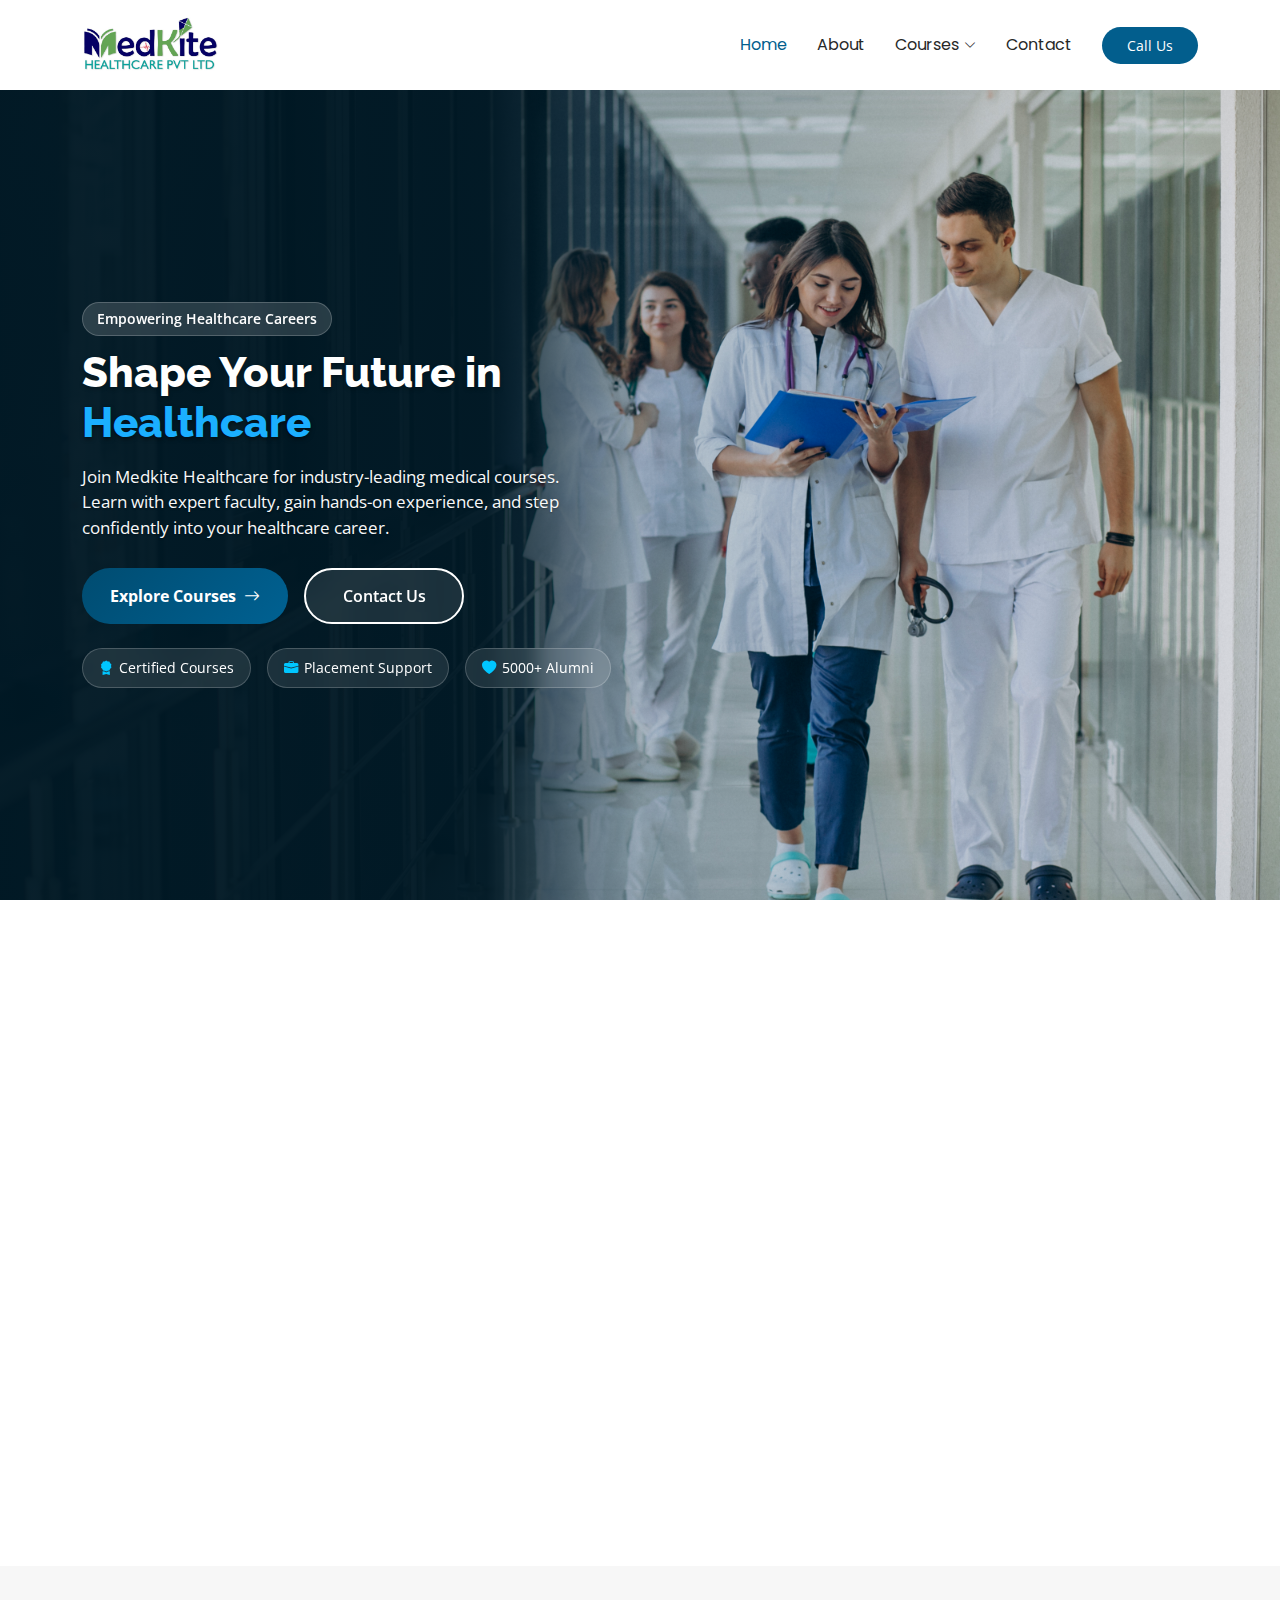
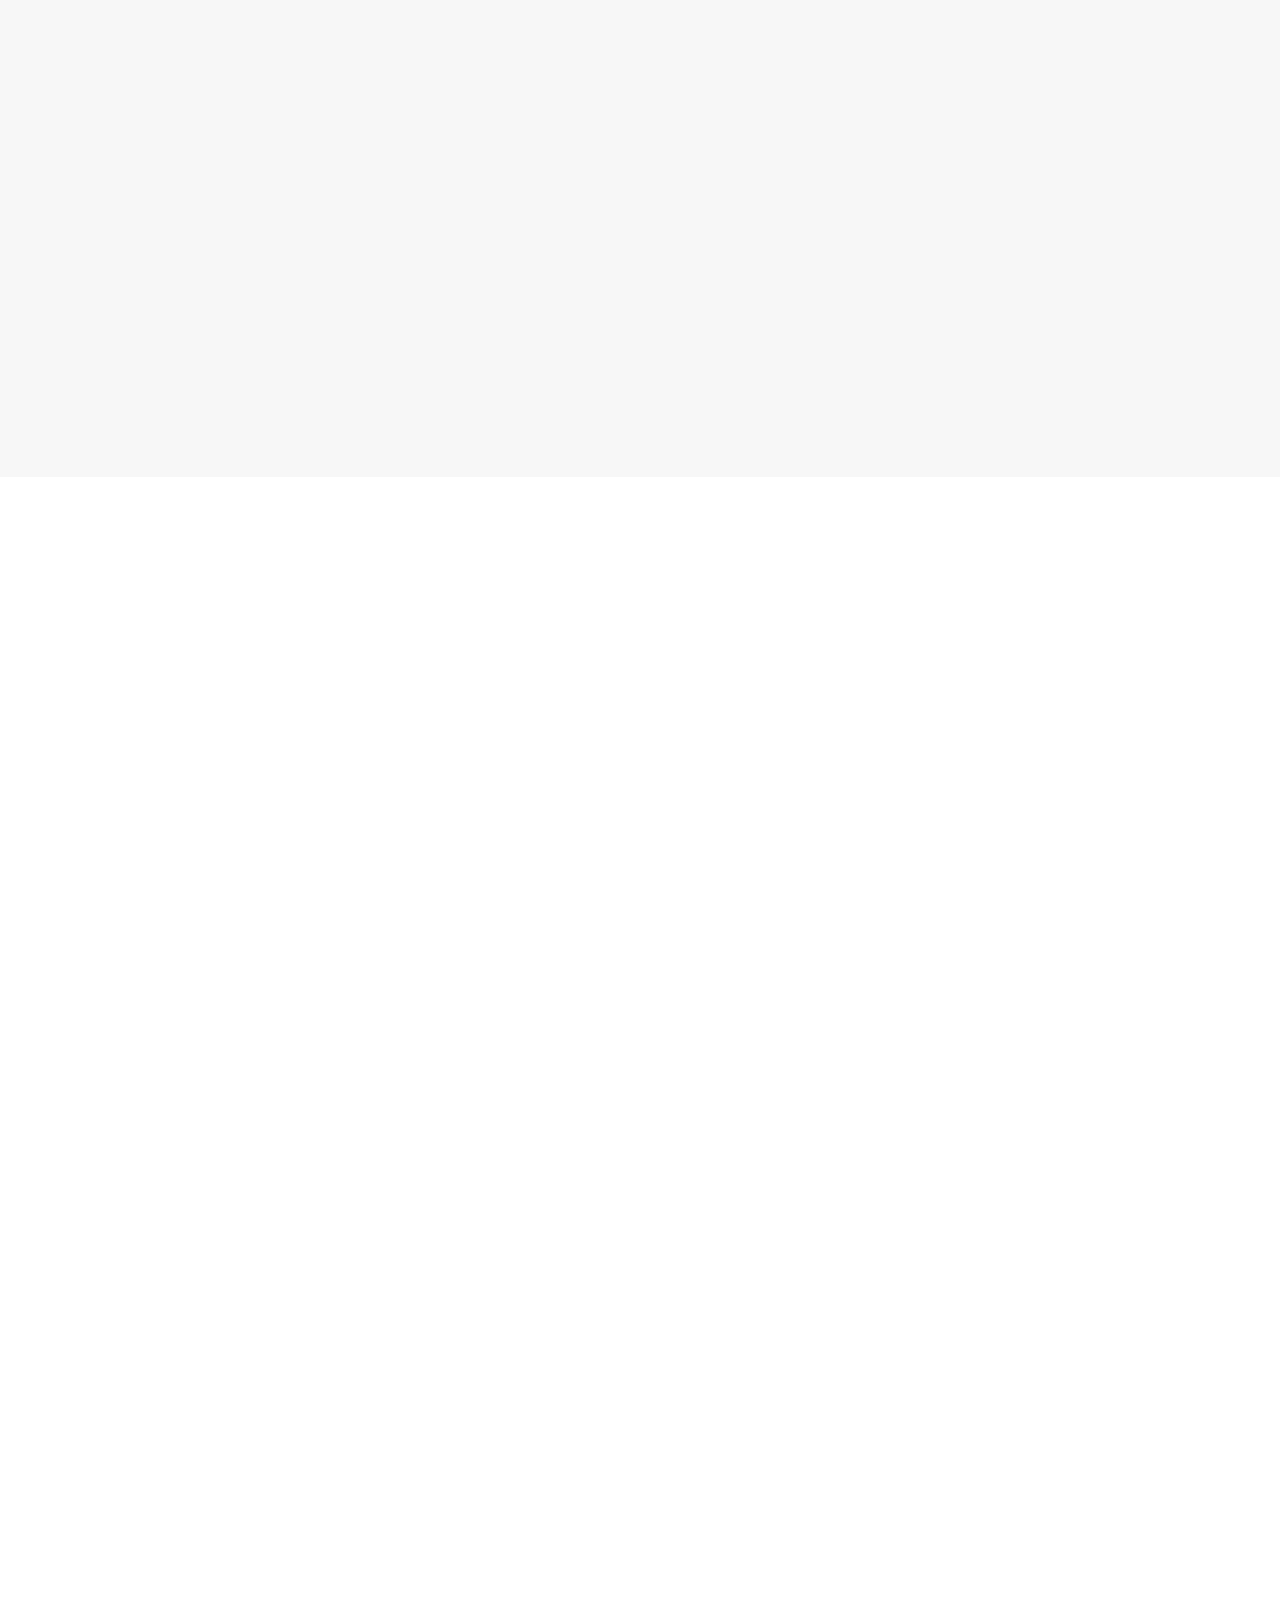
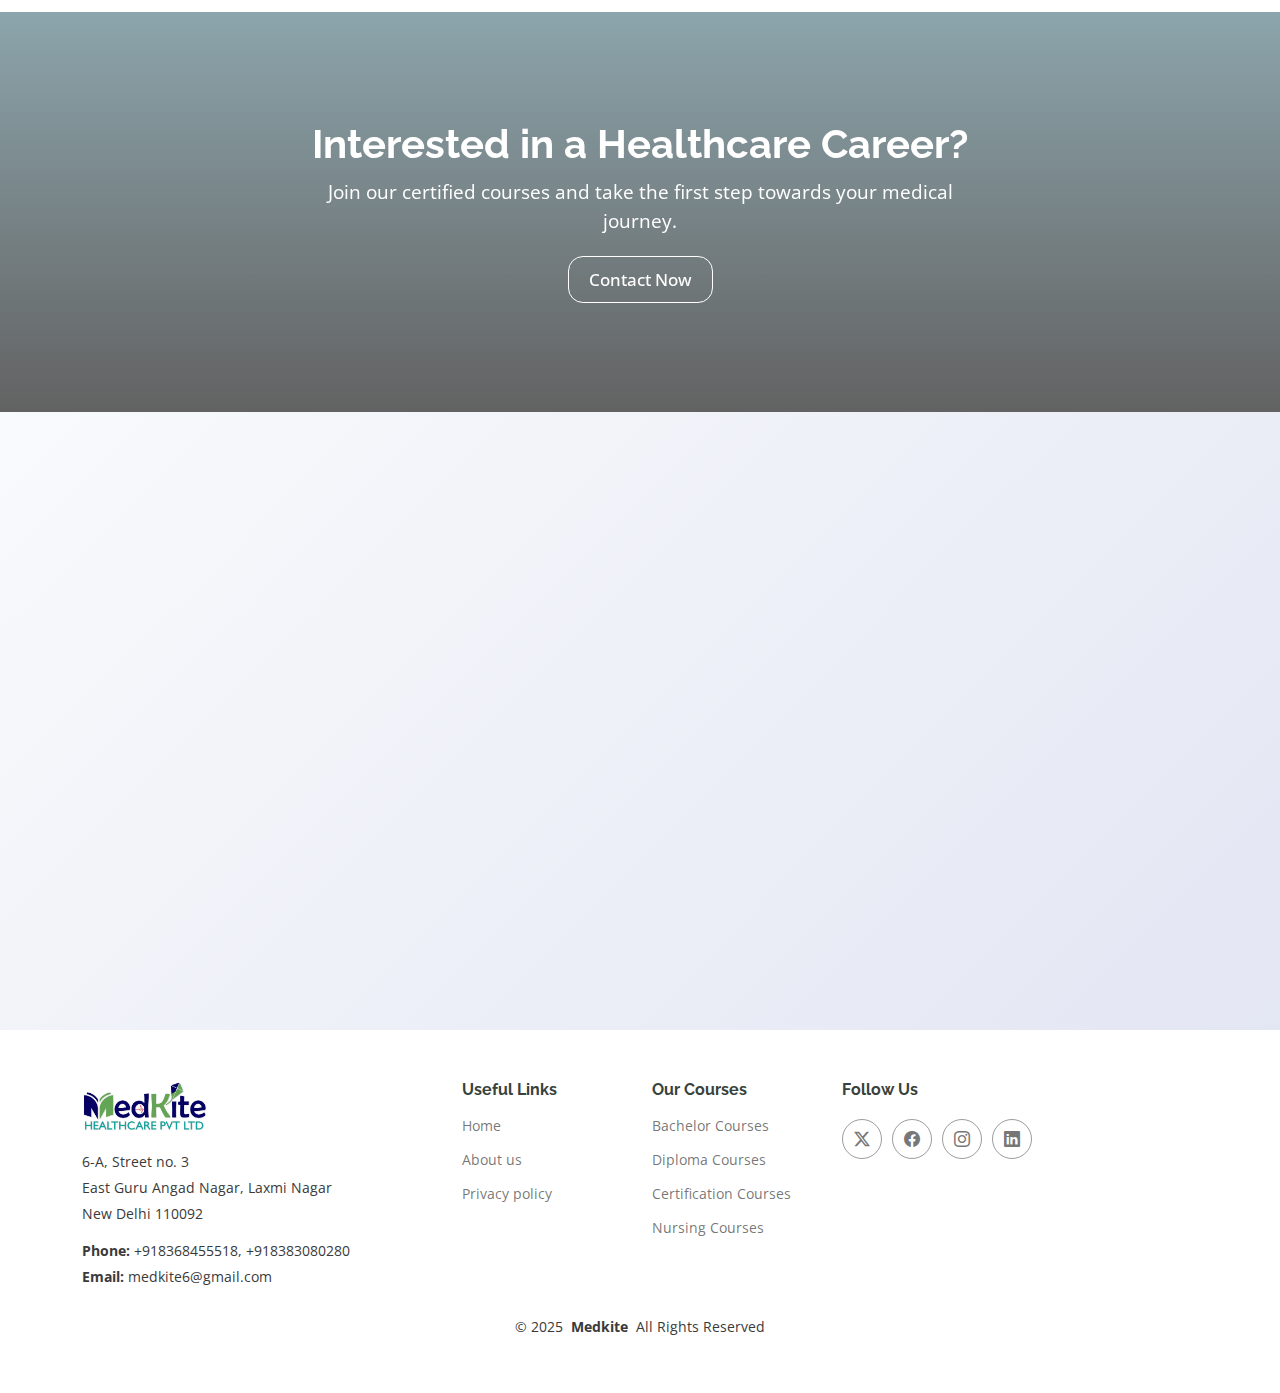
<file: index.html>
<!DOCTYPE html>
<html lang="en">

<head>
  <meta charset="utf-8">
  <meta content="width=device-width, initial-scale=1.0" name="viewport">
  <title>Home - Medkite Healthcare</title>
  <meta name="description" content="">
  <meta name="keywords" content="">

  <!-- mkfavicons -->
  <link href="assets/img/mkfavicon.png" rel="icon">
  <link href="assets/img/mkfavicon.png" rel="mkfavicon">

  <!-- Fonts -->
  <link href="https://fonts.googleapis.com" rel="preconnect">
  <link href="https://fonts.gstatic.com" rel="preconnect" crossorigin>
  <link
    href="https://fonts.googleapis.com/css2?family=Open+Sans:ital,wght@0,300;0,400;0,500;0,600;0,700;0,800;1,300;1,400;1,500;1,600;1,700;1,800&family=Poppins:ital,wght@0,100;0,200;0,300;0,400;0,500;0,600;0,700;0,800;0,900;1,100;1,200;1,300;1,400;1,500;1,600;1,700;1,800;1,900&family=Raleway:ital,wght@0,100;0,200;0,300;0,400;0,500;0,600;0,700;0,800;0,900;1,100;1,200;1,300;1,400;1,500;1,600;1,700;1,800;1,900&display=swap"
    rel="stylesheet">

  <!-- Vendor CSS Files -->
  <link href="assets/vendor/bootstrap/css/bootstrap.min.css" rel="stylesheet">
  <link href="assets/vendor/bootstrap-icons/bootstrap-icons.css" rel="stylesheet">
  <link href="assets/vendor/aos/aos.css" rel="stylesheet">
  <link href="assets/vendor/glightbox/css/glightbox.min.css" rel="stylesheet">
  <link href="assets/vendor/swiper/swiper-bundle.min.css" rel="stylesheet">

  <!-- Main CSS File -->
  <link href="assets/css/main.css" rel="stylesheet">

</head>

<body class="index-page">

  <header id="header" class="header d-flex align-items-center sticky-top">
    <div class="container-fluid container-xl position-relative d-flex align-items-center">

      <a href="index.html" class="logo d-flex align-items-center me-auto">
        <!-- Uncomment the line below if you also wish to use an image logo -->
        <img src="assets/img/medkite-logo.jpg" alt="">
        <!-- <h1 class="sitename">Mentor</h1> -->
      </a>

      <nav id="navmenu" class="navmenu">
        <ul>
          <li><a href="index.html" class="active">Home<br></a></li>
          <li><a href="about.html">About</a></li>
          <li class="dropdown"><a href="#"><span>Courses</span> <i class="bi bi-chevron-down toggle-dropdown"></i></a>
            <ul>
              <li><a href="courses.html?category=Bachelor%20Courses">Bachelor Courses</a></li>
              <li><a href="courses.html?category=Diploma%20Courses">Diploma Courses</a></li>
              <li><a href="courses.html?category=Certification%20Courses">Certification Courses</a></li>
              <li><a href="courses.html?category=Nursing%20Courses">Nursing Courses</a></li>
            </ul>
          </li>
          <!-- <li><a href="courses.html">Courses</a></li> -->
          <!-- <li><a href="trainers.html">Trainers</a></li> -->
          <!-- <li><a href="events.html">Events</a></li> -->
          <!-- <li><a href="pricing.html">Pricing</a></li> -->

          <li><a href="contact.html">Contact</a></li>
        </ul>
        <i class="mobile-nav-toggle d-xl-none bi bi-list"></i>
      </nav>

      <a class="btn-getstarted" href="tel:+918368455518">Call Us</a>

    </div>
  </header>

  <main class="main">

    <!-- Hero Section -->
    <section id="hero" class="d-flex align-items-center">
      <div class="container">
        <div class="row gy-5 align-items-center">
          <!-- Left Content - Keep as is -->
          <div class="col-lg-6 order-2 order-lg-1 hero-text">
            <span class="tagline" data-aos="fade-up" data-aos-duration="600">Empowering Healthcare Careers</span>
            <h1 data-aos="fade-up" data-aos-duration="700">Shape Your Future in <span
                class="highlight">Healthcare</span></h1>
            <p data-aos="fade-up" data-aos-duration="800">
              Join Medkite Healthcare for industry-leading medical courses. Learn with expert faculty,
              gain hands-on experience, and step confidently into your healthcare career.
            </p>

            <div class="hero-buttons" data-aos="fade-up" data-aos-duration="900">
              <a href="#course-explore" class="btn-explore">
                Explore Courses <i class="bi bi-arrow-right ms-2"></i>
              </a>
              <a href="contact.html" class="btn-contact">
                Contact Us
              </a>
            </div>

            <!-- Trust Badges -->
            <div class="trust-badges mt-4" data-aos="fade-up" data-aos-duration="1000">
              <div><i class="bi bi-award-fill"></i> Certified Courses</div>
              <div><i class="bi bi-briefcase-fill"></i> Placement Support</div>
              <div><i class="bi bi-heart-fill"></i> 5000+ Alumni</div>
            </div>
          </div>

          <!-- Remove right content - background image will be sufficient -->
        </div>
      </div>
    </section>

    <!-- /Hero Section -->

    <!-- About Section -->
    <section id="about" class="about section">

      <div class="container">

        <div class="row gy-4">

          <div class="col-lg-6 order-1 order-lg-2" data-aos="fade-up" data-aos-delay="100">
            <img src="assets/img/home-hero.jpg" class="img-fluid" alt="">
          </div>

          <div class="col-lg-6 order-2 order-lg-1 content" data-aos="fade-up" data-aos-delay="200">
            <h3>Welcome to MedKite Healthcare Pvt Ltd</h3>
            <p>
              At MedKite Healthcare, we are dedicated to shaping the next generation of healthcare professionals through
              comprehensive and career-oriented vocational training programs. Specializing in Paramedics and Allied
              Healthcare, we offer certification and diploma courses that are recognized by esteemed universities. Our
              goal is to provide students with the knowledge, skills, and practical experience needed to excel in the
              ever-evolving healthcare industry.
            </p>
            <p>
              We believe in empowering our students to become lifelong learners, equipped to meet future challenges with
              confidence and competence. With our experienced faculty, industry-relevant curriculum, and commitment to
              excellence, MedKite Healthcare is your trusted partner in building a successful career in healthcare. Join
              us and take the first step towards a promising and fulfilling future.
            </p>
            <!-- <ul>
              <li><i class="bi bi-check-circle"></i> <span>Ullamco laboris nisi ut aliquip ex ea commodo consequat.</span></li>
              <li><i class="bi bi-check-circle"></i> <span>Duis aute irure dolor in reprehenderit in voluptate velit.</span></li>
              <li><i class="bi bi-check-circle"></i> <span>Ullamco laboris nisi ut aliquip ex ea commodo consequat. Duis aute irure dolor in reprehenderit in voluptate trideta storacalaperda mastiro dolore eu fugiat nulla pariatur.</span></li>
            </ul> -->
            <!-- <a href="#" class="read-more"><span>Read More</span><i class="bi bi-arrow-right"></i></a> -->
            <!-- From Uiverse.io by gharsh11032000 -->
            <button class="read-more" onclick="window.location.href='about.html'">
              <svg viewBox="0 0 24 24" class="arr-2" xmlns="http://www.w3.org/2000/svg">
                <path
                  d="M16.1716 10.9999L10.8076 5.63589L12.2218 4.22168L20 11.9999L12.2218 19.778L10.8076 18.3638L16.1716 12.9999H4V10.9999H16.1716Z">
                </path>
              </svg>
              <span class="text">Read More</span>
              <span class="circle"></span>
              <svg viewBox="0 0 24 24" class="arr-1" xmlns="http://www.w3.org/2000/svg">
                <path
                  d="M16.1716 10.9999L10.8076 5.63589L12.2218 4.22168L20 11.9999L12.2218 19.778L10.8076 18.3638L16.1716 12.9999H4V10.9999H16.1716Z">
                </path>
              </svg>
            </button>

          </div>

        </div>

      </div>

    </section><!-- /About Section -->

    <!-- Why Us Section -->
    <section id="why-us" class="section why-us">
      <div class="container">
        <div class="row gy-4 align-items-stretch">

          <!-- Right Column: Features with Heading and 4 Horizontal Cards -->
          <div class="w-100">

            <!-- Grid Title -->
            <div class="text-center section-title mb-5" data-aos="fade-up" data-aos-delay="50">
              <h2>WHY Choose Us</h2>
            </div>

            <!-- Icon Boxes Row -->
            <div class="row justify-content-center">
              <div class="col-md-3 mb-3" data-aos="fade-up" data-aos-delay="100">
                <div class="custom-icon-box text-center">
                  <div class="icon-circle mb-3">
                    <i class="bi bi-person-check fs-3"></i>
                  </div>
                  <h4>Skilled Mentors</h4>
                  <p>Learn from certified healthcare professionals with real-world clinical experience.</p>
                </div>
              </div>

              <div class="col-md-3 mb-3" data-aos="fade-up" data-aos-delay="200">
                <div class="custom-icon-box text-center">
                  <div class="icon-circle mb-3">
                    <i class="bi bi-activity fs-3"></i>
                  </div>
                  <h4>Practical Training</h4>
                  <p>Hands-on training in hospitals and labs to strengthen your real-world medical skills.</p>
                </div>
              </div>

              <div class="col-md-3 mb-3" data-aos="fade-up" data-aos-delay="300">
                <div class="custom-icon-box text-center">
                  <div class="icon-circle mb-3">
                    <i class="bi bi-award fs-3"></i>
                  </div>
                  <h4>Certified Courses</h4>
                  <p>Courses affiliated with reputable institutions and recognized by the healthcare industry.</p>
                </div>
              </div>

              <div class="col-md-3 mb-3" data-aos="fade-up" data-aos-delay="400">
                <div class="custom-icon-box text-center">
                  <div class="icon-circle mb-3">
                    <i class="bi bi-compass fs-3"></i>
                  </div>
                  <h4>Career Support</h4>
                  <p>Job placement assistance and career guidance to help you succeed in the healthcare field.</p>
                </div>
              </div>
            </div>

          </div>

        </div>
      </div>
    </section>


    <!-- /Why Us Section -->

    <!-- Courses Section -->
    <section id="courses" class="courses section py-5">
      <div class="container">
        <!-- Section Title -->
        <div class="section-title text-center mb-5" data-aos="fade-up" id="course-explore">
          <h2>Explore our career-focused healthcare programs</h2>
        </div>

        <!-- Course Cards Row -->
        <div class="row justify-content-center">
          <div class="col-md-6 col-lg-4 mb-4 healthcare-programs" data-aos="fade-up" data-aos-delay="100">
            <a href="course-details.html?course=mlt" class="text-decoration-none">
              <!-- Replace with actual course page URL -->
              <div class="course-card bg-white rounded shadow h-100 overflow-hidden">

                <!-- Image Section -->
                <div class="card-image-top" style="background-image: url('./assets/img/courses/emerg-med.jpeg');"></div>

                <!-- Content Section -->
                <div class="p-4 text-center">
                  <h4 class="mb-3 text-dark">Emergency Medical Technician-Basic</h4>
                  <p class="text-muted">If you're looking for a job-oriented course after 12th, the Emergency Medical
                    Technician (EMT) program is one of the best options to start a rewarding career in healthcare.

                  </p>
                </div>

              </div>
            </a>
          </div>
          <!-- 2nd card-------------------- -->
          <div class="col-md-6 col-lg-4 mb-4" data-aos="fade-up" data-aos-delay="100">
            <a href="course-details.html?course=drit" class="text-decoration-none">
              <!-- Replace with actual course page URL -->
              <div class="course-card bg-white rounded shadow h-100 overflow-hidden">

                <!-- Image Section -->
                <div class="card-image-top" style="background-image: url('./assets/img/courses/diploma-xray.jpg');">
                </div>

                <!-- Content Section -->
                <div class="p-4 text-center">
                  <h4 class="mb-3 text-dark">Diploma in X-ray and Imaging Technology-1/2 Years</h4>
                  <p class="text-muted">Searching for the Top Radiology Technician Courses in Delhi? Don’t Miss This
                    Opportunity!</p>
                </div>

              </div>
            </a>
          </div>

          <!-- ----3rdcard-------- -->
          <div class="col-md-6 col-lg-4 mb-4" data-aos="fade-up" data-aos-delay="100">
            <a href="course-details.html?course=pt" class="text-decoration-none"> <!-- Replace with actual course page URL -->
              <div class="course-card bg-white rounded shadow h-100 overflow-hidden">

                <!-- Image Section -->
                <div class="card-image-top" style="background-image: url('./assets/img/courses/phelobotany.jpeg');">
                </div>

                <!-- Content Section -->
                <div class="p-4 text-center">
                  <h4 class="mb-3 text-dark">Phelobotany Technician</h4>
                  <p class="text-muted">Phlebotomy Technicians play a vital role in clinical laboratories, making them
                    essential to the healthcare system and a great career choice for those looking to enter the medical
                    field.</p>
                </div>

              </div>
            </a>
          </div>

          <div class="col-md-6 col-lg-4 mb-4" data-aos="fade-up" data-aos-delay="100">
            <a href="course-details.html?course=dml" class="text-decoration-none"> <!-- Replace with actual course page URL -->
              <div class="course-card bg-white rounded shadow h-100 overflow-hidden">

                <!-- Image Section -->
                <div class="card-image-top" style="background-image: url('./assets/img/courses/diploma-ML.jpg');"></div>

                <!-- Content Section -->
                <div class="p-4 text-center">
                  <h4 class="mb-3 text-dark">Diploma in Medical Lab Technology (DMLT)-1/2 Years</h4>
                  <p class="text-muted">The Diploma in DMLT program in Delhi focuses on diagnostic techniques and
                    treatment procedures using advanced laboratory equipment.</p>
                </div>

              </div>
            </a>
          </div>

          <div class="col-md-6 col-lg-4 mb-4" data-aos="fade-up" data-aos-delay="100">
            <a href="course-details.html?course=mlt" class="text-decoration-none"> <!-- Replace with actual course page URL -->
              <div class="course-card bg-white rounded shadow h-100 overflow-hidden">

                <!-- Image Section -->
                <div class="card-image-top" style="background-image: url('./assets/img/courses/MLT.jpg');"></div>

                <!-- Content Section -->
                <div class="p-4 text-center">
                  <h4 class="mb-3 text-dark">B.Sc/B.Voc - MLT</h4>
                  <p class="text-muted">Start Your Journey with the Best Medical Lab Technician Institute in Delhi!</p>
                </div>

              </div>
            </a>
          </div>

          <div class="col-md-6 col-lg-4 mb-4" data-aos="fade-up" data-aos-delay="100">
            <a href="course-details.html?course=rit" class="text-decoration-none"> <!-- Replace with actual course page URL -->
              <div class="course-card bg-white rounded shadow h-100 overflow-hidden">

                <!-- Image Section -->
                <div class="card-image-top" style="background-image: url('./assets/img/courses/RIT.jpg');"></div>

                <!-- Content Section -->
                <div class="p-4 text-center">
                  <h4 class="mb-3 text-dark">B.Sc/B.Voc - RIT</h4>
                  <p class="text-muted">Interested in Radiology and Imaging Technology? Explore top-rated courses in
                    Delhi and take the first step toward a promising healthcare career!</p>
                </div>

              </div>
            </a>
          </div>


        </div>

      </div>
    </section>



    <!-- Trainers Index Section -->
    <!-- <section id="trainers-index" class="section trainers-index">

      <div class="container">

        <div class="row">

          <div class="col-lg-4 col-md-6 d-flex" data-aos="fade-up" data-aos-delay="100">
            <div class="member">
              <img src="assets/img/trainers/trainer-1.jpg" class="img-fluid" alt="">
              <div class="member-content">
                <h4>Walter White</h4>
                <span>Web Development</span>
                <p>
                  Magni qui quod omnis unde et eos fuga et exercitationem. Odio veritatis perspiciatis quaerat qui aut
                  aut aut
                </p>
                <div class="social">
                  <a href=""><i class="bi bi-twitter-x"></i></a>
                  <a href=""><i class="bi bi-facebook"></i></a>
                  <a href=""><i class="bi bi-instagram"></i></a>
                  <a href=""><i class="bi bi-linkedin"></i></a>
                </div>
              </div>
            </div>
          </div>

          <div class="col-lg-4 col-md-6 d-flex" data-aos="fade-up" data-aos-delay="200">
            <div class="member">
              <img src="assets/img/trainers/trainer-2.jpg" class="img-fluid" alt="">
              <div class="member-content">
                <h4>Sarah Jhinson</h4>
                <span>Marketing</span>
                <p>
                  Repellat fugiat adipisci nemo illum nesciunt voluptas repellendus. In architecto rerum rerum
                  temporibus
                </p>
                <div class="social">
                  <a href=""><i class="bi bi-twitter-x"></i></a>
                  <a href=""><i class="bi bi-facebook"></i></a>
                  <a href=""><i class="bi bi-instagram"></i></a>
                  <a href=""><i class="bi bi-linkedin"></i></a>
                </div>
              </div>
            </div>
          </div>

          <div class="col-lg-4 col-md-6 d-flex" data-aos="fade-up" data-aos-delay="300">
            <div class="member">
              <img src="assets/img/trainers/trainer-3.jpg" class="img-fluid" alt="">
              <div class="member-content">
                <h4>William Anderson</h4>
                <span>Content</span>
                <p>
                  Voluptas necessitatibus occaecati quia. Earum totam consequuntur qui porro et laborum toro des clara
                </p>
                <div class="social">
                  <a href=""><i class="bi bi-twitter-x"></i></a>
                  <a href=""><i class="bi bi-facebook"></i></a>
                  <a href=""><i class="bi bi-instagram"></i></a>
                  <a href=""><i class="bi bi-linkedin"></i></a>
                </div>
              </div>
            </div>
          </div>

        </div>

      </div>

    </section> -->
    <!-- /Trainers Index Section -->

    <!-- call to action Section -->
    <section id="call-to-action" class="cta-section">
      <div class="cta-content text-center text-white">
        <h2 class="cta-heading">Interested in a Healthcare Career?</h2>
        <p class="cta-subheading">Join our certified courses and take the first step towards your medical journey.</p>
        <div class="btn-wrapper">
          <button onclick="window.location.href='tel:+918368455518'">
            Contact Now
          </button>
        </div>
      </div>
    </section>

    <!-- partner section -->
    <section id="our-partner" class="partner-section py-5">
      <div class="container">
        <div class="section-title text-center mb-5" data-aos="fade-up">
          <h2>our partners</h2>
        </div>

        <div class="row justify-content-center">
          <div class="col-lg-6 mb-3">
            <div class="partner-card" data-aos="fade-up" data-aos-delay="100">
              <div class="">

                <div class="partner-image">
                  <img src="/assets/img/sv5.png" alt="SV5 Healthcare" class="img-fluid">
                  <div class="partner-shape"></div>
                </div>


                <div class="partner-content">

                  <h3>SV5 Healthcare</h3>
                  <p>Accredited institution supporting our healthcare programs with certifications and academic
                    excellence. Together, we're building the future of healthcare education.</p>
                  <div class="partner-features">
                    <div class="feature">
                      <i class="bi bi-check-circle-fill"></i>
                      <span>Certified Programs</span>
                    </div>
                    <div class="feature">
                      <i class="bi bi-trophy-fill"></i>
                      <span>Industry Recognition</span>
                    </div>
                    <div class="feature">
                      <i class="bi bi-stars"></i>
                      <span>Quality Assurance</span>
                    </div>
                  </div>
                  <a href="#" class="learn-more">Learn More <i class="bi bi-arrow-right"></i></a>
                </div>

              </div>
            </div>
          </div>
          <div class="col-lg-6">
            <div class="partner-card" data-aos="fade-up" data-aos-delay="100">
              <div class="">

                <div class="partner-image">
                  <img src="/assets/img/cdd.jpg" alt="cdd" class="img-fluid">
                  <div class="partner-shape"></div>
                </div>


                <div class="partner-content">

                  <h3>Central Delhi Diagnostics</h3>
                  <p>A premier diagnostic service provider renowned for its top-notch pathology lab services. Committed to high-quality diagnostics, it ensures on-time reporting with a strong emphasis on patient privacy.</p>
                  <div class="partner-features">
                    <div class="feature">
                      <i class="bi bi-alarm-fill"></i>
                      <span>Timely Report</span>
                    </div>
                    <div class="feature">
                      <i class="bi bi-globe2"></i>
                      <span>World-Class</span>
                    </div>
                    <div class="feature">
                      <i class="bi bi-bullseye"></i>
                      <span>Accurate</span>
                    </div>
                  </div>
                
                  <a href="#" class="learn-more">Learn More <i class="bi bi-arrow-right"></i></a>
                </div>

              </div>
            </div>
          </div>
        </div>
      </div>
    </section>


  </main>

  <footer id="footer" class="footer position-relative">

    <div class="container footer-top">
      <div class="row gy-4">
        <div class="col-lg-4 col-md-6 footer-about">
          <a href="index.html" class="logo d-flex align-items-center">
            <img src="assets/img/medkite-logo.jpg" alt="MedKite Healthcare" class="footer-logo" />
            <span class="visually-hidden">MedKite Healthcare</span>
          </a>
          <div class="footer-contact pt-3">
            <p>6-A, Street no. 3</p>
            <p>East Guru Angad Nagar, Laxmi Nagar</p>
            <p>New Delhi 110092</p>
            <p class="mt-3"><strong>Phone:</strong> <span>+918368455518, +918383080280</span></p>
            <p><strong>Email:</strong> <span>medkite6@gmail.com</span></p>
          </div>
          <!-- <div class="social-links d-flex mt-4">
            <a href=""><i class="bi bi-twitter-x"></i></a>
            <a href=""><i class="bi bi-facebook"></i></a>
            <a href=""><i class="bi bi-instagram"></i></a>
            <a href=""><i class="bi bi-linkedin"></i></a>
          </div> -->
        </div>

        <div class="col-lg-2 col-md-3 footer-links">
          <h4>Useful Links</h4>
          <ul>
            <li><a href="index.html">Home</a></li>
            <li><a href="about.html">About us</a></li>
            <!-- <li><a href="#">Courses</a></li> -->
            <!-- <li><a href="#">Terms of service</a></li> -->
            <li><a href="privacy-policy.html">Privacy policy</a></li>
          </ul>
        </div>

        <div class="col-lg-2 col-md-3 footer-links">
          <h4>Our Courses</h4>
          <ul>
            <li><a href="courses.html?category=Bachelor%20Courses">Bachelor Courses</a></li>
            <li><a href="courses.html?category=Diploma%20Courses">Diploma Courses</a></li>
            <li><a href="courses.html?category=Certification%20Courses">Certification Courses</a></li>
            <li><a href="courses.html?category=Nursing%20Courses">Nursing Courses</a></li>
            <!-- <li><a href="#">Bachelor Courses</a></li> -->
          </ul>
        </div>

        <div class="col-lg-4 col-md-12 mt-4">
          <h4>Follow Us</h4>
          <div class="social-links d-flex">
            <a href=""><i class="bi bi-twitter-x"></i></a>
            <a href=""><i class="bi bi-facebook"></i></a>
            <a href=""><i class="bi bi-instagram"></i></a>
            <a href=""><i class="bi bi-linkedin"></i></a>
          </div>
        </div>

      </div>
    </div>

    <div class="container copyright text-center mt-4">
      <p>© <span>2025</span> <strong class="px-1 sitename">Medkite</strong> <span>All Rights Reserved</span></p>
      <div class="credits">


      </div>
    </div>

  </footer>

  <!-- Scroll Top -->
  <a href="#" id="scroll-top" class="scroll-top d-flex align-items-center justify-content-center"><i
      class="bi bi-arrow-up-short"></i></a>

  <!-- Preloader -->
  <div id="preloader"></div>

  <!-- Vendor JS Files -->
  <script src="assets/vendor/bootstrap/js/bootstrap.bundle.min.js"></script>
  <script src="assets/vendor/php-email-form/validate.js"></script>
  <script src="assets/vendor/aos/aos.js"></script>
  <script src="assets/vendor/glightbox/js/glightbox.min.js"></script>
  <script src="assets/vendor/purecounter/purecounter_vanilla.js"></script>
  <script src="assets/vendor/swiper/swiper-bundle.min.js"></script>

  <!-- Main JS File -->
  <script src="assets/js/main.js"></script>

</body>

</html>
</file>
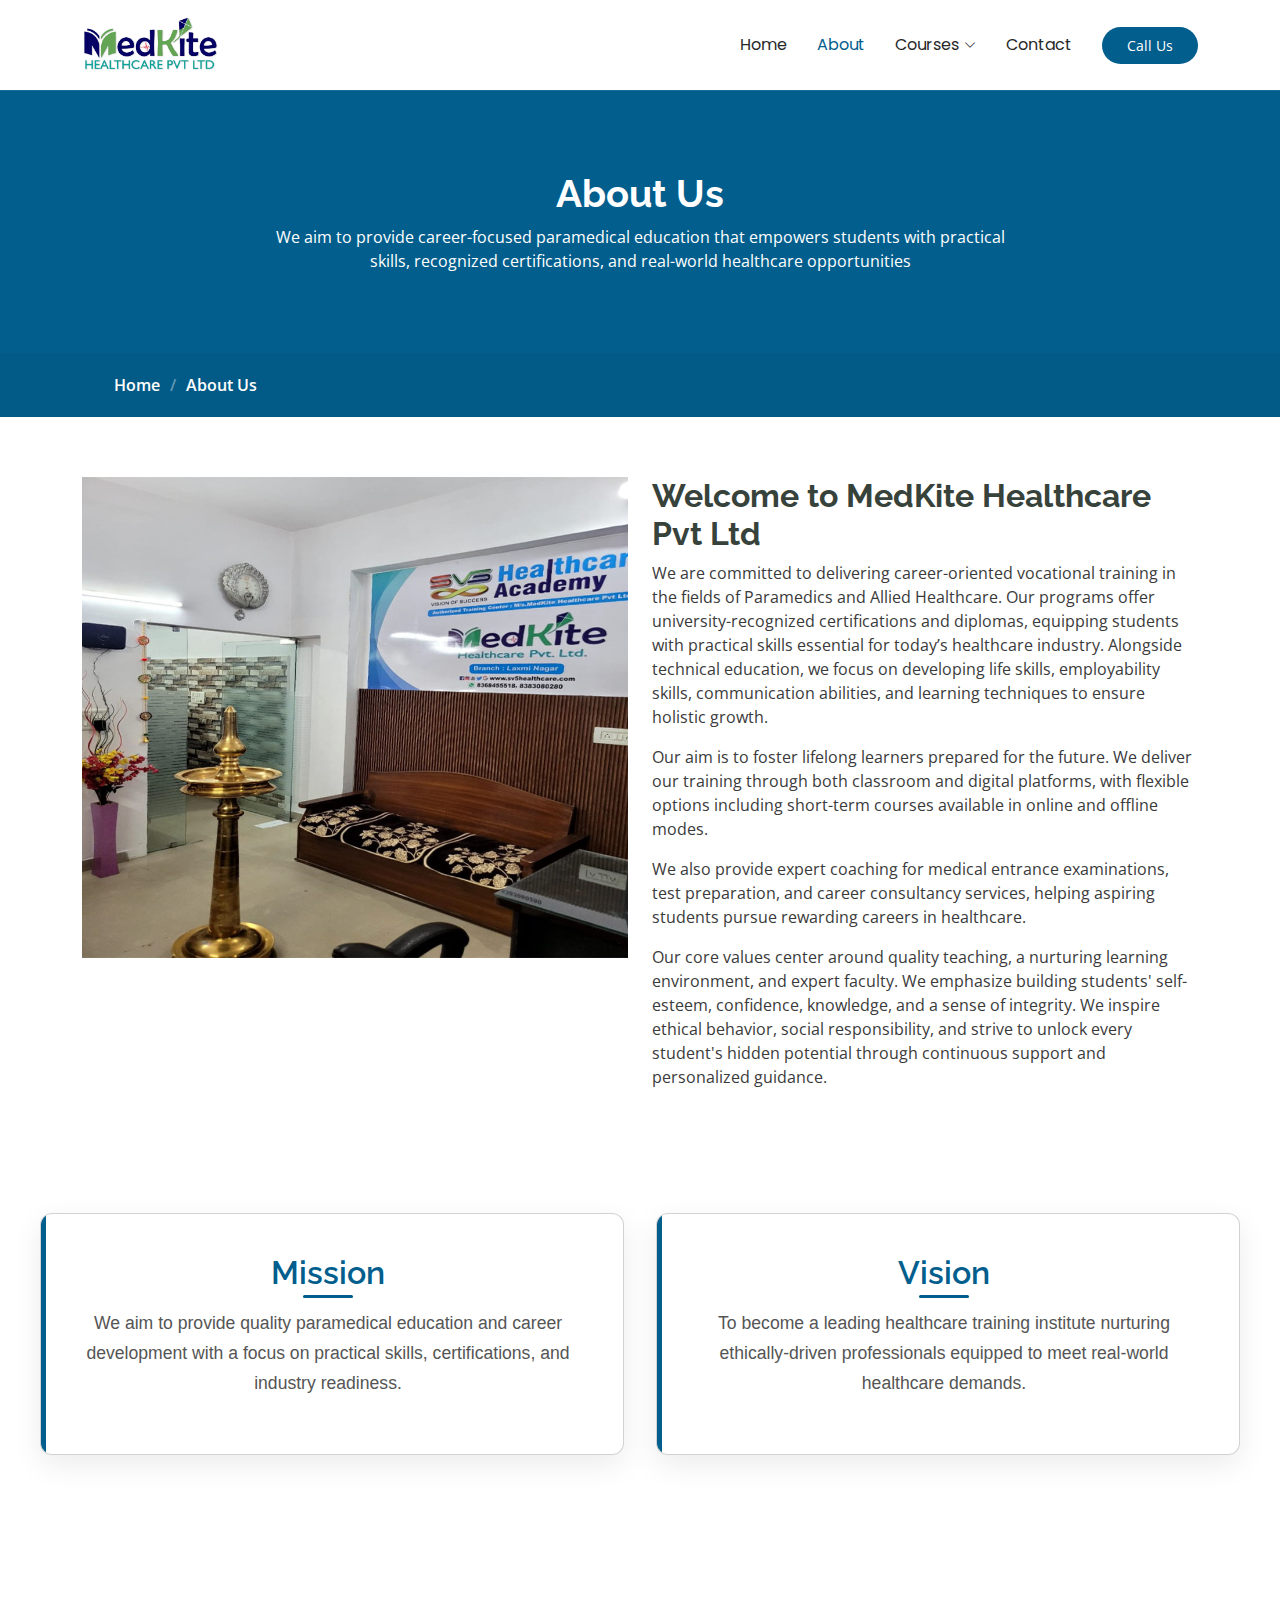
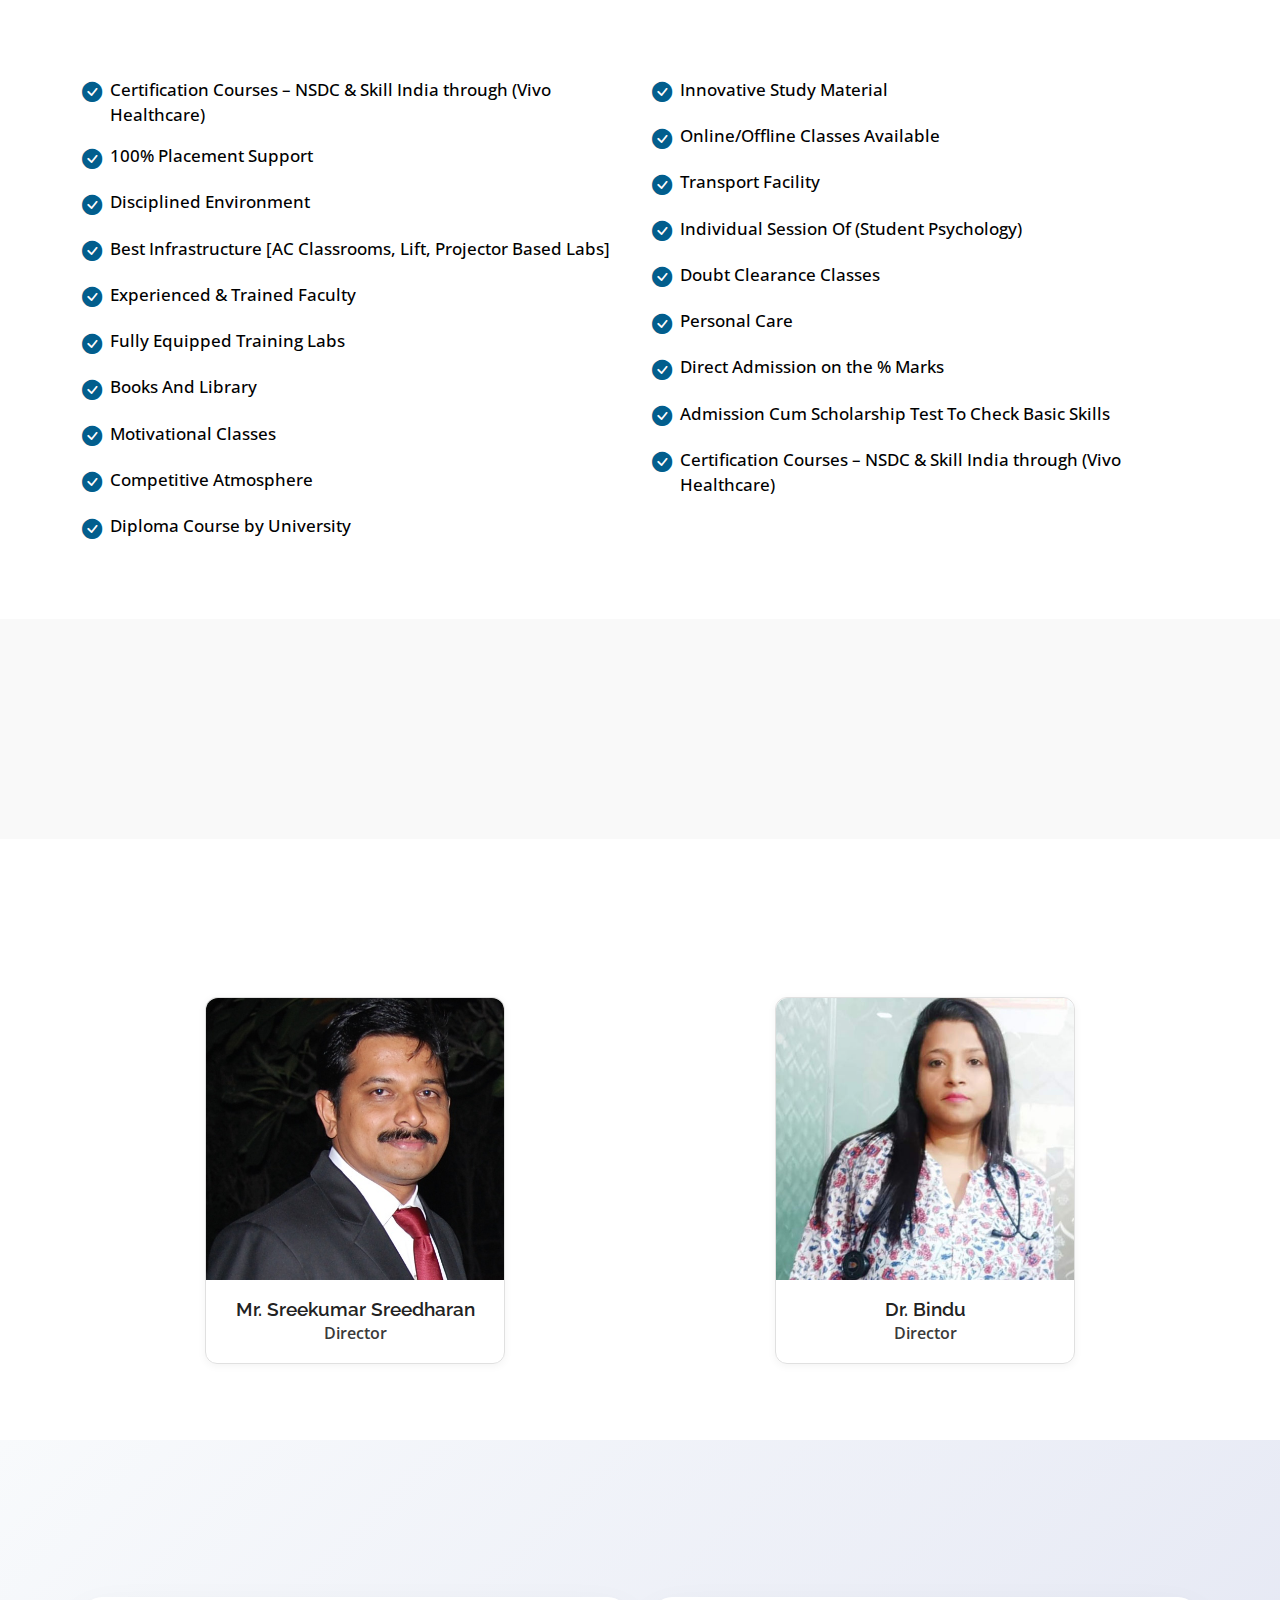
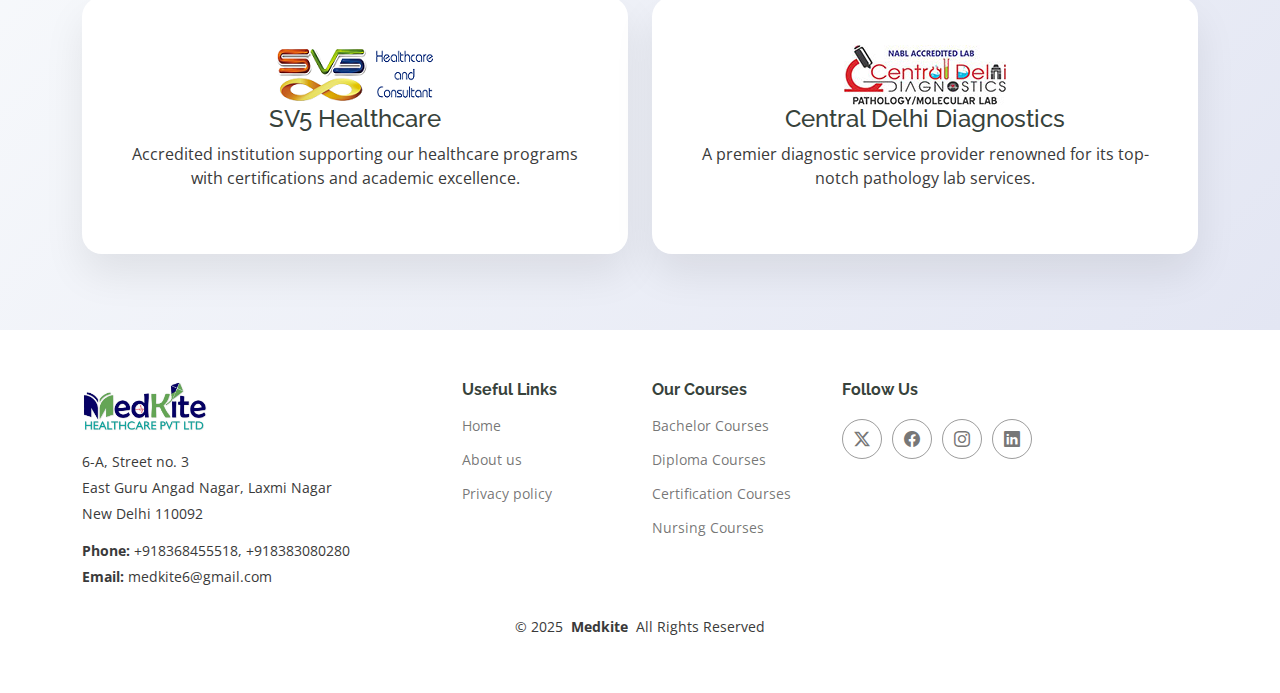
<file: about.html>
<!DOCTYPE html>
<html lang="en">

<head>
  <meta charset="utf-8">
  <meta content="width=device-width, initial-scale=1.0" name="viewport">
  <title>About - Medkite Healthcare</title>
  <meta name="description" content="">
  <meta name="keywords" content="">

  <!-- mkfavicons -->
  <link href="assets/img/mkfavicon.png" rel="icon">
  <link href="assets/img/mkfavicon.png" rel="mkfavicon">

  <!-- Fonts -->
  <link href="https://fonts.googleapis.com" rel="preconnect">
  <link href="https://fonts.gstatic.com" rel="preconnect" crossorigin>
  <link href="https://fonts.googleapis.com/css2?family=Open+Sans:ital,wght@0,300;0,400;0,500;0,600;0,700;0,800;1,300;1,400;1,500;1,600;1,700;1,800&family=Poppins:ital,wght@0,100;0,200;0,300;0,400;0,500;0,600;0,700;0,800;0,900;1,100;1,200;1,300;1,400;1,500;1,600;1,700;1,800;1,900&family=Raleway:ital,wght@0,100;0,200;0,300;0,400;0,500;0,600;0,700;0,800;0,900;1,100;1,200;1,300;1,400;1,500;1,600;1,700;1,800;1,900&display=swap" rel="stylesheet">

  <!-- Vendor CSS Files -->
  <link href="assets/vendor/bootstrap/css/bootstrap.min.css" rel="stylesheet">
  <link href="assets/vendor/bootstrap-icons/bootstrap-icons.css" rel="stylesheet">
  <link href="assets/vendor/aos/aos.css" rel="stylesheet">
  <link href="assets/vendor/glightbox/css/glightbox.min.css" rel="stylesheet">
  <link href="assets/vendor/swiper/swiper-bundle.min.css" rel="stylesheet">

  <!-- Main CSS File -->
  <link href="assets/css/main.css" rel="stylesheet">


</head>

<body class="about-page">

  <header id="header" class="header d-flex align-items-center sticky-top">
    <div class="container-fluid container-xl position-relative d-flex align-items-center">

      <a href="index.html" class="logo d-flex align-items-center me-auto">
        <!-- Uncomment the line below if you also wish to use an image logo -->
        <img src="assets/img/medkite-logo.jpg" alt="medikite-logo">
        <!-- <h1 class="sitename">Mentor</h1> -->
      </a>

      <nav id="navmenu" class="navmenu">
        <ul>
          <li><a href="index.html">Home<br></a></li>
          <li><a href="about.html" class="active">About</a></li>
          <li class="dropdown"><a href="#"><span>Courses</span> <i class="bi bi-chevron-down toggle-dropdown"></i></a>
            <ul>
              <li><a href="courses.html?category=Bachelor%20Courses">Bachelor Courses</a></li>
              <li><a href="courses.html?category=Diploma%20Courses">Diploma Courses</a></li>
              <li><a href="courses.html?category=Certification%20Courses">Certification Courses</a></li>
              <li><a href="courses.html?category=Nursing%20Courses">Nursing Courses</a></li>
            </ul>
          </li>
          <!-- <li><a href="courses.html">Courses</a></li> -->
          <!-- <li><a href="trainers.html">Trainers</a></li> -->
          <!-- <li><a href="events.html">Events</a></li> -->
          <!-- <li><a href="pricing.html">Pricing</a></li> -->

          <li><a href="contact.html">Contact</a></li>
        </ul>
        <i class="mobile-nav-toggle d-xl-none bi bi-list"></i>
      </nav>

      <a class="btn-getstarted" href="tel:+918368455518">Call Us</a>

    </div>
  </header>

  <main class="main">

    <!-- Page Title -->
    <div class="page-title about-bg" data-aos="fade">
      <div class="heading">
        <div class="container">
          <div class="row d-flex justify-content-center text-center">
            <div class="col-lg-8" pt-5 pb-3>
              <h1>About Us<br></h1>
              <p class="mb-0">We aim to provide career-focused paramedical education that empowers students with practical skills, recognized certifications, and real-world healthcare opportunities</p>
            </div>
          </div>
        </div>
      </div>
      <nav class="breadcrumbs">
        <div class="container">
          <ol>
            <li><a href="index.html">Home</a></li>
            <li class="current">About Us<br></li>
          </ol>
        </div>
      </nav>
    </div><!-- End Page Title -->

    <!-- About Us Section -->
    <section id="about-us" class="section about-us">

      <div class="container">

        <div class="row gy-4">

          <div class="col-lg-6 order-1 order-lg-1" data-aos="fade-up" data-aos-delay="100">
            <img src="assets/img/about-medkite.jpg" class="img-fluid" alt="">
          </div>

          <div class="col-lg-6 order-2 order-lg-2 content" data-aos="fade-up" data-aos-delay="200">
            <h3>Welcome to MedKite Healthcare Pvt Ltd</h3>
            <p>
              We are committed to delivering career-oriented vocational training in the fields of Paramedics and Allied Healthcare. Our programs offer university-recognized certifications and diplomas, equipping students with practical skills essential for today’s healthcare industry. Alongside technical education, we focus on developing life skills, employability skills, communication abilities, and learning techniques to ensure holistic growth.
            </p>
            <p>
              Our aim is to foster lifelong learners prepared for the future. We deliver our training through both classroom and digital platforms, with flexible options including short-term courses available in online and offline modes.
            </p>

            <p>
              We also provide expert coaching for medical entrance examinations, test preparation, and career consultancy services, helping aspiring students pursue rewarding careers in healthcare.
            </p>

            <p>
              Our core values center around quality teaching, a nurturing learning environment, and expert faculty. We emphasize building students' self-esteem, confidence, knowledge, and a sense of integrity. We inspire ethical behavior, social responsibility, and strive to unlock every student's hidden potential through continuous support and personalized guidance.


            </p>

          </div>

        </div>

      </div>

    </section><!-- /About Us Section -->

<!-- /mission vision Section -->
    <section id="mission-vision" class="mv-section">
      <div class="mv-container">
        <div class="card">
          <h2>Mission</h2>
          <p class="mv-text">
            We aim to provide quality paramedical education and career development with a focus on practical skills, certifications, and industry readiness.
          </p>
        </div>
        <div class="card">
          <h2>Vision</h2>
          <p class="mv-text">
            To become a leading healthcare training institute nurturing ethically-driven professionals equipped to meet real-world healthcare demands.
          </p>
        </div>
      </div>
    </section>
<!-- /we offer Section -->
<section class="our-services">
  <div class="section-title text-center mb-5" data-aos="fade-up">
    <h2>What We Offer</h2>
  </div>
  <div class="container">
    <div class="row justify-content-center">
      <div class="col-md-10 col-lg-12">
        <div class="row">
          <div class="col-md-6">
            <ul class="service-list">
              <li><i class="bi bi-check-circle-fill me-2"></i>Certification Courses – NSDC & Skill India through (Vivo Healthcare)</li>
              <li><i class="bi bi-check-circle-fill me-2"></i>100% Placement Support</li>
              <li><i class="bi bi-check-circle-fill me-2"></i>Disciplined Environment</li>
              <li><i class="bi bi-check-circle-fill me-2"></i>Best Infrastructure [AC Classrooms, Lift, Projector Based Labs]</li>
              <li><i class="bi bi-check-circle-fill me-2"></i>Experienced & Trained Faculty</li>
              <li><i class="bi bi-check-circle-fill me-2"></i>Fully Equipped Training Labs</li>
              <li><i class="bi bi-check-circle-fill me-2"></i>Books And Library</li>
              <li><i class="bi bi-check-circle-fill me-2"></i>Motivational Classes</li>
              <li><i class="bi bi-check-circle-fill me-2"></i>Competitive Atmosphere</li>
              <li><i class="bi bi-check-circle-fill me-2"></i>Diploma Course by University</li>
            </ul>
          </div>
          <div class="col-md-6">
            <ul class="service-list">
              <li><i class="bi bi-check-circle-fill me-2"></i>Innovative Study Material</li>
              <li><i class="bi bi-check-circle-fill me-2"></i>Online/Offline Classes Available</li>
              <li><i class="bi bi-check-circle-fill me-2"></i>Transport Facility</li>
              <li><i class="bi bi-check-circle-fill me-2"></i>Individual Session Of (Student Psychology)</li>
              <li><i class="bi bi-check-circle-fill me-2"></i>Doubt Clearance Classes</li>
              <li><i class="bi bi-check-circle-fill me-2"></i>Personal Care</li>
              <li><i class="bi bi-check-circle-fill me-2"></i>Direct Admission on the % Marks</li>
              <li><i class="bi bi-check-circle-fill me-2"></i>Admission Cum Scholarship Test To Check Basic Skills</li>
              <li><i class="bi bi-check-circle-fill me-2"></i>Certification Courses – NSDC & Skill India through (Vivo Healthcare)</li>
            </ul>
          </div>
        </div>
      </div>
    </div>
  </div>
</section>

    

    <!-- Counts Section -->
    <section id="counts" class="section counts light-background">
      <div class="container" data-aos="fade-up" data-aos-delay="100">
        <div class="row gy-4">
          <div class="col-lg-3 col-md-6 col-sm-6">
            <div class="stats-item text-center w-100 h-100">
              <div class="icon mb-2">
                <i class="bi bi-people-fill"></i>
              </div>
              <div class="counter-wrapper">
                <span data-purecounter-start="0" data-purecounter-end="2000" data-purecounter-duration="1" class="purecounter"></span><span class="plus-sign">+</span>
              </div>
              <p>Students Enrolled</p>
            </div>
          </div>
    
          <div class="col-lg-3 col-md-6 col-sm-6">
            <div class="stats-item text-center w-100 h-100">
              <div class="icon mb-2">
                <i class="bi bi-journal-bookmark-fill"></i>
              </div>
              <div class="counter-wrapper">
                <span data-purecounter-start="0" data-purecounter-end="15" data-purecounter-duration="1" class="purecounter"></span><span class="plus-sign">+</span>
              </div>
              <p>Courses</p>
            </div>
          </div>
    
          <div class="col-lg-3 col-md-6 col-sm-6">
            <div class="stats-item text-center w-100 h-100">
              <div class="icon mb-2">
                <i class="bi bi-award-fill"></i>
              </div>
              <div class="counter-wrapper">
                <span data-purecounter-start="0" data-purecounter-end="1000" data-purecounter-duration="1" class="purecounter"></span><span class="plus-sign">+</span>
              </div>
              <p>Students Certified</p>
            </div>
          </div>
    
          <div class="col-lg-3 col-md-6 col-sm-6">
            <div class="stats-item text-center w-100 h-100">
              <div class="icon mb-2">
                <i class="bi bi-person-badge-fill"></i>
              </div>
              <div class="counter-wrapper">
                <span data-purecounter-start="0" data-purecounter-end="15" data-purecounter-duration="1" class="purecounter"></span><span class="plus-sign">+</span>
              </div>
              <p>Skilled Teachers</p>
            </div>
          </div>
        </div>
      </div>
    </section>
    <!-- /Counts Section -->

    <!-- director Section -->
    <section id="director-section" class="director-section">
      <div class="container text-center">
        <div class="section-title text-center mb-5" data-aos="fade-up">
          <h2>Meet Our Directors</h2>
        </div>
        <div class="row">
          <div class="col-lg-6 mb-3">
            <div class="director-card">
          <div class="photo-section">
            <img src="/assets/img/sree.jpeg" alt="Director Name" class="card-img-top director-img">
            <div class="card-body">
              <h4 class="director-name">Mr. Sreekumar Sreedharan</h4>
              <p>Director</p>
            </div>
          </div>
        </div>
          </div>
          <div class="col-lg-6 mb-3">
            <div class="director-card">
          <div class="photo-section">
            <img src="/assets/img/bindu.jpg" alt="Director Name" class="card-img-top director-img">
            <div class="card-body">
              <h4 class="director-name">Dr. Bindu</h4>
              <p>Director</p>
            </div>
          </div>
        </div>
          </div>
        </div>
        
      </div>
    </section>
    
    <!-- /director Section -->

    <!-- partner section -->
    <section id="our-partner" class="partner-section">
      <div class="container text-center">
        <div class="section-title text-center mb-5" data-aos="fade-up">
          <h2>Our Partner</h2>
        </div>
        <div class="d-flex justify-content-center gap-4">
          <div class="row">
            <div class="col-lg-6 mb-3">
              <div class="partner-card mx-auto">
          <img src="/assets/img/sv5.png" alt="Partner Logo" class="partner-logo">
          <a href="https://sv5healthcare.com/" target="_blank" rel="noopener noreferrer"><h4 class="partner-name">SV5 Healthcare</h4></a>
          <p class="partner-description">
            Accredited institution supporting our healthcare programs with certifications and academic excellence.
          </p>
        </div>
            </div>
            <div class="col-lg-6 mb-3">
              <div class="partner-card mx-auto">
          <a href="https://cddiagnostics.in/" target="_blank" rel="noopener noreferrer"><img src="/assets/img/cdd.jpg" alt="Partner Logo" class="partner-logo">
          <h4 class="partner-name">Central Delhi Diagnostics</h4></a>
          <p class="partner-description">
            A premier diagnostic service provider renowned for its top-notch pathology lab services.
          </p>
        </div>
            </div>
          </div>
          

        
        </div>
      </div>
    </section>


  </main>

  <footer id="footer" class="footer position-relative">

    <div class="container footer-top">
      <div class="row gy-4">
        <div class="col-lg-4 col-md-6 footer-about">
          <a href="index.html" class="logo d-flex align-items-center">
            <img src="assets/img/medkite-logo.jpg" alt="MedKite Healthcare" class="footer-logo" />
            <span class="visually-hidden">MedKite Healthcare</span>
          </a>
          <div class="footer-contact pt-3">
            <p>6-A, Street no. 3</p>
            <p>East Guru Angad Nagar, Laxmi Nagar</p>
            <p>New Delhi 110092</p>
            <p class="mt-3"><strong>Phone:</strong> <span>+918368455518, +918383080280</span></p>
            <p><strong>Email:</strong> <span>medkite6@gmail.com</span></p>
          </div>
          <!-- <div class="social-links d-flex mt-4">
            <a href=""><i class="bi bi-twitter-x"></i></a>
            <a href=""><i class="bi bi-facebook"></i></a>
            <a href=""><i class="bi bi-instagram"></i></a>
            <a href=""><i class="bi bi-linkedin"></i></a>
          </div> -->
        </div>

        <div class="col-lg-2 col-md-3 footer-links">
          <h4>Useful Links</h4>
          <ul>
            <li><a href="index.html">Home</a></li>
            <li><a href="about.html">About us</a></li>
            <!-- <li><a href="#">Courses</a></li> -->
            <!-- <li><a href="#">Terms of service</a></li> -->
            <li><a href="privacy-policy.html">Privacy policy</a></li>
          </ul>
        </div>

        <div class="col-lg-2 col-md-3 footer-links">
          <h4>Our Courses</h4>
          <ul>
            <li><a href="courses.html?category=Bachelor%20Courses">Bachelor Courses</a></li>
            <li><a href="courses.html?category=Diploma%20Courses">Diploma Courses</a></li>
            <li><a href="courses.html?category=Certification%20Courses">Certification Courses</a></li>
            <li><a href="courses.html?category=Nursing%20Courses">Nursing Courses</a></li>
            <!-- <li><a href="#">Bachelor Courses</a></li> -->
          </ul>
        </div>

        <div class="col-lg-4 col-md-12 mt-4">
          <h4>Follow Us</h4>
          <div class="social-links d-flex">
            <a href=""><i class="bi bi-twitter-x"></i></a>
            <a href=""><i class="bi bi-facebook"></i></a>
            <a href=""><i class="bi bi-instagram"></i></a>
            <a href=""><i class="bi bi-linkedin"></i></a>
          </div>
        </div>

      </div>
    </div>

    <div class="container copyright text-center mt-4">
      <p>© <span>2025</span> <strong class="px-1 sitename">Medkite</strong> <span>All Rights Reserved</span></p>
      <div class="credits">


      </div>
    </div>

  </footer>

  <!-- Scroll Top -->
  <a href="#" id="scroll-top" class="scroll-top d-flex align-items-center justify-content-center"><i class="bi bi-arrow-up-short"></i></a>

  <!-- Preloader -->
  <div id="preloader"></div>

  <!-- Vendor JS Files -->
  <script src="assets/vendor/bootstrap/js/bootstrap.bundle.min.js"></script>
  <script src="assets/vendor/php-email-form/validate.js"></script>
  <script src="assets/vendor/aos/aos.js"></script>
  <script src="assets/vendor/glightbox/js/glightbox.min.js"></script>
  <script src="assets/vendor/purecounter/purecounter_vanilla.js"></script>
  <script src="assets/vendor/swiper/swiper-bundle.min.js"></script>

  <!-- Main JS File -->
  <script src="assets/js/main.js"></script>

</body>

</html>
</file>
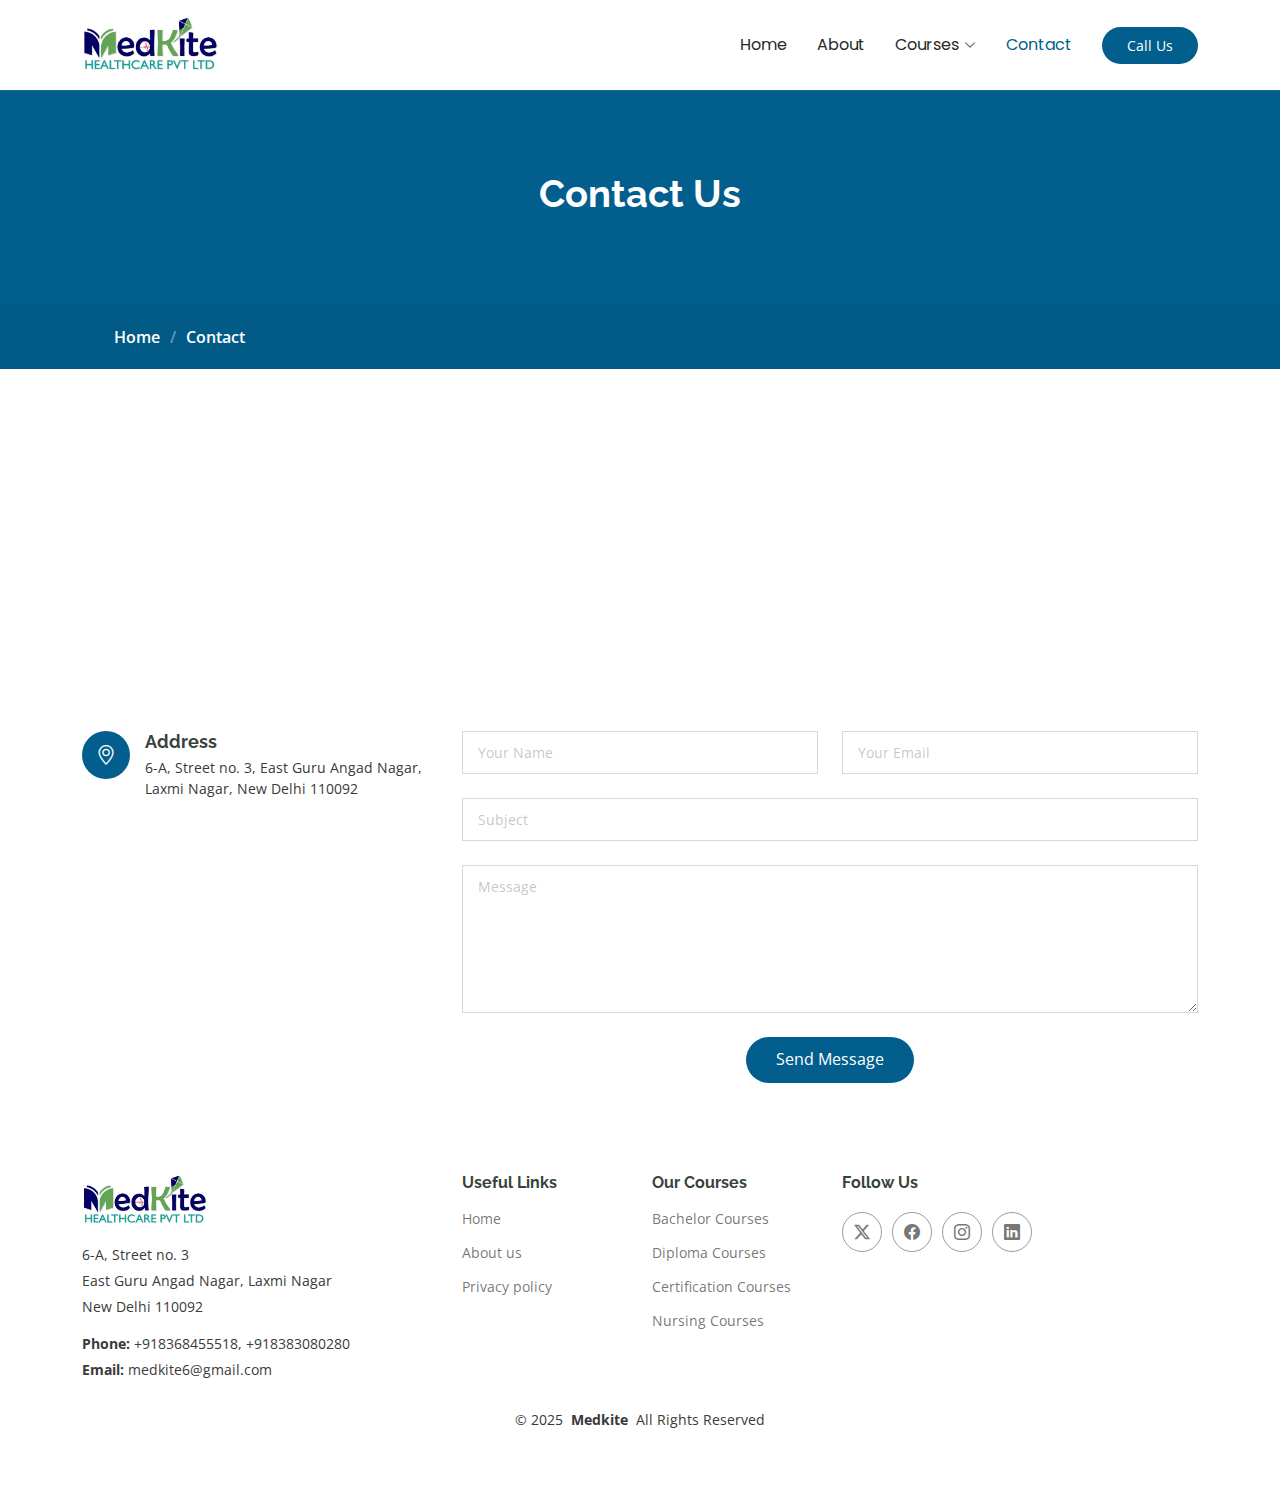
<file: contact.html>
<!DOCTYPE html>
<html lang="en">

<head>
  <meta charset="utf-8">
  <meta content="width=device-width, initial-scale=1.0" name="viewport">
  <title>Contact - Medkite Healthcare</title>
  <meta name="description" content="">
  <meta name="keywords" content="">

  <!-- mkfavicons -->
  <link href="assets/img/mkfavicon.png" rel="icon">
  <link href="assets/img/mkfavicon.png" rel="mkfavicon">

  <!-- Fonts -->
  <link href="https://fonts.googleapis.com" rel="preconnect">
  <link href="https://fonts.gstatic.com" rel="preconnect" crossorigin>
  <link
    href="https://fonts.googleapis.com/css2?family=Open+Sans:ital,wght@0,300;0,400;0,500;0,600;0,700;0,800;1,300;1,400;1,500;1,600;1,700;1,800&family=Poppins:ital,wght@0,100;0,200;0,300;0,400;0,500;0,600;0,700;0,800;0,900;1,100;1,200;1,300;1,400;1,500;1,600;1,700;1,800;1,900&family=Raleway:ital,wght@0,100;0,200;0,300;0,400;0,500;0,600;0,700;0,800;0,900;1,100;1,200;1,300;1,400;1,500;1,600;1,700;1,800;1,900&display=swap"
    rel="stylesheet">

  <!-- Vendor CSS Files -->
  <link href="assets/vendor/bootstrap/css/bootstrap.min.css" rel="stylesheet">
  <link href="assets/vendor/bootstrap-icons/bootstrap-icons.css" rel="stylesheet">
  <link href="assets/vendor/aos/aos.css" rel="stylesheet">
  <link href="assets/vendor/glightbox/css/glightbox.min.css" rel="stylesheet">
  <link href="assets/vendor/swiper/swiper-bundle.min.css" rel="stylesheet">

  <!-- Main CSS File -->
  <link href="assets/css/main.css" rel="stylesheet">


</head>

<body class="contact-page">

  <header id="header" class="header d-flex align-items-center sticky-top">
    <div class="container-fluid container-xl position-relative d-flex align-items-center">

      <a href="index.html" class="logo d-flex align-items-center me-auto">
        <!-- Uncomment the line below if you also wish to use an image logo -->
        <img src="assets/img/medkite-logo.jpg" alt="medikite-logo">
        <!-- <h1 class="sitename">Mentor</h1> -->
      </a>

      <nav id="navmenu" class="navmenu">
        <ul>
          <li><a href="index.html">Home<br></a></li>
          <li><a href="about.html">About</a></li>
          <li class="dropdown"><a href="#"><span>Courses</span> <i class="bi bi-chevron-down toggle-dropdown"></i></a>
            <ul>
              <li><a href="courses.html?category=Bachelor%20Courses">Bachelor Courses</a></li>
              <li><a href="courses.html?category=Diploma%20Courses">Diploma Courses</a></li>
              <li><a href="courses.html?category=Certification%20Courses">Certification Courses</a></li>
              <li><a href="courses.html?category=Nursing%20Courses">Nursing Courses</a></li>
            </ul>
          </li>
          <!-- <li><a href="courses.html">Courses</a></li> -->
          <!-- <li><a href="trainers.html">Trainers</a></li> -->
          <!-- <li><a href="events.html">Events</a></li> -->
          <!-- <li><a href="pricing.html">Pricing</a></li> -->

          <li><a href="contact.html" class="active">Contact</a></li>
        </ul>
        <i class="mobile-nav-toggle d-xl-none bi bi-list"></i>
      </nav>

      <a class="btn-getstarted" href="tel:+918368455518">Call Us</a>

    </div>
  </header>

  <main class="main">

    <!-- Page Title -->
    <div class="page-title" data-aos="fade">
      <div class="heading">
        <div class="container">
          <div class="row d-flex justify-content-center text-center">
            <div class="col-lg-8">
              <h1>Contact Us</h1>
              <!-- <p class="mb-0">Odio et unde deleniti. Deserunt numquam exercitationem. Officiis quo odio sint voluptas consequatur ut a odio voluptatem. Sit dolorum debitis veritatis natus dolores. Quasi ratione sint. Sit quaerat ipsum dolorem.</p> -->
            </div>
          </div>
        </div>
      </div>
      <nav class="breadcrumbs">
        <div class="container">
          <ol>
            <li><a href="index.html">Home</a></li>
            <li class="current">Contact</li>
          </ol>
        </div>
      </nav>
    </div><!-- End Page Title -->

    <!-- Contact Section -->
    <section id="contact" class="contact section">

      <div class="mb-5" data-aos="fade-up" data-aos-delay="200">
        <iframe style="border:0; width: 100%; height: 300px;"
          src="https://www.google.com/maps/embed?pb=!1m18!1m12!1m3!1d3501.569384287078!2d77.28171857495711!3d28.64266538362146!2m3!1f0!2f0!3f0!3m2!1i1024!2i768!4f13.1!3m3!1m2!1s0x390cfca66577da55%3A0x879f71a49f5a38a5!2sStreet%20Number%203%2C%20East%20Laxmi%20Market%2C%20East%20Guru%20Angad%20Nagar%2C%20Swasthya%20Vihar%2C%20Delhi%2C%20110092!5e0!3m2!1sen!2sin!4v1762278180507!5m2!1sen!2sin"
          frameborder="0" allowfullscreen="" loading="lazy" referrerpolicy="no-referrer-when-downgrade"></iframe>
      </div><!-- End Google Maps -->

      <div class="container" data-aos="fade-up" data-aos-delay="100">

        <div class="row gy-4">

          <div class="col-lg-4">
            <div class="info-item d-flex" data-aos="fade-up" data-aos-delay="300">
              <i class="bi bi-geo-alt flex-shrink-0"></i>
              <div>
                <h3>Address</h3>
                <p>6-A, Street no. 3, East Guru Angad Nagar, Laxmi Nagar, New Delhi 110092</p>
              </div>
            </div><!-- End Info Item -->

            <div class="info-item d-flex" data-aos="fade-up" data-aos-delay="400">
              <i class="bi bi-telephone flex-shrink-0"></i>
              <div>
                <h3>Call Us</h3>
                <p>8383080280, 8368455518</p>
              </div>
            </div><!-- End Info Item -->

            <div class="info-item d-flex" data-aos="fade-up" data-aos-delay="500">
              <i class="bi bi-envelope flex-shrink-0"></i>
              <div>
                <h3>Email Us</h3>
                <p>medkite6@gmail.com</p>
              </div>
            </div><!-- End Info Item -->

          </div>

          <div class="col-lg-8">
            <form action="forms/send_mail.php" method="post" class="php-email-form" data-aos="fade-up"
              data-aos-delay="200">
              <div class="row gy-4">

                <div class="col-md-6">
                  <input type="text" name="name" class="form-control" placeholder="Your Name" required="">
                </div>

                <div class="col-md-6 ">
                  <input type="email" class="form-control" name="email" placeholder="Your Email" required="">
                </div>

                <div class="col-md-12">
                  <input type="text" class="form-control" name="subject" placeholder="Subject" required="">
                </div>

                <div class="col-md-12">
                  <textarea class="form-control" name="message" rows="6" placeholder="Message" required=""></textarea>
                </div>

                <!-- ✅ Privacy Policy Checkbox -->
                <!-- <div class="col-md-12 text-start">
                  <div class="form-check">
                    <input class="form-check-input" type="checkbox" id="agree" required onchange="toggleSubmit()">
                    <label class="form-check-label" for="agree">
                      I agree to the <a href="privacy-policy.html" target="_blank">Privacy Policy</a>.
                    </label>
                  </div>
                </div> -->

                <div class="col-md-12 text-center">
                  <div class="loading">Loading</div>
                  <div class="error-message"></div>
                  <div class="sent-message">Your message has been sent. Thank you!</div>

                  <!-- ✅ Disabled by default -->
                  <button type="submit" >Send Message</button>
                </div>

              </div>
            </form>
          </div><!-- End Contact Form -->

        </div>

      </div>

    </section><!-- /Contact Section -->

  </main>

  <footer id="footer" class="footer position-relative">

    <div class="container footer-top">
      <div class="row gy-4">
        <div class="col-lg-4 col-md-6 footer-about">
          <a href="index.html" class="logo d-flex align-items-center">
            <img src="assets/img/medkite-logo.jpg" alt="MedKite Healthcare" class="footer-logo" />
            <span class="visually-hidden">MedKite Healthcare</span>
          </a>
          <div class="footer-contact pt-3">
            <p>6-A, Street no. 3</p>
            <p>East Guru Angad Nagar, Laxmi Nagar</p>
            <p>New Delhi 110092</p>
            <p class="mt-3"><strong>Phone:</strong> <span>+918368455518, +918383080280</span></p>
            <p><strong>Email:</strong> <span>medkite6@gmail.com</span></p>
          </div>
          <!-- <div class="social-links d-flex mt-4">
            <a href=""><i class="bi bi-twitter-x"></i></a>
            <a href=""><i class="bi bi-facebook"></i></a>
            <a href=""><i class="bi bi-instagram"></i></a>
            <a href=""><i class="bi bi-linkedin"></i></a>
          </div> -->
        </div>

        <div class="col-lg-2 col-md-3 footer-links">
          <h4>Useful Links</h4>
          <ul>
            <li><a href="index.html">Home</a></li>
            <li><a href="about.html">About us</a></li>
            <!-- <li><a href="#">Courses</a></li> -->
            <!-- <li><a href="#">Terms of service</a></li> -->
            <li><a href="privacy-policy.html">Privacy policy</a></li>
          </ul>
        </div>

        <div class="col-lg-2 col-md-3 footer-links">
          <h4>Our Courses</h4>
          <ul>
            <li><a href="courses.html?category=Bachelor%20Courses">Bachelor Courses</a></li>
            <li><a href="courses.html?category=Diploma%20Courses">Diploma Courses</a></li>
            <li><a href="courses.html?category=Certification%20Courses">Certification Courses</a></li>
            <li><a href="courses.html?category=Nursing%20Courses">Nursing Courses</a></li>
            <!-- <li><a href="#">Bachelor Courses</a></li> -->
          </ul>
        </div>

        <div class="col-lg-4 col-md-12 mt-4">
          <h4>Follow Us</h4>
          <div class="social-links d-flex">
            <a href=""><i class="bi bi-twitter-x"></i></a>
            <a href=""><i class="bi bi-facebook"></i></a>
            <a href=""><i class="bi bi-instagram"></i></a>
            <a href=""><i class="bi bi-linkedin"></i></a>
          </div>
        </div>

      </div>
    </div>

    <div class="container copyright text-center mt-4">
      <p>© <span>2025</span> <strong class="px-1 sitename">Medkite</strong> <span>All Rights Reserved</span></p>
      <div class="credits">


      </div>
    </div>

  </footer>

  <!-- Scroll Top -->
  <a href="#" id="scroll-top" class="scroll-top d-flex align-items-center justify-content-center"><i
      class="bi bi-arrow-up-short"></i></a>

  <!-- Preloader -->
  <div id="preloader"></div>

  <!-- Vendor JS Files -->
  <script src="assets/vendor/bootstrap/js/bootstrap.bundle.min.js"></script>
  <script src="assets/vendor/php-email-form/validate.js"></script>
  <script src="assets/vendor/aos/aos.js"></script>
  <script src="assets/vendor/glightbox/js/glightbox.min.js"></script>
  <script src="assets/vendor/purecounter/purecounter_vanilla.js"></script>
  <script src="assets/vendor/swiper/swiper-bundle.min.js"></script>

  <!-- Main JS File -->
  <script src="assets/js/main.js"></script>

</body>

</html>
</file>
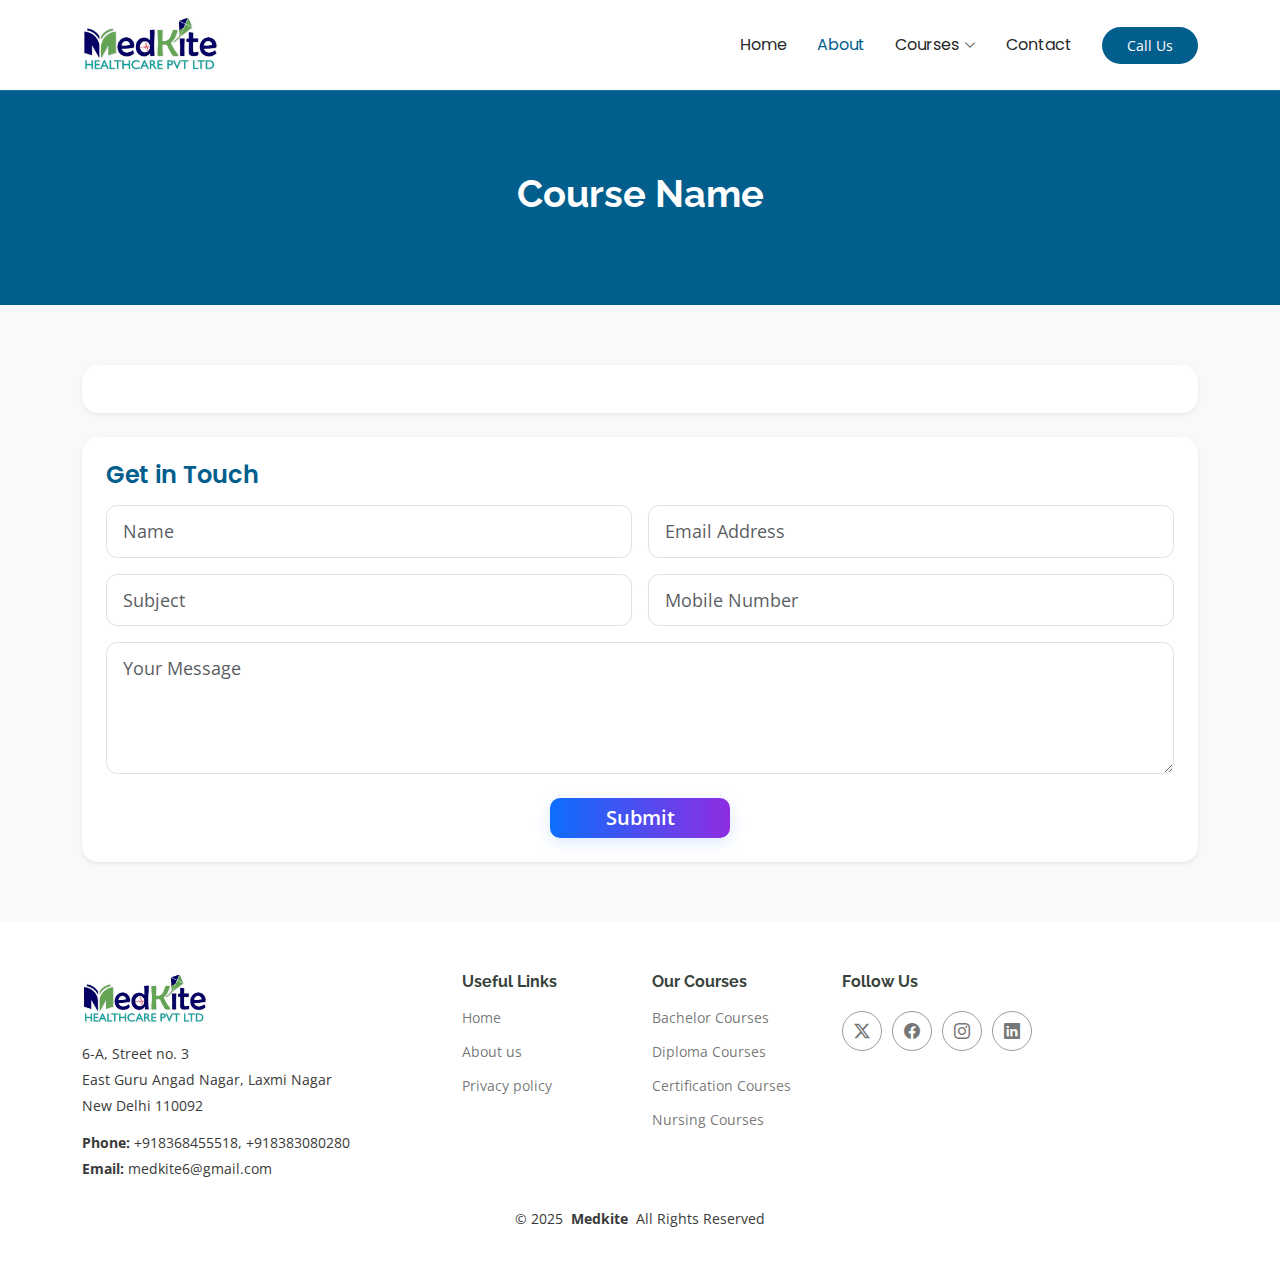
<file: course-details.html>
<!DOCTYPE html>
<html lang="en">

<head>
  <meta charset="utf-8">
  <meta content="width=device-width, initial-scale=1.0" name="viewport">
  <title>Course Details - Medkite Healthcare</title>
  <meta name="description" content="">
  <meta name="keywords" content="">

  <!-- mkfavicons -->
  <link href="assets/img/mkfavicon.png" rel="icon">
  <link href="assets/img/mkfavicon.png" rel="mkfavicon">

  <!-- Fonts -->
  <link href="https://fonts.googleapis.com" rel="preconnect">
  <link href="https://fonts.gstatic.com" rel="preconnect" crossorigin>
  <link href="https://fonts.googleapis.com/css2?family=Open+Sans:ital,wght@0,300;0,400;0,500;0,600;0,700;0,800;1,300;1,400;1,500;1,600;1,700;1,800&family=Poppins:ital,wght@0,100;0,200;0,300;0,400;0,500;0,600;0,700;0,800;0,900;1,100;1,200;1,300;1,400;1,500;1,600;1,700;1,800;1,900&family=Raleway:ital,wght@0,100;0,200;0,300;0,400;0,500;0,600;0,700;0,800;0,900;1,100;1,200;1,300;1,400;1,500;1,600;1,700;1,800;1,900&display=swap" rel="stylesheet">

  <!-- Vendor CSS Files -->
  <link href="assets/vendor/bootstrap/css/bootstrap.min.css" rel="stylesheet">
  <link href="assets/vendor/bootstrap-icons/bootstrap-icons.css" rel="stylesheet">
  <link href="assets/vendor/aos/aos.css" rel="stylesheet">
  <link href="assets/vendor/glightbox/css/glightbox.min.css" rel="stylesheet">
  <link href="assets/vendor/swiper/swiper-bundle.min.css" rel="stylesheet">

  <!-- Main CSS File -->
  <link href="assets/css/main.css" rel="stylesheet">


</head>

<body class="course-details-page">

  <header id="header" class="header d-flex align-items-center sticky-top">
    <div class="container-fluid container-xl position-relative d-flex align-items-center">

      <a href="index.html" class="logo d-flex align-items-center me-auto">
        <!-- Uncomment the line below if you also wish to use an image logo -->
        <img src="assets/img/medkite-logo.jpg" alt="medkite-logo">
        <!-- <h1 class="sitename">Mentor</h1> -->
      </a>

      <nav id="navmenu" class="navmenu">
        <ul>
          <li><a href="index.html">Home<br></a></li>
          <li><a href="about.html" class="active">About</a></li>
          <li class="dropdown"><a href="#"><span>Courses</span> <i class="bi bi-chevron-down toggle-dropdown"></i></a>
            <ul>
              <li><a href="courses.html?category=Bachelor%20Courses">Bachelor Courses</a></li>
              <li><a href="courses.html?category=Diploma%20Courses">Diploma Courses</a></li>
              <li><a href="courses.html?category=Certification%20Courses">Certification Courses</a></li>
              <li><a href="courses.html?category=Nursing%20Courses">Nursing Courses</a></li>
            </ul>
          </li>
          <!-- <li><a href="courses.html">Courses</a></li> -->
          <!-- <li><a href="trainers.html">Trainers</a></li> -->
          <!-- <li><a href="events.html">Events</a></li> -->
          <!-- <li><a href="pricing.html">Pricing</a></li> -->

          <li><a href="contact.html">Contact</a></li>
        </ul>
        <i class="mobile-nav-toggle d-xl-none bi bi-list"></i>
      </nav>

      <a class="btn-getstarted" href="tel:+918368455518">Call Us</a>

    </div>
  </header>

  <main class="main">

    <!-- Page Title -->
    <div class="page-title" data-aos="fade">
      <div class="heading">
        <div class="container">
          <div class="row d-flex justify-content-center text-center">
            <div class="col-lg-8">
              <h1>Course Name</h1>
              <!-- <p class="mb-0">Odio et unde deleniti. Deserunt numquam exercitationem. Officiis quo odio sint voluptas consequatur ut a odio voluptatem. Sit dolorum debitis veritatis natus dolores. Quasi ratione sint. Sit quaerat ipsum dolorem.</p> -->
            </div>
          </div>
        </div>
      </div>
      <!-- <nav class="breadcrumbs">
        <div class="container">
          <ol>
            <li><a href="index.html">Home</a></li>
            <li class="current">Course Details</li>
          </ol>
        </div>
      </nav> -->
    </div><!-- End Page Title -->

    <!-- Courses Course Details Section -->
    <section id="courses-course-details" class="courses-course-details section bg-light">
      <div class="container">
        <div class="row justify-content-center">
          <div class="col-lg-12">
            <div class="course-details-single p-4 rounded-4 shadow-sm bg-white" data-aos="fade-up">

            </div>
          </div>
        </div>
        <div class="row justify-content-center mt-4">
          <div class="col-lg-12">
            <div class="course-details-single p-4 rounded-4 shadow-sm bg-white" data-aos="fade-up">
              <h4 class="mb-3" data-aos="fade-up">Get in Touch</h4>
              <form class="course-contact-form">
                <div class="row g-3">
                  <div class="col-md-6">
                    <input type="text" class="form-control form-control-lg" placeholder="Name" required data-aos="fade-up">
                  </div>
                  <div class="col-md-6">
                    <input type="email" class="form-control form-control-lg" placeholder="Email Address" required data-aos="fade-up">
                  </div>
                  <div class="col-md-6">
                    <input type="text" class="form-control form-control-lg" placeholder="Subject" required data-aos="fade-up">
                  </div>
                  <div class="col-md-6">
                    <input type="tel" class="form-control form-control-lg" placeholder="Mobile Number" required data-aos="fade-up">
                  </div>
                  <div class="col-12">
                    <textarea class="form-control form-control-lg" rows="4" placeholder="Your Message" required data-aos="fade-up"></textarea>
                  </div>
                  <div class="col-12 text-center">
                    <button type="submit" class="cssbuttons-io mt-2">
                    
                        Submit
                      </span>
                    </button>
                  </div>
                </div>
              </form>
            </div>
          </div>
        </div>
      </div>
    </section><!-- /Courses Course Details Section -->



  </main>

  <footer id="footer" class="footer position-relative">

    <div class="container footer-top">
      <div class="row gy-4">
        <div class="col-lg-4 col-md-6 footer-about">
          <a href="index.html" class="logo d-flex align-items-center">
            <img src="assets/img/medkite-logo.jpg" alt="MedKite Healthcare" class="footer-logo" />
            <span class="visually-hidden">MedKite Healthcare</span>
          </a>
          <div class="footer-contact pt-3">
            <p>6-A, Street no. 3</p>
            <p>East Guru Angad Nagar, Laxmi Nagar</p>
            <p>New Delhi 110092</p>
            <p class="mt-3"><strong>Phone:</strong> <span>+918368455518, +918383080280</span></p>
            <p><strong>Email:</strong> <span>medkite6@gmail.com</span></p>
          </div>
          <!-- <div class="social-links d-flex mt-4">
            <a href=""><i class="bi bi-twitter-x"></i></a>
            <a href=""><i class="bi bi-facebook"></i></a>
            <a href=""><i class="bi bi-instagram"></i></a>
            <a href=""><i class="bi bi-linkedin"></i></a>
          </div> -->
        </div>

        <div class="col-lg-2 col-md-3 footer-links">
          <h4>Useful Links</h4>
          <ul>
            <li><a href="index.html">Home</a></li>
            <li><a href="about.html">About us</a></li>
            <!-- <li><a href="#">Courses</a></li> -->
            <!-- <li><a href="#">Terms of service</a></li> -->
            <li><a href="privacy-policy.html">Privacy policy</a></li>
          </ul>
        </div>

        <div class="col-lg-2 col-md-3 footer-links">
          <h4>Our Courses</h4>
          <ul>
            <li><a href="courses.html?category=Bachelor%20Courses">Bachelor Courses</a></li>
            <li><a href="courses.html?category=Diploma%20Courses">Diploma Courses</a></li>
            <li><a href="courses.html?category=Certification%20Courses">Certification Courses</a></li>
            <li><a href="courses.html?category=Nursing%20Courses">Nursing Courses</a></li>
            <!-- <li><a href="#">Bachelor Courses</a></li> -->
          </ul>
        </div>

        <div class="col-lg-4 col-md-12 mt-4">
          <h4>Follow Us</h4>
          <div class="social-links d-flex">
            <a href=""><i class="bi bi-twitter-x"></i></a>
            <a href=""><i class="bi bi-facebook"></i></a>
            <a href=""><i class="bi bi-instagram"></i></a>
            <a href=""><i class="bi bi-linkedin"></i></a>
          </div>
        </div>

      </div>
    </div>

    <div class="container copyright text-center mt-4">
      <p>© <span>2025</span> <strong class="px-1 sitename">Medkite</strong> <span>All Rights Reserved</span></p>
      <div class="credits">


      </div>
    </div>

  </footer>

  <!-- Scroll Top -->
  <a href="#" id="scroll-top" class="scroll-top d-flex align-items-center justify-content-center"><i class="bi bi-arrow-up-short"></i></a>

  <!-- Preloader -->
  <div id="preloader"></div>

  <!-- Vendor JS Files -->
  <script src="assets/vendor/bootstrap/js/bootstrap.bundle.min.js"></script>
  <script src="assets/vendor/php-email-form/validate.js"></script>
  <script src="assets/vendor/aos/aos.js"></script>
  <script src="assets/vendor/glightbox/js/glightbox.min.js"></script>
  <script src="assets/vendor/purecounter/purecounter_vanilla.js"></script>
  <script src="assets/vendor/swiper/swiper-bundle.min.js"></script>

  <!-- Main JS File -->
  <script src="assets/js/main.js"></script>

</body>

</html>
</file>
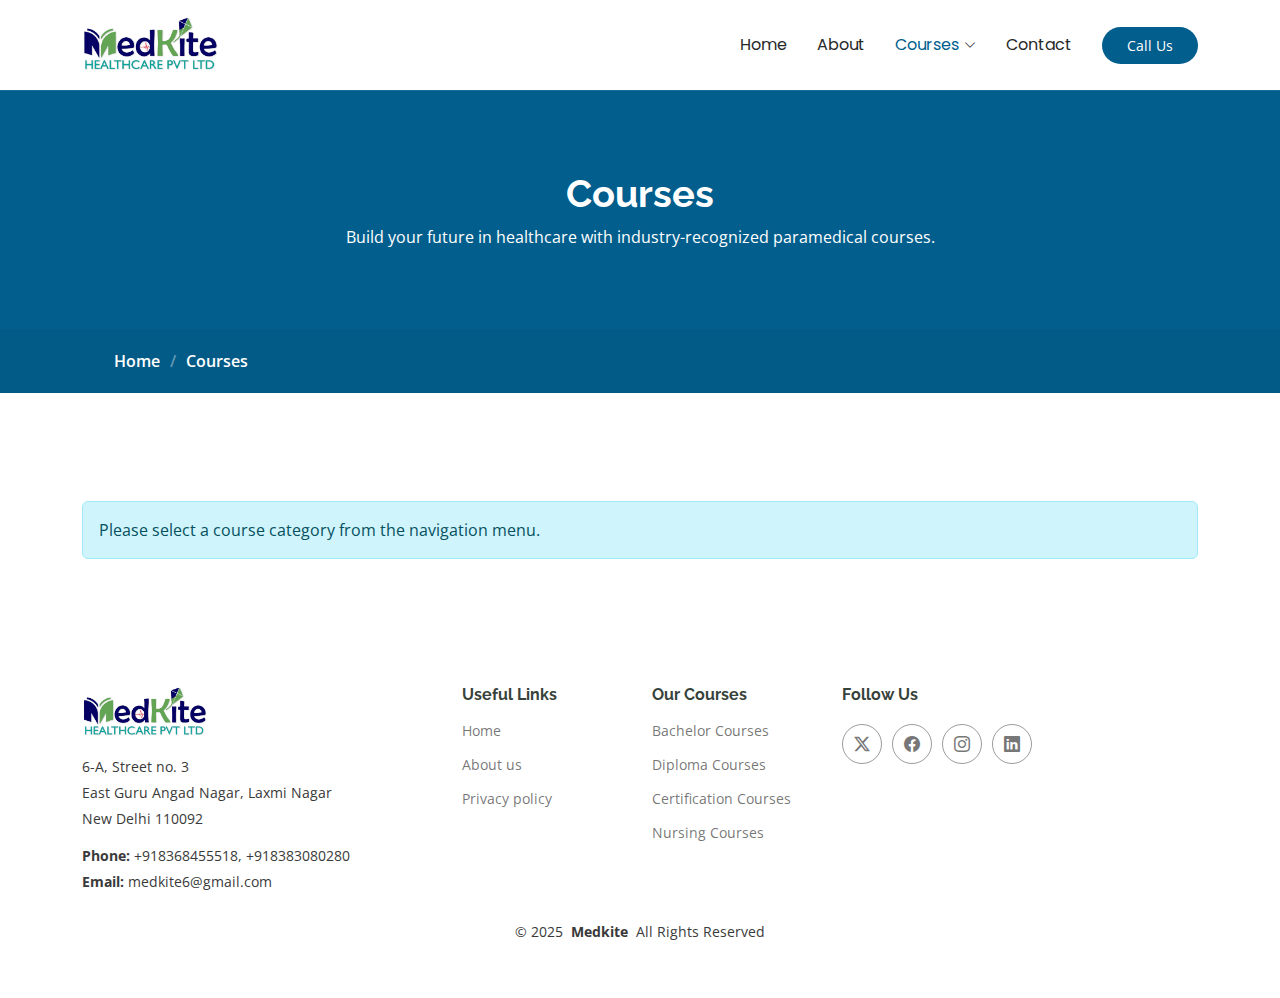
<file: courses.html>
<!DOCTYPE html>
<html lang="en">

<head>
  <meta charset="utf-8">
  <meta content="width=device-width, initial-scale=1.0" name="viewport">
  <title>Courses - Medkite Healthcare</title>
  <meta name="description" content="">
  <meta name="keywords" content="">

  <!-- mkfavicons -->
  <link href="assets/img/mkfavicon.png" rel="icon">
  <link href="assets/img/mkfavicon.png" rel="mkfavicon">

  <!-- Fonts -->
  <link href="https://fonts.googleapis.com" rel="preconnect">
  <link href="https://fonts.gstatic.com" rel="preconnect" crossorigin>
  <link
    href="https://fonts.googleapis.com/css2?family=Open+Sans:ital,wght@0,300;0,400;0,500;0,600;0,700;0,800;1,300;1,400;1,500;1,600;1,700;1,800&family=Poppins:ital,wght@0,100;0,200;0,300;0,400;0,500;0,600;0,700;0,800;0,900;1,100;1,200;1,300;1,400;1,500;1,600;1,700;1,800;1,900&family=Raleway:ital,wght@0,100;0,200;0,300;0,400;0,500;0,600;0,700;0,800;0,900;1,100;1,200;1,300;1,400;1,500;1,600;1,700;1,800;1,900&display=swap"
    rel="stylesheet">

  <!-- Vendor CSS Files -->
  <link href="assets/vendor/bootstrap/css/bootstrap.min.css" rel="stylesheet">
  <link href="assets/vendor/bootstrap-icons/bootstrap-icons.css" rel="stylesheet">
  <link href="assets/vendor/aos/aos.css" rel="stylesheet">
  <link href="assets/vendor/glightbox/css/glightbox.min.css" rel="stylesheet">
  <link href="assets/vendor/swiper/swiper-bundle.min.css" rel="stylesheet">

  <!-- Main CSS File -->
  <link href="assets/css/main.css" rel="stylesheet">


</head>

<body class="courses-page">

  <header id="header" class="header d-flex align-items-center sticky-top">
    <div class="container-fluid container-xl position-relative d-flex align-items-center">

      <a href="index.html" class="logo d-flex align-items-center me-auto">
        <!-- Uncomment the line below if you also wish to use an image logo -->
        <img src="assets/img/medkite-logo.jpg" alt="medikite-logo">
        <!-- <h1 class="sitename">Mentor</h1> -->
      </a>

      <nav id="navmenu" class="navmenu">
        <ul>
          <li><a href="index.html">Home<br></a></li>
          <li><a href="about.html">About</a></li>
          <li class="dropdown"><a href="#"><span class="active">Courses</span> <i class="bi bi-chevron-down toggle-dropdown"></i></a>
            <ul>
              <li><a href="courses.html?category=Bachelor%20Courses">Bachelor Courses</a></li>
              <li><a href="courses.html?category=Diploma%20Courses">Diploma Courses</a></li>
              <li><a href="courses.html?category=Certification%20Courses">Certification Courses</a></li>
              <li><a href="courses.html?category=Nursing%20Courses">Nursing Courses</a></li>
            </ul>
          </li>
          <!-- <li><a href="courses.html">Courses</a></li> -->
          <!-- <li><a href="trainers.html">Trainers</a></li> -->
          <!-- <li><a href="events.html">Events</a></li> -->
          <!-- <li><a href="pricing.html">Pricing</a></li> -->

          <li><a href="contact.html">Contact</a></li>
        </ul>
        <i class="mobile-nav-toggle d-xl-none bi bi-list"></i>
      </nav>

      <a class="btn-getstarted" href="tel:+918368455518">Call Us</a>

    </div>
  </header>

  <main class="main">

    <!-- Page Title -->
    <div class="page-title courses-page-section-bg">
      <div class="heading">
        <div class="container">
          <div class="row d-flex justify-content-center text-center" data-aos="fade">
            <div class="col-lg-8">
              <h1>Courses</h1>
              <p class="mb-0">Build your future in healthcare with industry-recognized paramedical courses.</p>
            </div>
          </div>
        </div>
      </div>
      <nav class="breadcrumbs">
        <div class="container">
          <ol>
            <li><a href="index.html">Home</a></li>
            <li class="current">Courses</li>
          </ol>
        </div>
      </nav>
    </div><!-- End Page Title -->

    <!-- Courses Section -->
    <section id="courses" class="section">
      <div class="container">
        <div id="course-categories"></div>
      </div>
    </section><!-- /Courses Section -->

  </main>

  <footer id="footer" class="footer position-relative">

    <div class="container footer-top">
      <div class="row gy-4">
        <div class="col-lg-4 col-md-6 footer-about">
          <a href="index.html" class="logo d-flex align-items-center">
            <img src="assets/img/medkite-logo.jpg" alt="MedKite Healthcare" class="footer-logo" />
            <span class="visually-hidden">MedKite Healthcare</span>
          </a>
          <div class="footer-contact pt-3">
            <p>6-A, Street no. 3</p>
            <p>East Guru Angad Nagar, Laxmi Nagar</p>
            <p>New Delhi 110092</p>
            <p class="mt-3"><strong>Phone:</strong> <span>+918368455518, +918383080280</span></p>
            <p><strong>Email:</strong> <span>medkite6@gmail.com</span></p>
          </div>
          <!-- <div class="social-links d-flex mt-4">
            <a href=""><i class="bi bi-twitter-x"></i></a>
            <a href=""><i class="bi bi-facebook"></i></a>
            <a href=""><i class="bi bi-instagram"></i></a>
            <a href=""><i class="bi bi-linkedin"></i></a>
          </div> -->
        </div>

        <div class="col-lg-2 col-md-3 footer-links">
          <h4>Useful Links</h4>
          <ul>
            <li><a href="index.html">Home</a></li>
            <li><a href="about.html">About us</a></li>
            <!-- <li><a href="#">Courses</a></li> -->
            <!-- <li><a href="#">Terms of service</a></li> -->
            <li><a href="privacy-policy.html">Privacy policy</a></li>
          </ul>
        </div>

        <div class="col-lg-2 col-md-3 footer-links">
          <h4>Our Courses</h4>
          <ul>
            <li><a href="courses.html?category=Bachelor%20Courses">Bachelor Courses</a></li>
            <li><a href="courses.html?category=Diploma%20Courses">Diploma Courses</a></li>
            <li><a href="courses.html?category=Certification%20Courses">Certification Courses</a></li>
            <li><a href="courses.html?category=Nursing%20Courses">Nursing Courses</a></li>
            <!-- <li><a href="#">Bachelor Courses</a></li> -->
          </ul>
        </div>

        <div class="col-lg-4 col-md-12 mt-4">
          <h4>Follow Us</h4>
          <div class="social-links d-flex">
            <a href=""><i class="bi bi-twitter-x"></i></a>
            <a href=""><i class="bi bi-facebook"></i></a>
            <a href=""><i class="bi bi-instagram"></i></a>
            <a href=""><i class="bi bi-linkedin"></i></a>
          </div>
        </div>

      </div>
    </div>

    <div class="container copyright text-center mt-4">
      <p>© <span>2025</span> <strong class="px-1 sitename">Medkite</strong> <span>All Rights Reserved</span></p>
      <div class="credits">


      </div>
    </div>

  </footer>

  <!-- Scroll Top -->
  <a href="#" id="scroll-top" class="scroll-top d-flex align-items-center justify-content-center"><i
      class="bi bi-arrow-up-short"></i></a>

  <!-- Preloader -->
  <div id="preloader"></div>

  <!-- Vendor JS Files -->
  <script src="assets/vendor/bootstrap/js/bootstrap.bundle.min.js"></script>
  <script src="assets/vendor/php-email-form/validate.js"></script>
  <script src="assets/vendor/aos/aos.js"></script>
  <script src="assets/vendor/glightbox/js/glightbox.min.js"></script>
  <script src="assets/vendor/purecounter/purecounter_vanilla.js"></script>
  <script src="assets/vendor/swiper/swiper-bundle.min.js"></script>

  <!-- Main JS File -->
  <script src="assets/js/main.js"></script>
</body>

</html>
</file>
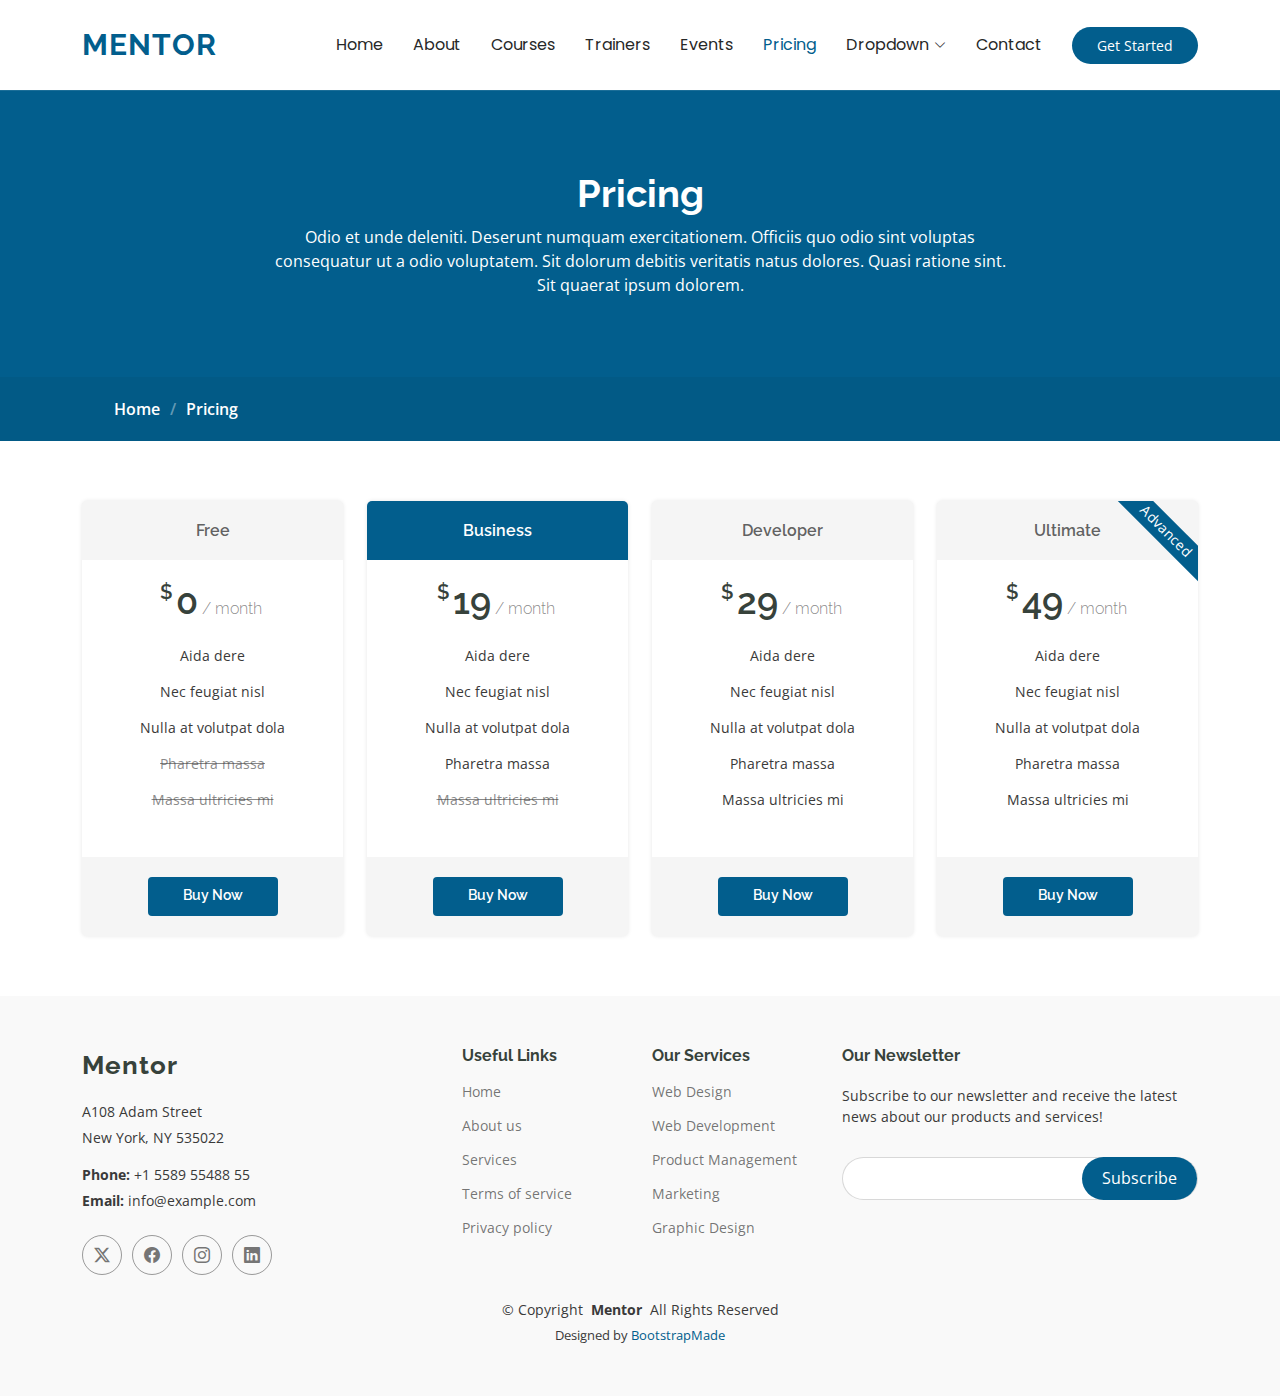
<file: pricing.html>
<!DOCTYPE html>
<html lang="en">

<head>
  <meta charset="utf-8">
  <meta content="width=device-width, initial-scale=1.0" name="viewport">
  <title>Pricing - Mentor Bootstrap Template</title>
  <meta name="description" content="">
  <meta name="keywords" content="">

  <!-- Favicons -->
  <link href="assets/img/favicon.png" rel="icon">
  <link href="assets/img/apple-touch-icon.png" rel="apple-touch-icon">

  <!-- Fonts -->
  <link href="https://fonts.googleapis.com" rel="preconnect">
  <link href="https://fonts.gstatic.com" rel="preconnect" crossorigin>
  <link href="https://fonts.googleapis.com/css2?family=Open+Sans:ital,wght@0,300;0,400;0,500;0,600;0,700;0,800;1,300;1,400;1,500;1,600;1,700;1,800&family=Poppins:ital,wght@0,100;0,200;0,300;0,400;0,500;0,600;0,700;0,800;0,900;1,100;1,200;1,300;1,400;1,500;1,600;1,700;1,800;1,900&family=Raleway:ital,wght@0,100;0,200;0,300;0,400;0,500;0,600;0,700;0,800;0,900;1,100;1,200;1,300;1,400;1,500;1,600;1,700;1,800;1,900&display=swap" rel="stylesheet">

  <!-- Vendor CSS Files -->
  <link href="assets/vendor/bootstrap/css/bootstrap.min.css" rel="stylesheet">
  <link href="assets/vendor/bootstrap-icons/bootstrap-icons.css" rel="stylesheet">
  <link href="assets/vendor/aos/aos.css" rel="stylesheet">
  <link href="assets/vendor/glightbox/css/glightbox.min.css" rel="stylesheet">
  <link href="assets/vendor/swiper/swiper-bundle.min.css" rel="stylesheet">

  <!-- Main CSS File -->
  <link href="assets/css/main.css" rel="stylesheet">

  <!-- =======================================================
  * Template Name: Mentor
  * Template URL: https://bootstrapmade.com/mentor-free-education-bootstrap-theme/
  * Updated: Aug 07 2024 with Bootstrap v5.3.3
  * Author: BootstrapMade.com
  * License: https://bootstrapmade.com/license/
  ======================================================== -->
</head>

<body class="pricing-page">

  <header id="header" class="header d-flex align-items-center sticky-top">
    <div class="container-fluid container-xl position-relative d-flex align-items-center">

      <a href="index.html" class="logo d-flex align-items-center me-auto">
        <!-- Uncomment the line below if you also wish to use an image logo -->
        <!-- <img src="assets/img/logo.png" alt=""> -->
        <h1 class="sitename">Mentor</h1>
      </a>

      <nav id="navmenu" class="navmenu">
        <ul>
          <li><a href="index.html">Home<br></a></li>
          <li><a href="about.html">About</a></li>
          <li><a href="courses.html">Courses</a></li>
          <li><a href="trainers.html">Trainers</a></li>
          <li><a href="events.html">Events</a></li>
          <li><a href="pricing.html" class="active">Pricing</a></li>
          <li class="dropdown"><a href="#"><span>Dropdown</span> <i class="bi bi-chevron-down toggle-dropdown"></i></a>
            <ul>
              <li><a href="#">Dropdown 1</a></li>
              <li class="dropdown"><a href="#"><span>Deep Dropdown</span> <i class="bi bi-chevron-down toggle-dropdown"></i></a>
                <ul>
                  <li><a href="#">Deep Dropdown 1</a></li>
                  <li><a href="#">Deep Dropdown 2</a></li>
                  <li><a href="#">Deep Dropdown 3</a></li>
                  <li><a href="#">Deep Dropdown 4</a></li>
                  <li><a href="#">Deep Dropdown 5</a></li>
                </ul>
              </li>
              <li><a href="#">Dropdown 2</a></li>
              <li><a href="#">Dropdown 3</a></li>
              <li><a href="#">Dropdown 4</a></li>
            </ul>
          </li>
          <li><a href="contact.html">Contact</a></li>
        </ul>
        <i class="mobile-nav-toggle d-xl-none bi bi-list"></i>
      </nav>

      <a class="btn-getstarted" href="courses.html">Get Started</a>

    </div>
  </header>

  <main class="main">

    <!-- Page Title -->
    <div class="page-title" data-aos="fade">
      <div class="heading">
        <div class="container">
          <div class="row d-flex justify-content-center text-center">
            <div class="col-lg-8">
              <h1>Pricing</h1>
              <p class="mb-0">Odio et unde deleniti. Deserunt numquam exercitationem. Officiis quo odio sint voluptas consequatur ut a odio voluptatem. Sit dolorum debitis veritatis natus dolores. Quasi ratione sint. Sit quaerat ipsum dolorem.</p>
            </div>
          </div>
        </div>
      </div>
      <nav class="breadcrumbs">
        <div class="container">
          <ol>
            <li><a href="index.html">Home</a></li>
            <li class="current">Pricing</li>
          </ol>
        </div>
      </nav>
    </div><!-- End Page Title -->

    <!-- Pricing Section -->
    <section id="pricing" class="pricing section">

      <div class="container">

        <div class="row gy-3">

          <div class="col-xl-3 col-lg-6" data-aos="fade-up" data-aos-delay="100">
            <div class="pricing-item">
              <h3>Free</h3>
              <h4><sup>$</sup>0<span> / month</span></h4>
              <ul>
                <li>Aida dere</li>
                <li>Nec feugiat nisl</li>
                <li>Nulla at volutpat dola</li>
                <li class="na">Pharetra massa</li>
                <li class="na">Massa ultricies mi</li>
              </ul>
              <div class="btn-wrap">
                <a href="#" class="btn-buy">Buy Now</a>
              </div>
            </div>
          </div><!-- End Pricing Item -->

          <div class="col-xl-3 col-lg-6" data-aos="fade-up" data-aos-delay="200">
            <div class="pricing-item featured">
              <h3>Business</h3>
              <h4><sup>$</sup>19<span> / month</span></h4>
              <ul>
                <li>Aida dere</li>
                <li>Nec feugiat nisl</li>
                <li>Nulla at volutpat dola</li>
                <li>Pharetra massa</li>
                <li class="na">Massa ultricies mi</li>
              </ul>
              <div class="btn-wrap">
                <a href="#" class="btn-buy">Buy Now</a>
              </div>
            </div>
          </div><!-- End Pricing Item -->

          <div class="col-xl-3 col-lg-6" data-aos="fade-up" data-aos-delay="400">
            <div class="pricing-item">
              <h3>Developer</h3>
              <h4><sup>$</sup>29<span> / month</span></h4>
              <ul>
                <li>Aida dere</li>
                <li>Nec feugiat nisl</li>
                <li>Nulla at volutpat dola</li>
                <li>Pharetra massa</li>
                <li>Massa ultricies mi</li>
              </ul>
              <div class="btn-wrap">
                <a href="#" class="btn-buy">Buy Now</a>
              </div>
            </div>
          </div><!-- End Pricing Item -->

          <div class="col-xl-3 col-lg-6" data-aos="fade-up" data-aos-delay="400">
            <div class="pricing-item">
              <span class="advanced">Advanced</span>
              <h3>Ultimate</h3>
              <h4><sup>$</sup>49<span> / month</span></h4>
              <ul>
                <li>Aida dere</li>
                <li>Nec feugiat nisl</li>
                <li>Nulla at volutpat dola</li>
                <li>Pharetra massa</li>
                <li>Massa ultricies mi</li>
              </ul>
              <div class="btn-wrap">
                <a href="#" class="btn-buy">Buy Now</a>
              </div>
            </div>
          </div><!-- End Pricing Item -->

        </div>

      </div>

    </section><!-- /Pricing Section -->

  </main>

  <footer id="footer" class="footer position-relative light-background">

    <div class="container footer-top">
      <div class="row gy-4">
        <div class="col-lg-4 col-md-6 footer-about">
          <a href="index.html" class="logo d-flex align-items-center">
            <span class="sitename">Mentor</span>
          </a>
          <div class="footer-contact pt-3">
            <p>A108 Adam Street</p>
            <p>New York, NY 535022</p>
            <p class="mt-3"><strong>Phone:</strong> <span>+1 5589 55488 55</span></p>
            <p><strong>Email:</strong> <span>info@example.com</span></p>
          </div>
          <div class="social-links d-flex mt-4">
            <a href=""><i class="bi bi-twitter-x"></i></a>
            <a href=""><i class="bi bi-facebook"></i></a>
            <a href=""><i class="bi bi-instagram"></i></a>
            <a href=""><i class="bi bi-linkedin"></i></a>
          </div>
        </div>

        <div class="col-lg-2 col-md-3 footer-links">
          <h4>Useful Links</h4>
          <ul>
            <li><a href="#">Home</a></li>
            <li><a href="#">About us</a></li>
            <li><a href="#">Services</a></li>
            <li><a href="#">Terms of service</a></li>
            <li><a href="#">Privacy policy</a></li>
          </ul>
        </div>

        <div class="col-lg-2 col-md-3 footer-links">
          <h4>Our Services</h4>
          <ul>
            <li><a href="#">Web Design</a></li>
            <li><a href="#">Web Development</a></li>
            <li><a href="#">Product Management</a></li>
            <li><a href="#">Marketing</a></li>
            <li><a href="#">Graphic Design</a></li>
          </ul>
        </div>

        <div class="col-lg-4 col-md-12 footer-newsletter">
          <h4>Our Newsletter</h4>
          <p>Subscribe to our newsletter and receive the latest news about our products and services!</p>
          <form action="forms/newsletter.php" method="post" class="php-email-form">
            <div class="newsletter-form"><input type="email" name="email"><input type="submit" value="Subscribe"></div>
            <div class="loading">Loading</div>
            <div class="error-message"></div>
            <div class="sent-message">Your subscription request has been sent. Thank you!</div>
          </form>
        </div>

      </div>
    </div>

    <div class="container copyright text-center mt-4">
      <p>© <span>Copyright</span> <strong class="px-1 sitename">Mentor</strong> <span>All Rights Reserved</span></p>
      <div class="credits">
        <!-- All the links in the footer should remain intact. -->
        <!-- You can delete the links only if you've purchased the pro version. -->
        <!-- Licensing information: https://bootstrapmade.com/license/ -->
        <!-- Purchase the pro version with working PHP/AJAX contact form: [buy-url] -->
        Designed by <a href="https://bootstrapmade.com/">BootstrapMade</a>
      </div>
    </div>

  </footer>

  <!-- Scroll Top -->
  <a href="#" id="scroll-top" class="scroll-top d-flex align-items-center justify-content-center"><i class="bi bi-arrow-up-short"></i></a>

  <!-- Preloader -->
  <div id="preloader"></div>

  <!-- Vendor JS Files -->
  <script src="assets/vendor/bootstrap/js/bootstrap.bundle.min.js"></script>
  <script src="assets/vendor/php-email-form/validate.js"></script>
  <script src="assets/vendor/aos/aos.js"></script>
  <script src="assets/vendor/glightbox/js/glightbox.min.js"></script>
  <script src="assets/vendor/purecounter/purecounter_vanilla.js"></script>
  <script src="assets/vendor/swiper/swiper-bundle.min.js"></script>

  <!-- Main JS File -->
  <script src="assets/js/main.js"></script>

</body>

</html>
</file>
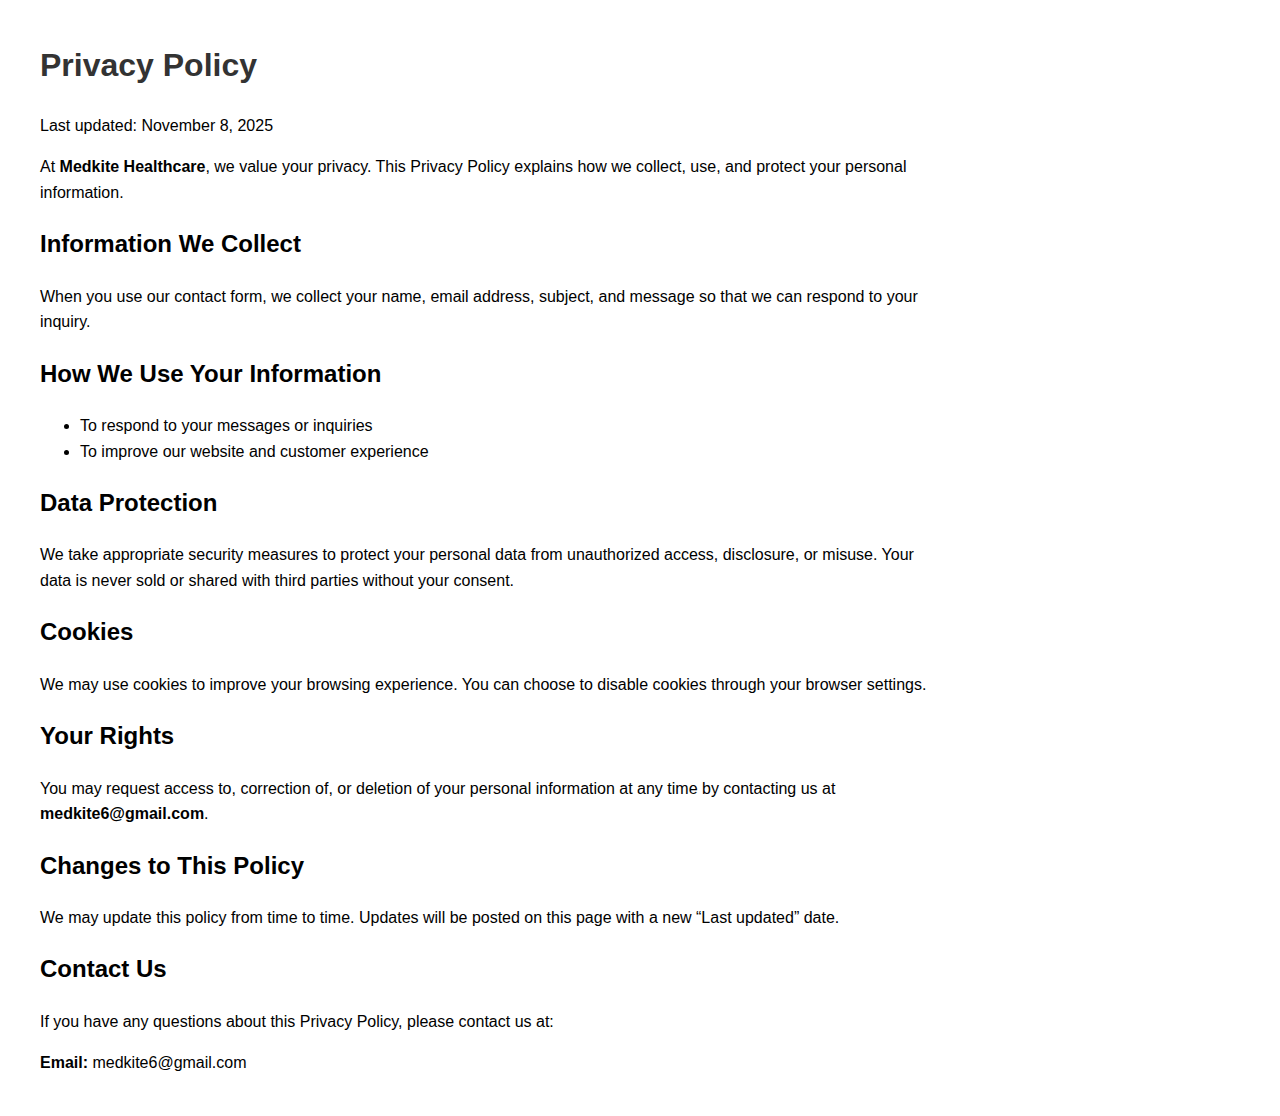
<file: privacy-policy.html>
<!DOCTYPE html>
<html lang="en">
<head>
  <meta charset="UTF-8">
  <meta name="viewport" content="width=device-width, initial-scale=1.0">
  <title>Privacy Policy | Your Website Name</title>
  <style>
    body {
      font-family: Arial, sans-serif;
      line-height: 1.6;
      margin: 40px;
      max-width: 900px;
    }
    h1 {
      color: #333;
    }
  </style>
</head>
<body>

  <h1>Privacy Policy</h1>
  <p>Last updated: November 8, 2025</p>

  <p>At <strong>Medkite Healthcare</strong>, we value your privacy. This Privacy Policy explains how we collect, use, and protect your personal information.</p>

  <h2>Information We Collect</h2>
  <p>When you use our contact form, we collect your name, email address, subject, and message so that we can respond to your inquiry.</p>

  <h2>How We Use Your Information</h2>
  <ul>
    <li>To respond to your messages or inquiries</li>
    <li>To improve our website and customer experience</li>
    
  </ul>

  <h2>Data Protection</h2>
  <p>We take appropriate security measures to protect your personal data from unauthorized access, disclosure, or misuse. Your data is never sold or shared with third parties without your consent.</p>

  <h2>Cookies</h2>
  <p>We may use cookies to improve your browsing experience. You can choose to disable cookies through your browser settings.</p>

  <h2>Your Rights</h2>
  <p>You may request access to, correction of, or deletion of your personal information at any time by contacting us at <strong>medkite6@gmail.com</strong>.</p>

  <h2>Changes to This Policy</h2>
  <p>We may update this policy from time to time. Updates will be posted on this page with a new “Last updated” date.</p>

  <h2>Contact Us</h2>
  <p>If you have any questions about this Privacy Policy, please contact us at:</p>
  <p><strong>Email:</strong> medkite6@gmail.com</p>

</body>
</html>
</file>
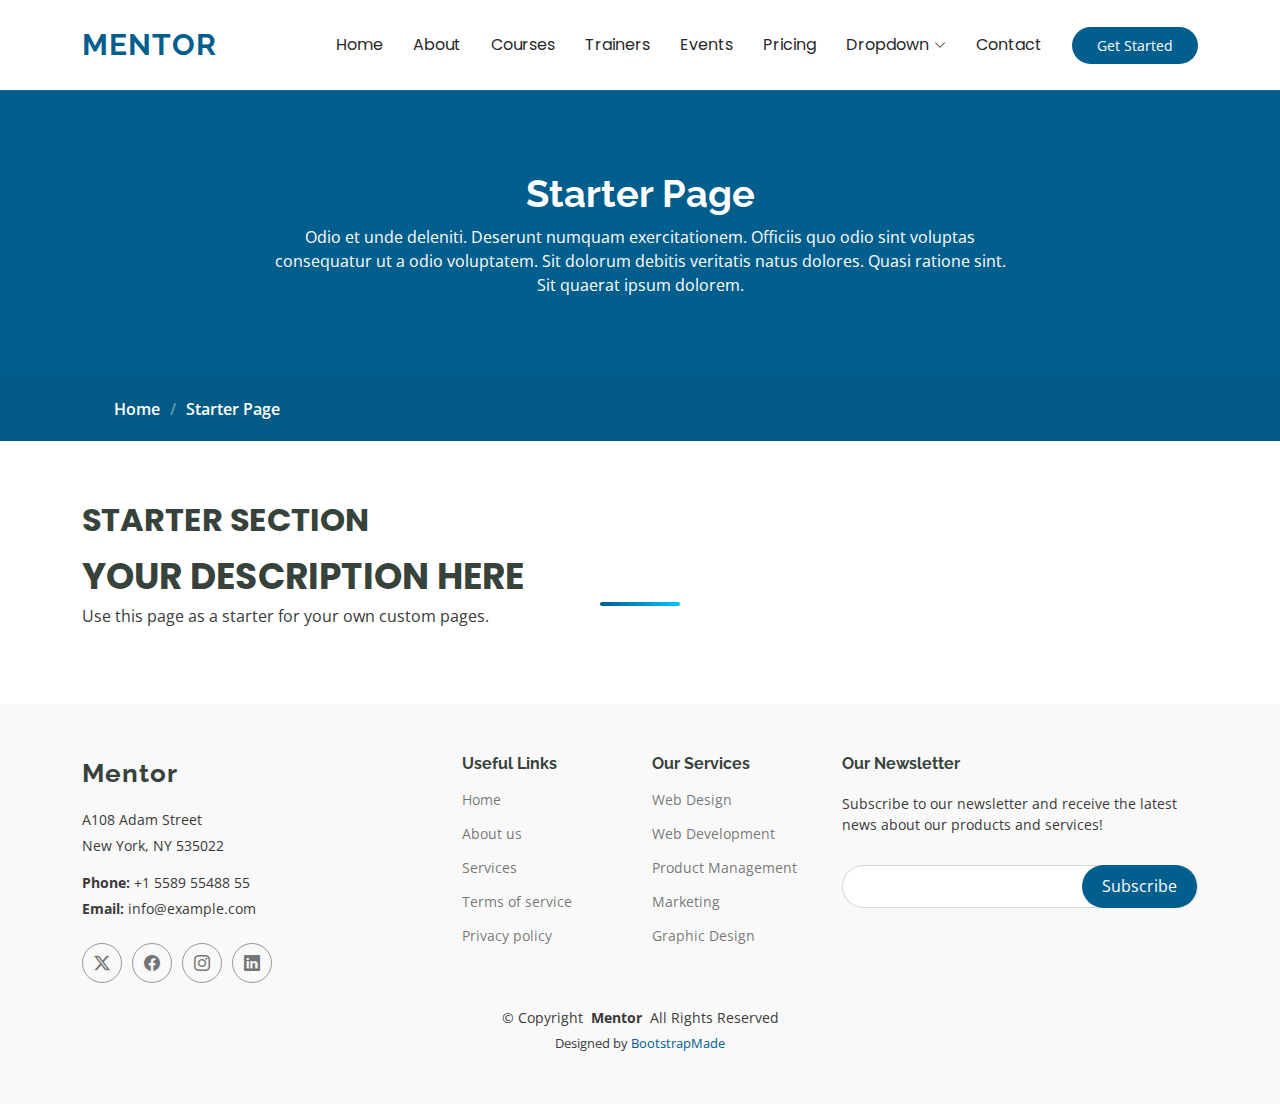
<file: starter-page.html>
<!DOCTYPE html>
<html lang="en">

<head>
  <meta charset="utf-8">
  <meta content="width=device-width, initial-scale=1.0" name="viewport">
  <title>Starter Page - Mentor Bootstrap Template</title>
  <meta name="description" content="">
  <meta name="keywords" content="">

  <!-- Favicons -->
  <link href="assets/img/favicon.png" rel="icon">
  <link href="assets/img/apple-touch-icon.png" rel="apple-touch-icon">

  <!-- Fonts -->
  <link href="https://fonts.googleapis.com" rel="preconnect">
  <link href="https://fonts.gstatic.com" rel="preconnect" crossorigin>
  <link href="https://fonts.googleapis.com/css2?family=Open+Sans:ital,wght@0,300;0,400;0,500;0,600;0,700;0,800;1,300;1,400;1,500;1,600;1,700;1,800&family=Poppins:ital,wght@0,100;0,200;0,300;0,400;0,500;0,600;0,700;0,800;0,900;1,100;1,200;1,300;1,400;1,500;1,600;1,700;1,800;1,900&family=Raleway:ital,wght@0,100;0,200;0,300;0,400;0,500;0,600;0,700;0,800;0,900;1,100;1,200;1,300;1,400;1,500;1,600;1,700;1,800;1,900&display=swap" rel="stylesheet">

  <!-- Vendor CSS Files -->
  <link href="assets/vendor/bootstrap/css/bootstrap.min.css" rel="stylesheet">
  <link href="assets/vendor/bootstrap-icons/bootstrap-icons.css" rel="stylesheet">
  <link href="assets/vendor/aos/aos.css" rel="stylesheet">
  <link href="assets/vendor/glightbox/css/glightbox.min.css" rel="stylesheet">
  <link href="assets/vendor/swiper/swiper-bundle.min.css" rel="stylesheet">

  <!-- Main CSS File -->
  <link href="assets/css/main.css" rel="stylesheet">

  <!-- =======================================================
  * Template Name: Mentor
  * Template URL: https://bootstrapmade.com/mentor-free-education-bootstrap-theme/
  * Updated: Aug 07 2024 with Bootstrap v5.3.3
  * Author: BootstrapMade.com
  * License: https://bootstrapmade.com/license/
  ======================================================== -->
</head>

<body class="starter-page-page">

  <header id="header" class="header d-flex align-items-center sticky-top">
    <div class="container-fluid container-xl position-relative d-flex align-items-center">

      <a href="index.html" class="logo d-flex align-items-center me-auto">
        <!-- Uncomment the line below if you also wish to use an image logo -->
        <!-- <img src="assets/img/logo.png" alt=""> -->
        <h1 class="sitename">Mentor</h1>
      </a>

      <nav id="navmenu" class="navmenu">
        <ul>
          <li><a href="index.html">Home<br></a></li>
          <li><a href="about.html">About</a></li>
          <li><a href="courses.html">Courses</a></li>
          <li><a href="trainers.html">Trainers</a></li>
          <li><a href="events.html">Events</a></li>
          <li><a href="pricing.html">Pricing</a></li>
          <li class="dropdown"><a href="#"><span>Dropdown</span> <i class="bi bi-chevron-down toggle-dropdown"></i></a>
            <ul>
              <li><a href="#">Dropdown 1</a></li>
              <li class="dropdown"><a href="#"><span>Deep Dropdown</span> <i class="bi bi-chevron-down toggle-dropdown"></i></a>
                <ul>
                  <li><a href="#">Deep Dropdown 1</a></li>
                  <li><a href="#">Deep Dropdown 2</a></li>
                  <li><a href="#">Deep Dropdown 3</a></li>
                  <li><a href="#">Deep Dropdown 4</a></li>
                  <li><a href="#">Deep Dropdown 5</a></li>
                </ul>
              </li>
              <li><a href="#">Dropdown 2</a></li>
              <li><a href="#">Dropdown 3</a></li>
              <li><a href="#">Dropdown 4</a></li>
            </ul>
          </li>
          <li><a href="contact.html">Contact</a></li>
        </ul>
        <i class="mobile-nav-toggle d-xl-none bi bi-list"></i>
      </nav>

      <a class="btn-getstarted" href="courses.html">Get Started</a>

    </div>
  </header>

  <main class="main">

    <!-- Page Title -->
    <div class="page-title" data-aos="fade">
      <div class="heading">
        <div class="container">
          <div class="row d-flex justify-content-center text-center">
            <div class="col-lg-8">
              <h1>Starter Page</h1>
              <p class="mb-0">Odio et unde deleniti. Deserunt numquam exercitationem. Officiis quo odio sint voluptas consequatur ut a odio voluptatem. Sit dolorum debitis veritatis natus dolores. Quasi ratione sint. Sit quaerat ipsum dolorem.</p>
            </div>
          </div>
        </div>
      </div>
      <nav class="breadcrumbs">
        <div class="container">
          <ol>
            <li><a href="index.html">Home</a></li>
            <li class="current">Starter Page</li>
          </ol>
        </div>
      </nav>
    </div><!-- End Page Title -->

    <!-- Starter Section Section -->
    <section id="starter-section" class="starter-section section">

      <!-- Section Title -->
      <div class="container section-title" data-aos="fade-up">
        <h2>Starter Section</h2>
        <p>Your Description Here<br></p>
      </div><!-- End Section Title -->

      <div class="container" data-aos="fade-up">
        <p>Use this page as a starter for your own custom pages.</p>
      </div>

    </section><!-- /Starter Section Section -->

  </main>

  <footer id="footer" class="footer position-relative light-background">

    <div class="container footer-top">
      <div class="row gy-4">
        <div class="col-lg-4 col-md-6 footer-about">
          <a href="index.html" class="logo d-flex align-items-center">
            <span class="sitename">Mentor</span>
          </a>
          <div class="footer-contact pt-3">
            <p>A108 Adam Street</p>
            <p>New York, NY 535022</p>
            <p class="mt-3"><strong>Phone:</strong> <span>+1 5589 55488 55</span></p>
            <p><strong>Email:</strong> <span>info@example.com</span></p>
          </div>
          <div class="social-links d-flex mt-4">
            <a href=""><i class="bi bi-twitter-x"></i></a>
            <a href=""><i class="bi bi-facebook"></i></a>
            <a href=""><i class="bi bi-instagram"></i></a>
            <a href=""><i class="bi bi-linkedin"></i></a>
          </div>
        </div>

        <div class="col-lg-2 col-md-3 footer-links">
          <h4>Useful Links</h4>
          <ul>
            <li><a href="#">Home</a></li>
            <li><a href="#">About us</a></li>
            <li><a href="#">Services</a></li>
            <li><a href="#">Terms of service</a></li>
            <li><a href="#">Privacy policy</a></li>
          </ul>
        </div>

        <div class="col-lg-2 col-md-3 footer-links">
          <h4>Our Services</h4>
          <ul>
            <li><a href="#">Web Design</a></li>
            <li><a href="#">Web Development</a></li>
            <li><a href="#">Product Management</a></li>
            <li><a href="#">Marketing</a></li>
            <li><a href="#">Graphic Design</a></li>
          </ul>
        </div>

        <div class="col-lg-4 col-md-12 footer-newsletter">
          <h4>Our Newsletter</h4>
          <p>Subscribe to our newsletter and receive the latest news about our products and services!</p>
          <form action="forms/newsletter.php" method="post" class="php-email-form">
            <div class="newsletter-form"><input type="email" name="email"><input type="submit" value="Subscribe"></div>
            <div class="loading">Loading</div>
            <div class="error-message"></div>
            <div class="sent-message">Your subscription request has been sent. Thank you!</div>
          </form>
        </div>

      </div>
    </div>

    <div class="container copyright text-center mt-4">
      <p>© <span>Copyright</span> <strong class="px-1 sitename">Mentor</strong> <span>All Rights Reserved</span></p>
      <div class="credits">
        <!-- All the links in the footer should remain intact. -->
        <!-- You can delete the links only if you've purchased the pro version. -->
        <!-- Licensing information: https://bootstrapmade.com/license/ -->
        <!-- Purchase the pro version with working PHP/AJAX contact form: [buy-url] -->
        Designed by <a href="https://bootstrapmade.com/">BootstrapMade</a>
      </div>
    </div>

  </footer>

  <!-- Scroll Top -->
  <a href="#" id="scroll-top" class="scroll-top d-flex align-items-center justify-content-center"><i class="bi bi-arrow-up-short"></i></a>

  <!-- Preloader -->
  <div id="preloader"></div>

  <!-- Vendor JS Files -->
  <script src="assets/vendor/bootstrap/js/bootstrap.bundle.min.js"></script>
  <script src="assets/vendor/php-email-form/validate.js"></script>
  <script src="assets/vendor/aos/aos.js"></script>
  <script src="assets/vendor/glightbox/js/glightbox.min.js"></script>
  <script src="assets/vendor/purecounter/purecounter_vanilla.js"></script>
  <script src="assets/vendor/swiper/swiper-bundle.min.js"></script>

  <!-- Main JS File -->
  <script src="assets/js/main.js"></script>

</body>

</html>
</file>
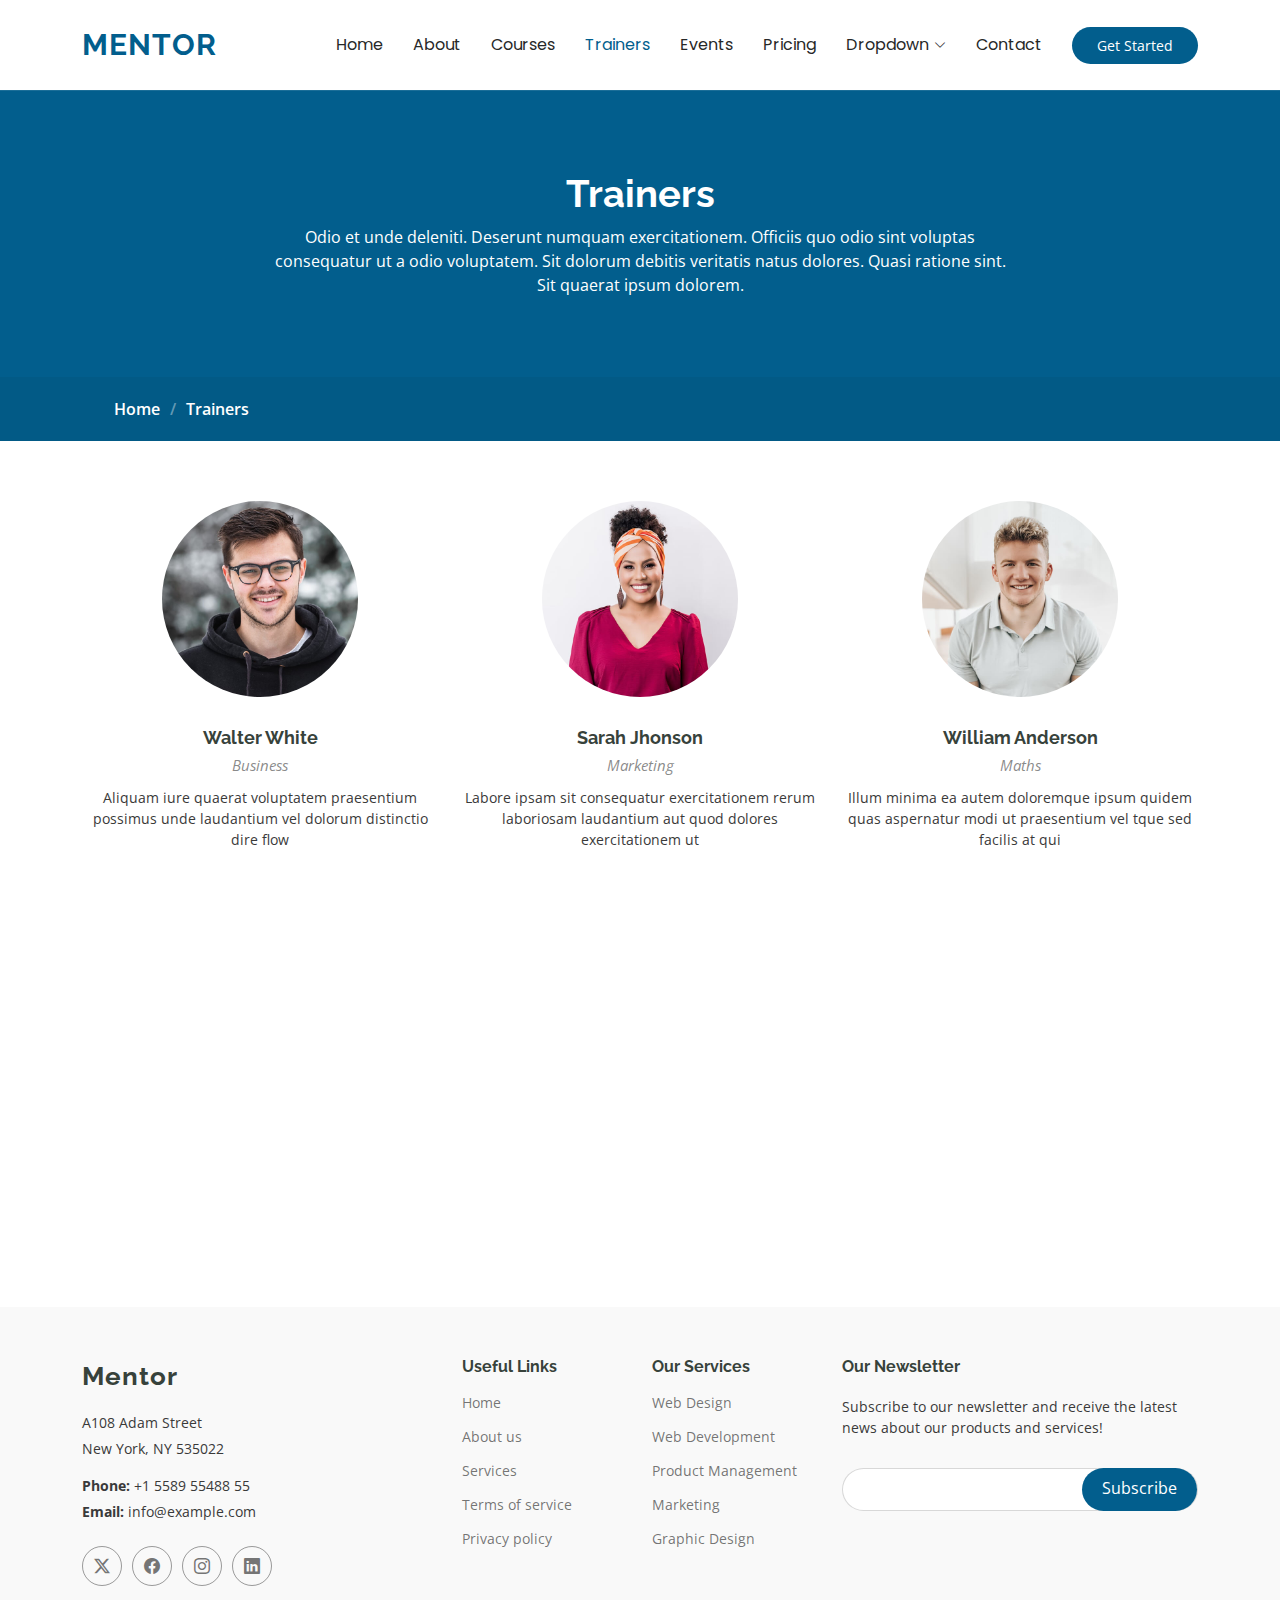
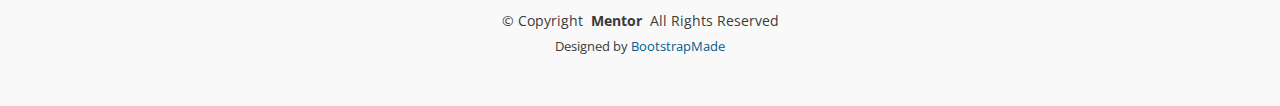
<file: trainers.html>
<!DOCTYPE html>
<html lang="en">

<head>
  <meta charset="utf-8">
  <meta content="width=device-width, initial-scale=1.0" name="viewport">
  <title>Trainers - Mentor Bootstrap Template</title>
  <meta name="description" content="">
  <meta name="keywords" content="">

  <!-- Favicons -->
  <link href="assets/img/favicon.png" rel="icon">
  <link href="assets/img/apple-touch-icon.png" rel="apple-touch-icon">

  <!-- Fonts -->
  <link href="https://fonts.googleapis.com" rel="preconnect">
  <link href="https://fonts.gstatic.com" rel="preconnect" crossorigin>
  <link href="https://fonts.googleapis.com/css2?family=Open+Sans:ital,wght@0,300;0,400;0,500;0,600;0,700;0,800;1,300;1,400;1,500;1,600;1,700;1,800&family=Poppins:ital,wght@0,100;0,200;0,300;0,400;0,500;0,600;0,700;0,800;0,900;1,100;1,200;1,300;1,400;1,500;1,600;1,700;1,800;1,900&family=Raleway:ital,wght@0,100;0,200;0,300;0,400;0,500;0,600;0,700;0,800;0,900;1,100;1,200;1,300;1,400;1,500;1,600;1,700;1,800;1,900&display=swap" rel="stylesheet">

  <!-- Vendor CSS Files -->
  <link href="assets/vendor/bootstrap/css/bootstrap.min.css" rel="stylesheet">
  <link href="assets/vendor/bootstrap-icons/bootstrap-icons.css" rel="stylesheet">
  <link href="assets/vendor/aos/aos.css" rel="stylesheet">
  <link href="assets/vendor/glightbox/css/glightbox.min.css" rel="stylesheet">
  <link href="assets/vendor/swiper/swiper-bundle.min.css" rel="stylesheet">

  <!-- Main CSS File -->
  <link href="assets/css/main.css" rel="stylesheet">

  <!-- =======================================================
  * Template Name: Mentor
  * Template URL: https://bootstrapmade.com/mentor-free-education-bootstrap-theme/
  * Updated: Aug 07 2024 with Bootstrap v5.3.3
  * Author: BootstrapMade.com
  * License: https://bootstrapmade.com/license/
  ======================================================== -->
</head>

<body class="trainers-page">

  <header id="header" class="header d-flex align-items-center sticky-top">
    <div class="container-fluid container-xl position-relative d-flex align-items-center">

      <a href="index.html" class="logo d-flex align-items-center me-auto">
        <!-- Uncomment the line below if you also wish to use an image logo -->
        <!-- <img src="assets/img/logo.png" alt=""> -->
        <h1 class="sitename">Mentor</h1>
      </a>

      <nav id="navmenu" class="navmenu">
        <ul>
          <li><a href="index.html">Home<br></a></li>
          <li><a href="about.html">About</a></li>
          <li><a href="courses.html">Courses</a></li>
          <li><a href="trainers.html" class="active">Trainers</a></li>
          <li><a href="events.html">Events</a></li>
          <li><a href="pricing.html">Pricing</a></li>
          <li class="dropdown"><a href="#"><span>Dropdown</span> <i class="bi bi-chevron-down toggle-dropdown"></i></a>
            <ul>
              <li><a href="#">Dropdown 1</a></li>
              <li class="dropdown"><a href="#"><span>Deep Dropdown</span> <i class="bi bi-chevron-down toggle-dropdown"></i></a>
                <ul>
                  <li><a href="#">Deep Dropdown 1</a></li>
                  <li><a href="#">Deep Dropdown 2</a></li>
                  <li><a href="#">Deep Dropdown 3</a></li>
                  <li><a href="#">Deep Dropdown 4</a></li>
                  <li><a href="#">Deep Dropdown 5</a></li>
                </ul>
              </li>
              <li><a href="#">Dropdown 2</a></li>
              <li><a href="#">Dropdown 3</a></li>
              <li><a href="#">Dropdown 4</a></li>
            </ul>
          </li>
          <li><a href="contact.html">Contact</a></li>
        </ul>
        <i class="mobile-nav-toggle d-xl-none bi bi-list"></i>
      </nav>

      <a class="btn-getstarted" href="courses.html">Get Started</a>

    </div>
  </header>

  <main class="main">

    <!-- Page Title -->
    <div class="page-title" data-aos="fade">
      <div class="heading">
        <div class="container">
          <div class="row d-flex justify-content-center text-center">
            <div class="col-lg-8">
              <h1>Trainers</h1>
              <p class="mb-0">Odio et unde deleniti. Deserunt numquam exercitationem. Officiis quo odio sint voluptas consequatur ut a odio voluptatem. Sit dolorum debitis veritatis natus dolores. Quasi ratione sint. Sit quaerat ipsum dolorem.</p>
            </div>
          </div>
        </div>
      </div>
      <nav class="breadcrumbs">
        <div class="container">
          <ol>
            <li><a href="index.html">Home</a></li>
            <li class="current">Trainers</li>
          </ol>
        </div>
      </nav>
    </div><!-- End Page Title -->

    <!-- Trainers Section -->
    <section id="trainers" class="section trainers">

      <div class="container">

        <div class="row gy-5">

          <div class="col-lg-4 col-md-6 member" data-aos="fade-up" data-aos-delay="100">
            <div class="member-img">
              <img src="assets/img/team/team-1.jpg" class="img-fluid" alt="">
              <div class="social">
                <a href="#"><i class="bi bi-twitter-x"></i></a>
                <a href="#"><i class="bi bi-facebook"></i></a>
                <a href="#"><i class="bi bi-instagram"></i></a>
                <a href="#"><i class="bi bi-linkedin"></i></a>
              </div>
            </div>
            <div class="member-info text-center">
              <h4>Walter White</h4>
              <span>Business</span>
              <p>Aliquam iure quaerat voluptatem praesentium possimus unde laudantium vel dolorum distinctio dire flow</p>
            </div>
          </div><!-- End Team Member -->

          <div class="col-lg-4 col-md-6 member" data-aos="fade-up" data-aos-delay="200">
            <div class="member-img">
              <img src="assets/img/team/team-2.jpg" class="img-fluid" alt="">
              <div class="social">
                <a href="#"><i class="bi bi-twitter-x"></i></a>
                <a href="#"><i class="bi bi-facebook"></i></a>
                <a href="#"><i class="bi bi-instagram"></i></a>
                <a href="#"><i class="bi bi-linkedin"></i></a>
              </div>
            </div>
            <div class="member-info text-center">
              <h4>Sarah Jhonson</h4>
              <span>Marketing</span>
              <p>Labore ipsam sit consequatur exercitationem rerum laboriosam laudantium aut quod dolores exercitationem ut</p>
            </div>
          </div><!-- End Team Member -->

          <div class="col-lg-4 col-md-6 member" data-aos="fade-up" data-aos-delay="300">
            <div class="member-img">
              <img src="assets/img/team/team-3.jpg" class="img-fluid" alt="">
              <div class="social">
                <a href="#"><i class="bi bi-twitter-x"></i></a>
                <a href="#"><i class="bi bi-facebook"></i></a>
                <a href="#"><i class="bi bi-instagram"></i></a>
                <a href="#"><i class="bi bi-linkedin"></i></a>
              </div>
            </div>
            <div class="member-info text-center">
              <h4>William Anderson</h4>
              <span>Maths</span>
              <p>Illum minima ea autem doloremque ipsum quidem quas aspernatur modi ut praesentium vel tque sed facilis at qui</p>
            </div>
          </div><!-- End Team Member -->

          <div class="col-lg-4 col-md-6 member" data-aos="fade-up" data-aos-delay="400">
            <div class="member-img">
              <img src="assets/img/team/team-4.jpg" class="img-fluid" alt="">
              <div class="social">
                <a href="#"><i class="bi bi-twitter-x"></i></a>
                <a href="#"><i class="bi bi-facebook"></i></a>
                <a href="#"><i class="bi bi-instagram"></i></a>
                <a href="#"><i class="bi bi-linkedin"></i></a>
              </div>
            </div>
            <div class="member-info text-center">
              <h4>Amanda Jepson</h4>
              <span>Foreign Languages</span>
              <p>Magni voluptatem accusamus assumenda cum nisi aut qui dolorem voluptate sed et veniam quasi quam consectetur</p>
            </div>
          </div><!-- End Team Member -->

          <div class="col-lg-4 col-md-6 member" data-aos="fade-up" data-aos-delay="500">
            <div class="member-img">
              <img src="assets/img/team/team-5.jpg" class="img-fluid" alt="">
              <div class="social">
                <a href="#"><i class="bi bi-twitter-x"></i></a>
                <a href="#"><i class="bi bi-facebook"></i></a>
                <a href="#"><i class="bi bi-instagram"></i></a>
                <a href="#"><i class="bi bi-linkedin"></i></a>
              </div>
            </div>
            <div class="member-info text-center">
              <h4>Brian Doe</h4>
              <span>Web Development<br></span>
              <p>Qui consequuntur quos accusamus magnam quo est molestiae eius laboriosam sunt doloribus quia impedit laborum velit</p>
            </div>
          </div><!-- End Team Member -->

          <div class="col-lg-4 col-md-6 member" data-aos="fade-up" data-aos-delay="600">
            <div class="member-img">
              <img src="assets/img/team/team-6.jpg" class="img-fluid" alt="">
              <div class="social">
                <a href="#"><i class="bi bi-twitter-x"></i></a>
                <a href="#"><i class="bi bi-facebook"></i></a>
                <a href="#"><i class="bi bi-instagram"></i></a>
                <a href="#"><i class="bi bi-linkedin"></i></a>
              </div>
            </div>
            <div class="member-info text-center">
              <h4>Josepha Palas</h4>
              <span>Business</span>
              <p>Sint sint eveniet explicabo amet consequatur nesciunt error enim rerum earum et omnis fugit eligendi cupiditate vel</p>
            </div>
          </div><!-- End Team Member -->

        </div>

      </div>

    </section><!-- /Trainers Section -->

  </main>

  <footer id="footer" class="footer position-relative light-background">

    <div class="container footer-top">
      <div class="row gy-4">
        <div class="col-lg-4 col-md-6 footer-about">
          <a href="index.html" class="logo d-flex align-items-center">
            <span class="sitename">Mentor</span>
          </a>
          <div class="footer-contact pt-3">
            <p>A108 Adam Street</p>
            <p>New York, NY 535022</p>
            <p class="mt-3"><strong>Phone:</strong> <span>+1 5589 55488 55</span></p>
            <p><strong>Email:</strong> <span>info@example.com</span></p>
          </div>
          <div class="social-links d-flex mt-4">
            <a href=""><i class="bi bi-twitter-x"></i></a>
            <a href=""><i class="bi bi-facebook"></i></a>
            <a href=""><i class="bi bi-instagram"></i></a>
            <a href=""><i class="bi bi-linkedin"></i></a>
          </div>
        </div>

        <div class="col-lg-2 col-md-3 footer-links">
          <h4>Useful Links</h4>
          <ul>
            <li><a href="#">Home</a></li>
            <li><a href="#">About us</a></li>
            <li><a href="#">Services</a></li>
            <li><a href="#">Terms of service</a></li>
            <li><a href="#">Privacy policy</a></li>
          </ul>
        </div>

        <div class="col-lg-2 col-md-3 footer-links">
          <h4>Our Services</h4>
          <ul>
            <li><a href="#">Web Design</a></li>
            <li><a href="#">Web Development</a></li>
            <li><a href="#">Product Management</a></li>
            <li><a href="#">Marketing</a></li>
            <li><a href="#">Graphic Design</a></li>
          </ul>
        </div>

        <div class="col-lg-4 col-md-12 footer-newsletter">
          <h4>Our Newsletter</h4>
          <p>Subscribe to our newsletter and receive the latest news about our products and services!</p>
          <form action="forms/newsletter.php" method="post" class="php-email-form">
            <div class="newsletter-form"><input type="email" name="email"><input type="submit" value="Subscribe"></div>
            <div class="loading">Loading</div>
            <div class="error-message"></div>
            <div class="sent-message">Your subscription request has been sent. Thank you!</div>
          </form>
        </div>

      </div>
    </div>

    <div class="container copyright text-center mt-4">
      <p>© <span>Copyright</span> <strong class="px-1 sitename">Mentor</strong> <span>All Rights Reserved</span></p>
      <div class="credits">
        <!-- All the links in the footer should remain intact. -->
        <!-- You can delete the links only if you've purchased the pro version. -->
        <!-- Licensing information: https://bootstrapmade.com/license/ -->
        <!-- Purchase the pro version with working PHP/AJAX contact form: [buy-url] -->
        Designed by <a href="https://bootstrapmade.com/">BootstrapMade</a>
      </div>
    </div>

  </footer>

  <!-- Scroll Top -->
  <a href="#" id="scroll-top" class="scroll-top d-flex align-items-center justify-content-center"><i class="bi bi-arrow-up-short"></i></a>

  <!-- Preloader -->
  <div id="preloader"></div>

  <!-- Vendor JS Files -->
  <script src="assets/vendor/bootstrap/js/bootstrap.bundle.min.js"></script>
  <script src="assets/vendor/php-email-form/validate.js"></script>
  <script src="assets/vendor/aos/aos.js"></script>
  <script src="assets/vendor/glightbox/js/glightbox.min.js"></script>
  <script src="assets/vendor/purecounter/purecounter_vanilla.js"></script>
  <script src="assets/vendor/swiper/swiper-bundle.min.js"></script>

  <!-- Main JS File -->
  <script src="assets/js/main.js"></script>

</body>

</html>
</file>
<file: assets/css/main.css>
/**
* Template Name: Mentor
* Template URL: https://bootstrapmade.com/mentor-free-education-bootstrap-theme/
* Updated: Aug 07 2024 with Bootstrap v5.3.3
* Author: BootstrapMade.com
* License: https://bootstrapmade.com/license/
*/

/*--------------------------------------------------------------
# Font & Color Variables
# Help: https://bootstrapmade.com/color-system/
--------------------------------------------------------------*/
/* Fonts */
:root {
  --default-font: "Open Sans", system-ui, -apple-system, "Segoe UI", Roboto, "Helvetica Neue", Arial, "Noto Sans", "Liberation Sans", sans-serif, "Apple Color Emoji", "Segoe UI Emoji", "Segoe UI Symbol", "Noto Color Emoji";
  --heading-font: "Raleway", sans-serif;
  --nav-font: "Poppins", sans-serif;
}

/* Global Colors - The following color variables are used throughout the website. Updating them here will change the color scheme of the entire website */
:root {
  --background-color: #ffffff;
  /* Background color for the entire website, including individual sections */
  /* --default-color: #444444;  */
  --default-color: #3a3a3a;
  /* Default color used for the majority of the text content across the entire website */
  --heading-color: #37423b;
  /* Color for headings, subheadings and title throughout the website */
  /*--accent-color: #16bae8;  Accent color that represents your brand on the website. It's used for buttons, links, and other elements that need to stand out */
  --accent-color: #025e8d;
  --surface-color: #ffffff;
  /* The surface color is used as a background of boxed elements within sections, such as cards, icon boxes, or other elements that require a visual separation from the global background. */
  --contrast-color: #ffffff;
  /* Contrast color for text, ensuring readability against backgrounds of accent, heading, or default colors. */
}

/* Nav Menu Colors - The following color variables are used specifically for the navigation menu. They are separate from the global colors to allow for more customization options */
:root {
  --nav-color: #272828;
  /* The default color of the main navmenu links */
  /* --nav-hover-color: #5fcf80; */
  --nav-hover-color: #025e8d;
  /* Applied to main navmenu links when they are hovered over or active */
  --nav-mobile-background-color: #ffffff;
  /* Used as the background color for mobile navigation menu */
  --nav-dropdown-background-color: #ffffff;
  /* Used as the background color for dropdown items that appear when hovering over primary navigation items */
  --nav-dropdown-color: #272828;
  /* Used for navigation links of the dropdown items in the navigation menu. */
  --nav-dropdown-hover-color: #00897B;
  /* Similar to --nav-hover-color, this color is applied to dropdown navigation links when they are hovered over. */
}

/* Color Presets - These classes override global colors when applied to any section or element, providing reuse of the sam color scheme. */

.light-background {
  --background-color: #f9f9f9;
  --surface-color: #ffffff;
}

.dark-background {
  --background-color: #060606;
  --default-color: #ffffff;
  --heading-color: #ffffff;
  --surface-color: #252525;
  --contrast-color: #ffffff;
}

/* Smooth scroll */
:root {
  scroll-behavior: smooth;
}

/*--------------------------------------------------------------
# General Styling & Shared Classes
--------------------------------------------------------------*/
body {
  color: var(--default-color);
  background-color: var(--background-color);
  font-family: var(--default-font);
}

a {
  color: var(--accent-color);
  text-decoration: none;
  transition: 0.3s;
}

a:hover {
  color: color-mix(in srgb, var(--accent-color), transparent 25%);
  text-decoration: none;
}

h1,
h2,
h3,
h4,
h5,
h6 {
  color: var(--heading-color);
  font-family: var(--heading-font);
}

/* PHP Email Form Messages
------------------------------*/
.php-email-form .error-message {
  display: none;
  background: #df1529;
  color: #ffffff;
  text-align: left;
  padding: 15px;
  margin-bottom: 24px;
  font-weight: 600;
}

.php-email-form .sent-message {
  display: none;
  color: #ffffff;
  background: #059652;
  text-align: center;
  padding: 15px;
  margin-bottom: 24px;
  font-weight: 600;
}

.php-email-form .loading {
  display: none;
  background: var(--surface-color);
  text-align: center;
  padding: 15px;
  margin-bottom: 24px;
}

.php-email-form .loading:before {
  content: "";
  display: inline-block;
  border-radius: 50%;
  width: 24px;
  height: 24px;
  margin: 0 10px -6px 0;
  border: 3px solid var(--accent-color);
  border-top-color: var(--surface-color);
  animation: php-email-form-loading 1s linear infinite;
}

@keyframes php-email-form-loading {
  0% {
    transform: rotate(0deg);
  }

  100% {
    transform: rotate(360deg);
  }
}

/* Pulsating Play Button
------------------------------*/
.pulsating-play-btn {
  width: 94px;
  height: 94px;
  background: radial-gradient(var(--accent-color) 50%, color-mix(in srgb, var(--accent-color), transparent 75%) 52%);
  border-radius: 50%;
  display: block;
  position: relative;
  overflow: hidden;
}

.pulsating-play-btn:before {
  content: "";
  position: absolute;
  width: 120px;
  height: 120px;
  animation-delay: 0s;
  animation: pulsate-play-btn 2s;
  animation-direction: forwards;
  animation-iteration-count: infinite;
  animation-timing-function: steps;
  opacity: 1;
  border-radius: 50%;
  border: 5px solid color-mix(in srgb, var(--accent-color), transparent 30%);
  top: -15%;
  left: -15%;
  background: rgba(198, 16, 0, 0);
}

.pulsating-play-btn:after {
  content: "";
  position: absolute;
  left: 50%;
  top: 50%;
  transform: translateX(-40%) translateY(-50%);
  width: 0;
  height: 0;
  border-top: 10px solid transparent;
  border-bottom: 10px solid transparent;
  border-left: 15px solid #fff;
  z-index: 100;
  transition: all 400ms cubic-bezier(0.55, 0.055, 0.675, 0.19);
}

.pulsating-play-btn:hover:before {
  content: "";
  position: absolute;
  left: 50%;
  top: 50%;
  transform: translateX(-40%) translateY(-50%);
  width: 0;
  height: 0;
  border: none;
  border-top: 10px solid transparent;
  border-bottom: 10px solid transparent;
  border-left: 15px solid #fff;
  z-index: 200;
  animation: none;
  border-radius: 0;
}

.pulsating-play-btn:hover:after {
  border-left: 15px solid var(--accent-color);
  transform: scale(20);
}

@keyframes pulsate-play-btn {
  0% {
    transform: scale(0.6, 0.6);
    opacity: 1;
  }

  100% {
    transform: scale(1, 1);
    opacity: 0;
  }
}

/*--------------------------------------------------------------
# Global Header
--------------------------------------------------------------*/
.header {
  color: var(--default-color);
  background-color: var(--background-color);
  padding: 15px 0;
  transition: all 0.5s;
  z-index: 997;
}

.header .logo {
  line-height: 1;
}

.header .logo img {
  max-height: 60px;
  margin-right: 8px;
}

.header .logo h1 {
  font-weight: 700;
  font-size: 30px;
  margin: 0;
  letter-spacing: 1px;
  text-transform: uppercase;
  color: var(--accent-color);
}

.header .btn-getstarted,
.header .btn-getstarted:focus {
  color: var(--contrast-color);
  background: var(--accent-color);
  font-size: 14px;
  padding: 8px 25px;
  margin: 0 0 0 30px;
  border-radius: 50px;
  transition: 0.3s;
}

.header .btn-getstarted:hover,
.header .btn-getstarted:focus:hover {
  color: var(--contrast-color);
  background: color-mix(in srgb, var(--accent-color), transparent 15%);
}

@media (max-width: 1200px) {
  .header .logo {
    order: 1;
  }

  .header .logo img {
    max-height: 50px;
    margin-right: 8px;
  }

  .header .btn-getstarted {
    order: 2;
    margin: 0 15px 0 0;
    padding: 6px 15px;
  }

  .header .navmenu {
    order: 3;
  }
}

.scrolled .header {
  box-shadow: 0px 0 18px rgba(0, 0, 0, 0.1);
}

/*--------------------------------------------------------------
# Navigation Menu
--------------------------------------------------------------*/
/* Navmenu - Desktop */
@media (min-width: 1200px) {
  .navmenu {
    padding: 0;
  }

  .navmenu ul {
    margin: 0;
    padding: 0;
    display: flex;
    list-style: none;
    align-items: center;
  }

  .navmenu li {
    position: relative;
  }

  .navmenu a,
  .navmenu a:focus {
    color: var(--nav-color);
    padding: 18px 15px;
    font-size: 16px;
    font-family: var(--nav-font);
    font-weight: 400;
    display: flex;
    align-items: center;
    justify-content: space-between;
    white-space: nowrap;
    transition: 0.3s;
  }

  .navmenu a i,
  .navmenu a:focus i {
    font-size: 12px;
    line-height: 0;
    margin-left: 5px;
    transition: 0.3s;
  }

  .navmenu li:last-child a {
    padding-right: 0;
  }

  .navmenu li:hover>a,
  .navmenu .active,
  .navmenu .active:focus {
    color: var(--nav-hover-color);
  }

  .navmenu .dropdown ul {
    margin: 0;
    padding: 10px 0;
    background: var(--nav-dropdown-background-color);
    display: block;
    position: absolute;
    visibility: hidden;
    left: 14px;
    top: 130%;
    opacity: 0;
    transition: 0.3s;
    border-radius: 4px;
    z-index: 99;
    box-shadow: 0px 0px 30px rgba(0, 0, 0, 0.1);
  }

  .navmenu .dropdown ul li {
    min-width: 200px;
  }

  .navmenu .dropdown ul a {
    padding: 10px 20px;
    font-size: 15px;
    text-transform: none;
    color: var(--nav-dropdown-color);
  }

  .navmenu .dropdown ul a i {
    font-size: 12px;
  }

  .navmenu .dropdown ul a:hover,
  .navmenu .dropdown ul .active:hover,
  .navmenu .dropdown ul li:hover>a {
    color: var(--nav-dropdown-hover-color);
  }

  .navmenu .dropdown:hover>ul {
    opacity: 1;
    top: 100%;
    visibility: visible;
  }

  .navmenu .dropdown .dropdown ul {
    top: 0;
    left: -90%;
    visibility: hidden;
  }

  .navmenu .dropdown .dropdown:hover>ul {
    opacity: 1;
    top: 0;
    left: -100%;
    visibility: visible;
  }
}

/* Navmenu - Mobile */
@media (max-width: 1199px) {
  .mobile-nav-toggle {
    color: var(--nav-color);
    font-size: 28px;
    line-height: 0;
    margin-right: 10px;
    cursor: pointer;
    transition: color 0.3s;
  }

  .navmenu {
    padding: 0;
    z-index: 9997;
  }

  .navmenu ul {
    display: none;
    list-style: none;
    position: absolute;
    inset: 60px 20px 20px 20px;
    padding: 10px 0;
    margin: 0;
    border-radius: 6px;
    background-color: var(--nav-mobile-background-color);
    border: 1px solid color-mix(in srgb, var(--default-color), transparent 90%);
    box-shadow: none;
    overflow-y: auto;
    transition: 0.3s;
    z-index: 9998;
  }

  .navmenu a,
  .navmenu a:focus {
    color: var(--nav-dropdown-color);
    padding: 10px 20px;
    font-family: var(--nav-font);
    font-size: 17px;
    font-weight: 500;
    display: flex;
    align-items: center;
    justify-content: space-between;
    white-space: nowrap;
    transition: 0.3s;
  }

  .navmenu a i,
  .navmenu a:focus i {
    font-size: 12px;
    line-height: 0;
    margin-left: 5px;
    width: 30px;
    height: 30px;
    display: flex;
    align-items: center;
    justify-content: center;
    border-radius: 50%;
    transition: 0.3s;
    background-color: color-mix(in srgb, var(--accent-color), transparent 90%);
  }

  .navmenu a i:hover,
  .navmenu a:focus i:hover {
    background-color: var(--accent-color);
    color: var(--contrast-color);
  }

  .navmenu a:hover,
  .navmenu .active,
  .navmenu .active:focus {
    color: var(--nav-dropdown-hover-color);
  }

  .navmenu .active i,
  .navmenu .active:focus i {
    background-color: var(--accent-color);
    color: var(--contrast-color);
    transform: rotate(180deg);
  }

  .navmenu .dropdown ul {
    position: static;
    display: none;
    z-index: 99;
    padding: 10px 0;
    margin: 10px 20px;
    background-color: var(--nav-dropdown-background-color);
    transition: all 0.5s ease-in-out;
  }

  .navmenu .dropdown ul ul {
    background-color: rgba(33, 37, 41, 0.1);
  }

  .navmenu .dropdown>.dropdown-active {
    display: block;
    background-color: rgba(33, 37, 41, 0.03);
  }

  .mobile-nav-active {
    overflow: hidden;
  }

  .mobile-nav-active .mobile-nav-toggle {
    color: #fff;
    position: absolute;
    font-size: 32px;
    top: 15px;
    right: 15px;
    margin-right: 0;
    z-index: 9999;
  }

  .mobile-nav-active .navmenu {
    position: fixed;
    overflow: hidden;
    inset: 0;
    background: rgba(33, 37, 41, 0.8);
    transition: 0.3s;
  }

  .mobile-nav-active .navmenu>ul {
    display: block;
  }
}

/*--------------------------------------------------------------
# Global Footer
--------------------------------------------------------------*/
.footer {
  color: var(--default-color);
  background-color: var(--background-color);
  font-size: 14px;
  padding-bottom: 50px;
  position: relative;
}

.footer .footer-top {
  padding-top: 50px;
}

/* Footer logo (match navbar look, keep compact) */


.footer .footer-about .logo {
  margin-bottom: 0;
}

.footer .footer-about .logo img {
  max-height: 55px;
  margin-right: 6px;
}

.footer .footer-about .logo span {
  font-size: 26px;
  font-weight: 700;
  letter-spacing: 1px;
  font-family: var(--heading-font);
  color: var(--heading-color);
}

.footer .footer-about p {
  font-size: 14px;
  font-family: var(--default-font);
}

.footer .social-links a {
  display: flex;
  align-items: center;
  justify-content: center;
  width: 40px;
  height: 40px;
  border-radius: 50%;
  border: 1px solid color-mix(in srgb, var(--default-color), transparent 50%);
  font-size: 16px;
  color: color-mix(in srgb, var(--default-color), transparent 30%);
  margin-right: 10px;
  transition: 0.3s;
}

.footer .social-links a:hover {
  color: var(--accent-color);
  border-color: var(--accent-color);
}

.footer h4 {
  font-size: 16px;
  font-weight: bold;
  position: relative;
  padding-bottom: 12px;
}

.footer .footer-links {
  margin-bottom: 30px;
}

.footer .footer-links ul {
  list-style: none;
  padding: 0;
  margin: 0;
}

.footer .footer-links ul i {
  padding-right: 2px;
  font-size: 12px;
  line-height: 0;
}

.footer .footer-links ul li {
  padding: 10px 0;
  display: flex;
  align-items: center;
}

.footer .footer-links ul li:first-child {
  padding-top: 0;
}

.footer .footer-links ul a {
  color: color-mix(in srgb, var(--default-color), transparent 30%);
  display: inline-block;
  line-height: 1;
}

.footer .footer-links ul a:hover {
  color: var(--accent-color);
}

.footer .footer-contact p {
  margin-bottom: 5px;
  font-weight: 400;
}

.footer .footer-newsletter .newsletter-form {
  margin-top: 30px;
  margin-bottom: 15px;
  padding: 6px 8px;
  position: relative;
  border-radius: 50px;
  border: 1px solid color-mix(in srgb, var(--default-color), transparent 80%);
  display: flex;
  background-color: var(--surface-color);
  transition: 0.3s;
}

.footer .footer-newsletter .newsletter-form:focus-within {
  border-color: var(--accent-color);
}

.footer .footer-newsletter .newsletter-form input[type=email] {
  border: 0;
  padding: 4px 8px;
  width: 100%;
  background-color: var(--surface-color);
  color: var(--default-color);
}

.footer .footer-newsletter .newsletter-form input[type=email]:focus-visible {
  outline: none;
}

.footer .footer-newsletter .newsletter-form input[type=submit] {
  border: 0;
  font-size: 16px;
  padding: 0 20px 2px 20px;
  margin: -7px -8px -7px 0;
  background: var(--accent-color);
  color: var(--contrast-color);
  transition: 0.3s;
  border-radius: 50px;
}

.footer .footer-newsletter .newsletter-form input[type=submit]:hover {
  background: color-mix(in srgb, var(--accent-color), transparent 20%);
}

/* .footer .copyright {
  padding-top: 25px;
  padding-bottom: 25px;
  background-color: color-mix(in srgb, var(--default-color), transparent 95%);
} */

.footer .copyright p {
  margin-bottom: 0;
}

.footer .credits {
  margin-top: 6px;
  font-size: 13px;
}

/*--------------------------------------------------------------
# Preloader
--------------------------------------------------------------*/
#preloader {
  position: fixed;
  inset: 0;
  z-index: 999999;
  overflow: hidden;
  background: var(--background-color);
  transition: all 0.6s ease-out;
}

#preloader:before {
  content: "";
  position: fixed;
  top: calc(50% - 30px);
  left: calc(50% - 30px);
  border: 6px solid #ffffff;
  border-color: var(--accent-color) transparent var(--accent-color) transparent;
  border-radius: 50%;
  width: 60px;
  height: 60px;
  animation: animate-preloader 1.5s linear infinite;
}

@keyframes animate-preloader {
  0% {
    transform: rotate(0deg);
  }

  100% {
    transform: rotate(360deg);
  }
}

/*--------------------------------------------------------------
# Scroll Top Button
--------------------------------------------------------------*/
.scroll-top {
  position: fixed;
  visibility: hidden;
  opacity: 0;
  right: 15px;
  bottom: -15px;
  z-index: 99999;
  background-color: var(--accent-color);
  width: 44px;
  height: 44px;
  border-radius: 50px;
  transition: all 0.4s;
}

.scroll-top i {
  font-size: 24px;
  color: var(--contrast-color);
  line-height: 0;
}

.scroll-top:hover {
  background-color: color-mix(in srgb, var(--accent-color), transparent 20%);
  color: var(--contrast-color);
}

.scroll-top.active {
  visibility: visible;
  opacity: 1;
  bottom: 15px;
}

/*--------------------------------------------------------------
# Disable aos animation delay on mobile devices
--------------------------------------------------------------*/
@media screen and (max-width: 768px) {
  [data-aos-delay] {
    transition-delay: 0 !important;
  }
}

/*--------------------------------------------------------------
# Global Page Titles & Breadcrumbs
--------------------------------------------------------------*/
.page-title {
  --default-color: var(--contrast-color);
  --background-color: var(--accent-color);
  --heading-color: var(--contrast-color);
  color: var(--default-color);
  background-color: var(--background-color);
  position: relative;
}


.page-title .heading {
  padding: 80px 0;
  border-top: 1px solid color-mix(in srgb, var(--default-color), transparent 90%);
}

.page-title .heading h1 {
  font-size: 38px;
  font-weight: 700;
}

.page-title nav {
  background-color: color-mix(in srgb, var(--accent-color) 100%, black 5%);
  padding: 20px 0;
}

.page-title nav a {
  color: var(--default-color);
}

.page-title nav ol {
  display: flex;
  flex-wrap: wrap;
  list-style: none;
  margin: 0;
  font-size: 16px;
  font-weight: 600;
}

.page-title nav ol li+li {
  padding-left: 10px;
}

.page-title nav ol li+li::before {
  content: "/";
  display: inline-block;
  padding-right: 10px;
  color: color-mix(in srgb, var(--default-color), transparent 60%);
}

/* .page-title.about-bg {
  background: url('/assets/img/aboutus.jpg') center center / cover no-repeat;
  position: relative;
  z-index: 1;
  overflow: hidden;
}

.page-title.about-bg::before {
  content: "";
  position: absolute;
  inset: 0;
  background: linear-gradient(rgba(0, 42, 63, 0.582));
  
  z-index: 0;
}

.page-title.about-bg .heading,
.page-title.about-bg nav {
  position: relative;
  z-index: 1;
} */

/* .page-title.courses-page-section-bg {
  background: url('/assets/img/courses/course-banner.jpg') bottom center / cover no-repeat;
  position: relative;
  z-index: 1;
  overflow: hidden;
}

.page-title.courses-page-section-bg::before {
  content: "";
  position: absolute;
  inset: 0;
  background: linear-gradient(rgba(0, 42, 63, 0.582));

  z-index: 0;
} */

.page-title.courses-page-section-bg .heading,
.page-title.courses-page-section-bg nav {
  position: relative;
  z-index: 1;
}

@media (max-width: 768px) {

  /* Applies only when screen width is 768px or less */
  .page-title .heading h1 {
    font-size: 26px;
  }

  .page-title .heading p {
    font-size: 13px;

  }

  .page-title.about-bg {
    min-height: 200px;
    background-position: center center;
  }

  .page-title.about-bg .heading {
    padding: 40px 20px;
  }

  .page-title.courses-page-section-bg {
    min-height: 200px;
    background-position: center center;
  }

  .page-title.courses-page-section-bg .heading {
    padding: 40px 20px;
  }
}



/*--------------------------------------------------------------
# Global Sections
--------------------------------------------------------------*/
section,
.section {
  color: var(--default-color);
  background-color: var(--background-color);
  padding: 60px 0;
  scroll-margin-top: 900px;
  overflow: clip;
}

@media (max-width: 1199px) {

  section,
  .section {
    scroll-margin-top: 66px;
  }
}

/*--------------------------------------------------------------
# Global Section Titles
--------------------------------------------------------------*/
.section-title {
  /* padding-bottom: 60px; */
  position: relative;
}

.section-title h2 {
  text-align: center;
  color: var(--heading-color);
  font-weight: 700;
  /* position: relative; */
  display: inline-block;
  padding-bottom: 3px;
  font-family: var(--nav-font);
  text-transform: uppercase;
}

.section-title h2::after {
  content: "";
  position: absolute;
  left: 50%;
  bottom: -2px;
  transform: translateX(-50%);
  height: 4px;
  width: 80px;
  background: linear-gradient(to right, #025e8d, #00c6ff);
  border-radius: 2px;
}



.section-title p {
  color: var(--heading-color);
  margin: 0;
  font-size: 36px;
  font-weight: 700;
  font-family: var(--nav-font);
  text-transform: uppercase;
}

/*--------------------------------------------------------------
# Hero Section
--------------------------------------------------------------*/
/* Hero Section */
#hero {
  min-height: 90vh;
  background: linear-gradient(90deg, rgb(0 24 36 / 96%) 38%, rgba(0, 57, 85, 0.218) 50%, rgb(255 255 255 / 0%) 100%), url(../img/hero-bg3.jpg) top / cover no-repeat;
  display: flex;
  align-items: center;
  overflow: hidden;
  padding: 60px 0;
  position: relative;
}

/* Ensure left content has proper contrast */
#hero .hero-text {
  position: relative;
  z-index: 2;
}

#hero .tagline {
  display: inline-block;
  background: rgba(255, 255, 255, 0.15);
  color: #ffffff;
  padding: 5px 14px;
  font-size: 0.9rem;
  font-weight: 600;
  border-radius: 30px;
  margin-bottom: 0.8rem;
  backdrop-filter: blur(10px);
  border: 1px solid rgba(255, 255, 255, 0.2);
}

#hero h1 {
  font-size: 2.6rem;
  font-weight: 800;
  line-height: 1.2;
  color: #ffffff;
  margin-bottom: 1rem;
  text-shadow: 0 2px 4px rgba(0, 0, 0, 0.3);
}

#hero h1 .highlight {
  color: #1bafff;
  text-shadow: 0 2px 4px rgba(0, 0, 0, 0.5);
}

#hero p {
  font-size: 1.05rem;
  color: #f8f9fa;
  margin-bottom: 1.8rem;
  max-width: 500px;
  text-shadow: 0 1px 2px rgba(0, 0, 0, 0.3);
}

.hero-buttons {
  display: flex;
  flex-wrap: wrap;
  gap: 1rem;
  margin-bottom: 1rem;
}

.btn-explore,
.btn-contact {
  padding: 14px 28px;
  border-radius: 50px;
  font-weight: 600;
  font-size: 1rem;
  transition: all 0.3s ease;
  text-decoration: none;
  display: inline-flex;
  align-items: center;
  justify-content: center;
  border: none;
  cursor: pointer;
  position: relative;
  overflow: hidden;
  min-width: 160px;
}

.btn-explore {
  background: linear-gradient(135deg, #004c71 0%, #006192 100%);
  color: #ffffff;
  /* box-shadow: 0 4px 15px rgba(2, 94, 141, 0.3); */
  font-weight: 700;
  position: relative;
  z-index: 2;
}

/* Pulse Wrapper for Explore Button */
/* .btn-explore::before {
  content: '';
  position: absolute;
  top: -4px;
  left: -4px;
  right: -4px;
  bottom: -4px;
  background: linear-gradient(135deg, #025e8d, #00c6ff);
  border-radius: 54px;
  z-index: -1;
  animation: pulse-wrapper 2s ease-in-out infinite;
  opacity: 0.6;
} */

.btn-explore:hover {
  color: #ffff;
  transform: translateY(-3px);
  /* box-shadow: 0 8px 25px rgba(2, 94, 141, 0.4); */
  background: linear-gradient(135deg, #1a94d0 0%, #1a94d0 100%);
}

/* .btn-explore:hover::before {
  animation: none;
  opacity: 0.8;
} */

.btn-explore:active {
  transform: translateY(-1px);
  box-shadow: 0 4px 15px rgba(2, 94, 141, 0.3);
}

/* Pulse Wrapper Animation */
/* @keyframes pulse-wrapper {
  0% {
    transform: scale(1);
    opacity: 0.6;
  }
  50% {
    transform: scale(1.1);
    opacity: 0.3;
  }
  100% {
    transform: scale(1);
    opacity: 0.6;
  }
} */

.btn-contact {
  border: 2px solid #ffffff;
  color: #ffffff;
  background: rgba(255, 255, 255, 0.1);
  backdrop-filter: blur(10px);
  transition: all 0.3s ease;
}

.btn-contact:hover {
  background: #ffffff;
  color: #025e8d;
  transform: translateY(-3px);
  /* box-shadow: 0 8px 25px rgba(255, 255, 255, 0.3); */
}

.btn-contact:active {
  transform: translateY(-1px);
}

/* Button icon spacing */
.btn-explore i {
  margin-left: 8px;
  transition: transform 0.3s ease;
}

.btn-explore:hover i {
  transform: translateX(4px);
}


/* Update trust badges for better visibility */
.trust-badges {
  display: flex;
  flex-wrap: wrap;
  gap: 1rem;
  font-size: 0.9rem;
  color: #ffffff;
}

.trust-badges div {
  display: flex;
  align-items: center;
  gap: 6px;
  background: rgba(255, 255, 255, 0.1);
  padding: 8px 16px;
  border-radius: 20px;
  backdrop-filter: blur(10px);
  border: 1px solid rgba(255, 255, 255, 0.2);
}

.trust-badges i {
  color: #00c6ff;
}

/* Responsive adjustments */
@media (max-width: 991px) {
  #hero {
    padding-top: 100px;
    text-align: center;
    background: linear-gradient(135deg, rgba(6, 6, 6, 0.9) 0%, rgb(0 24 37 / 77%) 50%, rgb(0 17 26 / 40%) 100%), url(/assets/img/hero-bg3.jpg) center / cover no-repeat;
  }

  #hero p {
    margin: 0 auto;
  }

  .hero-buttons {
    justify-content: center;
    padding-top: 15px;
    display: inline-block;
  }

  .trust-badges {
    justify-content: center;
  }
}

@media (max-width: 768px) {
  #hero h1 {
    font-size: 2.2rem;
  }

  #hero p {
    font-size: 1rem;
  }

  .hero-buttons {
    flex-direction: column;
    align-items: center;
  }

  .btn-explore,
  .btn-contact {
    min-width: 160px;
    padding: 15px 32px;
    font-size: 14px;
  }
}

.main .read-more {

  position: relative;
  display: flex;
  align-items: center;
  gap: 4px;
  /* padding: 16px 36px; */
  padding: 10px 20px 10px 20px;
  border: 4px solid;
  border-color: transparent;
  font-size: 15px;
  background-color: inherit;
  border-radius: 100px;
  font-weight: 600;
  color: var(--accent-color);
  box-shadow: 0 0 0 2px var(--accent-color);
  cursor: pointer;
  overflow: hidden;
  transition: all 0.6s cubic-bezier(0.23, 1, 0.32, 1);
}

.main .read-more svg {
  position: absolute;
  width: 24px;
  fill: var(--accent-color);
  z-index: 9;
  transition: all 0.8s cubic-bezier(0.23, 1, 0.32, 1);
}

.main .read-more .arr-1 {
  right: 4px;
}

.main .read-more .arr-2 {
  left: -25%;
}

.main .read-more .circle {
  position: absolute;
  top: 50%;
  left: 50%;
  transform: translate(-50%, -50%);
  width: 20px;
  height: 20px;
  background-color: var(--accent-color);
  border-radius: 50%;
  opacity: 0;
  transition: all 0.8s cubic-bezier(0.23, 1, 0.32, 1);
}

.main .read-more .text {
  position: relative;
  z-index: 1;
  transform: translateX(-12px);
  transition: all 0.8s cubic-bezier(0.23, 1, 0.32, 1);
}

/* .main .read-more i {
  font-size: 18px;
  margin-left: 5px;
  line-height: 0;
  transition: 0.3s;
} */

.main .read-more:hover {
  /* background: color-mix(in srgb, var(--accent-color), transparent 20%);
  padding-right: 19px; */
  box-shadow: 0 0 0 12px transparent;
  color: var(--surface-color);
  border-radius: 12px;
}

.main .read-more:hover .arr-1 {
  right: -25%;
}

.main .read-more:hover .arr-2 {
  left: 4px;
}

.main .read-more:hover .text {
  transform: translateX(12px);
}

.main .read-more:hover svg {
  fill: var(--surface-color);
}

.main .read-more:active {
  scale: 0.95;
  box-shadow: 0 0 0 4px var(--accent-color);
}

.main .read-more:hover .circle {
  width: 220px;
  height: 220px;
  opacity: 1;
}

/*--------------------------------------------------------------
# About-home Section
--------------------------------------------------------------*/
.about .content h3 {
  font-size: 2rem;
  font-weight: 700;
}

.about .content ul {
  list-style: none;
  padding: 0;
}

.about .content ul li {
  padding-bottom: 10px;
}

.about .content ul i {
  font-size: 1.25rem;
  margin-right: 4px;
  color: var(--accent-color);
}

.about .content p {
  text-align: justify;
}

.about .content p:last-child {
  margin-bottom: 0;
}




/* .about .content .read-more:hover i {
  margin-left: 10px;
} */

/*--------------------------------------------------------------
# Counts Section
--------------------------------------------------------------*/
.counts {
  padding: 40px 0;
  background-color: #f9f9f9;
}

.counts .plus-sign {
  font-size: 40px;
  font-weight: 700;
  color: var(--accent-color);
  margin-left: 2px;
}

.counter-wrapper {
  display: inline-flex;
  align-items: baseline;
  /* Aligns + with bottom of number */
  font-size: 48px;
  font-weight: 700;
  color: var(--accent-color);
}

.counter-wrapper .purecounter {
  display: inline;
}

.counter-wrapper .plus-sign {
  margin-left: 2px;
  display: inline;
}


/* .counts .stats-item {
  padding: 30px 20px;
  background: #ffffff;
  border-radius: 12px;
  box-shadow: 0 10px 25px rgba(0, 0, 0, 0.05);
  transition: transform 0.3s ease;
} */

/* .counts .stats-item:hover {
  transform: translateY(-8px);
  box-shadow: 0 15px 35px rgba(0, 0, 0, 0.08);
} */

.counts .stats-item .icon {
  font-size: 32px;
  color: var(--accent-color, #025e8d);
  margin-bottom: 10px;
}

.counts .stats-item span {
  font-size: 40px;
  font-weight: 700;
  color: var(--accent-color, #025e8d);
  display: block;
}

.counts .stats-item p {
  font-size: 16px;
  font-weight: 600;
  color: #333;
  margin: 0;
}


/*--------------------------------------------------------------
# Why Us Section
--------------------------------------------------------------*/

/* Title Style */


/* Icon Box Custom Style */
.custom-icon-box {
  background-color: #fff;
  padding: 30px 20px;
  border-radius: 10px;
  box-shadow: 0 0 16px rgba(0, 0, 0, 0.08);
  transition: all 0.4s ease;
  height: 100%;
}

/* .custom-icon-box i {
  color: #025e8d; 
} */
.icon-circle {
  width: 60px;
  height: 60px;
  background-color: #025e8d;
  /* Bootstrap primary color */
  border-radius: 50%;
  display: flex;
  align-items: center;
  justify-content: center;
  margin: 0 auto;
  /* centers the circle horizontally */
  transition: background-color 0.3s ease;
}

.icon-circle i {
  color: #fff;
  font-size: 1.5rem;
}


.custom-icon-box h4 {
  font-size: 1.25rem;
  font-weight: 600;
  margin-bottom: 10px;
}

.custom-icon-box p {
  text-align: center;
  font-size: 0.95rem;
}

/* Hover Effect */
.custom-icon-box:hover {
  background-color: #025e8d;
  color: #fff;
  transform: translateY(-5px);
}

/* Optional: Change circle color on hover of parent card */
.custom-icon-box:hover .icon-circle {
  background-color: #fff;
  /* Darker blue on hover */
}

.custom-icon-box:hover i {
  color: #025e8d;
  font-size: 1.5rem;
}

.custom-icon-box:hover h4,
.custom-icon-box:hover p {
  color: #fff;
}


.why-us {
  background-color: #f7f7f7;
}


.why-us .why-box {
  color: var(--contrast-color);
  background: var(--accent-color);
  padding: 30px;
}

.why-us .why-box h3 {
  color: var(--contrast-color);
  font-weight: 700;
  font-size: 34px;
  margin-bottom: 30px;
}

.why-us .why-box p {
  margin-bottom: 30px;
}

.why-us .why-box .more-btn {
  display: inline-block;
  background: color-mix(in srgb, var(--contrast-color), transparent 85%);
  padding: 8px 40px 10px 40px;
  color: var(--contrast-color);
  transition: all ease-in-out 0.4s;
  border-radius: 50px;
}

.why-us .why-box .more-btn i {
  font-size: 14px;
}

.why-us .why-box .more-btn:hover {
  color: var(--accent-color);
  background: var(--surface-color);
}

/* .why-us .icon-box {
  background-color: var(--surface-color);
  text-align: center;
  padding: 40px 30px;
  width: 100%;
  height: 100%;
  border: 1px solid color-mix(in srgb, var(--default-color), transparent 90%);
}

.why-us .icon-box i {
  color: var(--accent-color);
  font-size: 32px;
  margin-bottom: 30px;
  background: color-mix(in srgb, var(--accent-color), transparent 95%);
  border-radius: 50px;
  display: flex;
  align-items: center;
  justify-content: center;
  width: 72px;
  height: 72px;
  transition: 0.3s;
}

.why-us .icon-box h4 {
  font-size: 20px;
  font-weight: 700;
  margin: 0 0 30px 0;
}

.why-us .icon-box p {
  font-size: 15px;
  color: color-mix(in srgb, var(--default-color), transparent 30%);
}

.why-us .icon-box:hover i {
  color: var(--contrast-color);
  background: var(--accent-color);
} */

/*--------------------------------------------------------------
# Courses Section HOme
--------------------------------------------------------------*/
.course-card {
  display: flex;
  flex-direction: column;
  height: 100%;
}

.card-image-top {
  height: 180px;
  /* Adjust height as needed */
  background-size: cover;
  background-position: center;
  border-top-left-radius: 0.5rem;
  border-top-right-radius: 0.5rem;
}

.course-card h4 {
  font-size: 23px;
  font-weight: 600;
  margin: 10px 0;
}

.course-card h4:hover {
  color: var(--accent-color) !important;
}


/*--------------------------------------------------------------
# Trainers Index Section
--------------------------------------------------------------*/
/* .trainers-index .member {
  background-color: var(--surface-color);
  border: 1px solid color-mix(in srgb, var(--default-color), transparent 90%);
  text-align: center;
  margin-bottom: 20px;
}

.trainers-index .member img {
  margin: -1px -1px 30px -1px;
}

.trainers-index .member .member-content {
  padding: 0 20px 30px 20px;
}

.trainers-index .member h4 {
  font-weight: 700;
  margin-bottom: 2px;
  font-size: 18px;
}

.trainers-index .member span {
  font-style: italic;
  display: block;
  font-size: 13px;
  color: color-mix(in srgb, var(--default-color), transparent 20%);
}

.trainers-index .member p {
  padding-top: 10px;
  font-size: 14px;
  font-style: italic;
  color: color-mix(in srgb, var(--default-color), transparent 40%);
}

.trainers-index .member .social {
  margin-top: 15px;
}

.trainers-index .member .social a {
  color: color-mix(in srgb, var(--default-color), transparent 60%);
  transition: 0.3s;
}

.trainers-index .member .social a:hover {
  color: var(--accent-color);
}

.trainers-index .member .social i {
  font-size: 18px;
  margin: 0 2px;
} */


/* Call to Action Section */
/* Call to Action Section */
.cta-section {
  position: relative;
  background: linear-gradient(rgba(0, 55, 71, 0.45), rgba(0, 0, 0, 0.614)),
    url('/assets/img/CTA.jpg') center center / cover no-repeat fixed;
  height: 400px;
  display: flex;
  align-items: center;
  justify-content: center;
  text-align: center;
  padding: 60px 20px;
  color: #fff;
}

.cta-content {
  z-index: 2;
}

.cta-heading {
  color: var(--surface-color);
  font-size: 2.5rem;
  font-weight: bold;
}

.cta-subheading {
  font-size: 1.2rem;
  max-width: 700px;
  margin: 10px auto 20px;
}

.btn-wrapper {
  display: flex;
  justify-content: center;
  align-items: center;
}

.cta-section button {
  padding: 10px 20px;
  border: 1px solid;
  border-radius: 15px;
  color: var(--contrast-color);
  z-index: 1;
  background: #e8e8e800;
  position: relative;
  font-weight: 500;
  font-size: 17px;
  /* -webkit-box-shadow: 4px 8px 19px -3px rgba(0,0,0,0.27); */
  /* box-shadow: 4px 8px 19px -3px rgba(0,0,0,0.27); */
  transition: all 250ms;
  overflow: hidden;
}

.cta-section button::before {
  content: "";
  position: absolute;
  top: 0;
  left: 0;
  height: 100%;
  width: 0;
  border-radius: 15px;
  /* background-color: #212121; */
  z-index: -1;
  -webkit-box-shadow: 4px 8px 19px -3px rgba(0, 0, 0, 0.27);
  box-shadow: 4px 8px 19px -3px rgba(0, 0, 0, 0.27);
  transition: all 250ms
}

.cta-section button:hover {
  color: var(--contrast-color);
  background: var(--accent-color);
  border: none;

}

.cta-section button:hover::before {
  width: 100%;
}

.cta-section button:hover::after {
  width: 100%;
}

/* Responsive Improvements */
@media (max-width: 768px) {
  .cta-heading {
    font-size: 2rem;
  }

  .cta-subheading {
    font-size: 1rem;
  }
}


/* partner section */
/* filepath: d:\Web Development\PROJECTS\medkite-INSTITUTE\assets\css\main.css */
.partner-section {
  background: linear-gradient(135deg, #f8fafc 0%, #e3e6f3 100%);
}

.partner-section .subtitle {
  color: #0d6efd;
  font-weight: 600;
  text-transform: uppercase;
  letter-spacing: 2px;
  font-size: 0.9rem;
  display: block;
  margin-bottom: 0.5rem;
}

.partner-card {
  background: #fff;
  border-radius: 20px;
  padding: 3rem;
  box-shadow: 0 20px 40px rgba(0, 0, 0, 0.08);
  transition: transform 0.3s ease;

}

.partner-card:hover {
  transform: translateY(-5px);
}

.partner-image {
  position: relative;
  padding-bottom: 25px;
}

.partner-image img {
  position: relative;
  z-index: 2;
  max-width: 280px;
  margin: 0 auto;
  display: block;

}

/* .partner-shape {
  position: absolute;
  top: 0;
  left: 0;
  right: 0;
  bottom: 0;
  background: linear-gradient(45deg, rgba(13,110,253,0.1), rgba(142,45,226,0.1));
  border-radius: 0px;
  z-index: 1;
} */

/* .partner-badge {
  display: inline-block;
  padding: 0.5rem 1rem;
  background: linear-gradient(90deg, #0d6efd, #8e2de2);
  color: #fff;
  border-radius: 50px;
  font-size: 0.9rem;
  margin-bottom: 1rem;
} */

.partner-content h3 {
  color: var(--default-color);
  font-size: 26px;
  font-family: var(--default-font);
  font-weight: 700;
  margin-bottom: 1rem;
  text-align: center;
}

.partner-content p {

  text-align: center;
}

.partner-features {
  /* display: flex;
  gap: 2rem;
  margin: 1.5rem 0; */
  display: flex;
  justify-content: center;
  /* center horizontally */
  align-items: center;
  gap: 25px;
  /* spacing between each point */
  margin-top: 15px;
  text-align: center;
}

.feature {
  /* display: flex;
  align-items: center;
  gap: 0.5rem; */
  display: flex;
  align-items: center;
  gap: 4px;
  /* spacing between icon & text */
  font-size: 16px;
  margin-bottom: 20px;
}

.feature i {
  color: #0d6efd;
}

.learn-more {
  display: inline-flex;
  align-items: center;
  gap: 0.5rem;
  color: #0d6efd;
  text-decoration: none;
  font-weight: 600;
  transition: gap 0.3s ease;
}

.learn-more:hover {
  gap: 1rem;
}

@media (max-width: 768px) {
  .partner-card {
    padding: 2rem;
  }

  .partner-image {
    margin-bottom: 2rem;
  }

  .partner-features {
    flex-direction: column;
    gap: 1px;
  }
}

/*--------------------------------------------------------------
# About Us Section
--------------------------------------------------------------*/
.about-us .content h3 {
  font-size: 2rem;
  font-weight: 700;
}

.about-us .content ul {
  list-style: none;
  padding: 0;
}

.about-us .content ul li {
  padding-bottom: 10px;
}

.about-us .content ul i {
  font-size: 1.25rem;
  margin-right: 4px;
  color: var(--accent-color);
}

.about-us .content p:last-child {
  margin-bottom: 0;
}



/*--------------------------------------------------------------
# mission vision Section
--------------------------------------------------------------*/
.mv-section {
  font-family: 'Segoe UI', Tahoma, Geneva, Verdana, sans-serif;
  display: flex;
  justify-content: center;
  align-items: center;
  padding: 4rem 1rem;
  /* background-color: #fffff; */
  color: #333;
}

.mv-container {
  display: grid;
  grid-template-columns: repeat(auto-fit, minmax(300px, 1fr));
  gap: 2rem;
  max-width: 1200px;
  width: 100%;
}

/* .card {
  background: #ffffff;
  border-radius: 12px;
  box-shadow: 0 10px 30px rgba(0, 0, 0, 0.08);
  padding: 2.5rem;
  transition: transform 0.3s ease, box-shadow 0.3s ease;
  display: flex;
  flex-direction: column;
  justify-content: center;
  align-items: center;
  text-align: center;
  border-left: 5px solid var(--accent-color); /* Accent color for the left border 
}

.card:hover {
  transform: translateY(-10px);
  box-shadow: 0 15px 45px rgba(0, 0, 0, 0.12);
  border-left: 5px solid linear-gradient(to bottom, #025e8d, #00c6ff);;
} */

.card {
  position: relative;
  background: #ffffff;
  border-radius: 12px;
  box-shadow: 0 10px 30px rgba(0, 0, 0, 0.08);
  padding: 2.5rem 2.5rem 2.5rem 2rem;
  /* Space for the pseudo-border */
  transition: transform 0.3s ease, box-shadow 0.3s ease;
  display: flex;
  flex-direction: column;
  justify-content: center;
  align-items: center;
  text-align: center;
  z-index: 1;
  overflow: hidden;
}

/* Simulated left border */
.card::before {
  content: '';
  position: absolute;
  top: 0;
  left: 0;
  width: 5px;
  height: 100%;
  background-color: var(--accent-color);
  /* default solid color */
  border-radius: 12px 0 0 12px;
  transition: 0.3s ease;
  z-index: -1;
}

/* Hover effect with gradient */
.card:hover {
  transform: translateY(-10px);
  box-shadow: 0 15px 45px rgba(0, 0, 0, 0.12);

}

.card:hover::before {
  background: linear-gradient(to bottom, #025e8d, #00c6ff);

}


.card h2 {
  font-size: 2rem;
  color: var(--accent-color);
  margin-bottom: 1rem;
  position: relative;
  font-weight: 600;
}

.card h2::after {
  content: '';
  position: absolute;
  bottom: -5px;
  left: 50%;
  transform: translateX(-50%);
  width: 50px;
  height: 3px;
  background-color: var(--accent-color);
  border-radius: 5px;
}

.mv-text {
  font-size: 1.1rem;
  line-height: 1.7;
  color: #555;
}

/* Responsive adjustments */
@media (max-width: 768px) {
  .mv-section {
    padding: 2rem 1rem;
  }

  .mv-container {
    grid-template-columns: 1fr;
  }

  .card {
    padding: 2rem;
  }
}

/*--------------------------------------------------------------
# we offer Section
--------------------------------------------------------------*/
.our-services {
  padding: 60px 20px;
  background: #ffffff;
  color: #000;
}


.service-list {
  list-style: none;
  padding-left: 0;
}

.service-list li {
  display: flex;
  align-items: start;
  margin-bottom: 16px;
  font-size: 1.05em;
  font-weight: 500;
  line-height: 1.5;
}

.service-list li i {
  color: var(--accent-color);
  font-size: 1.2em;
  margin-right: 10px;
  flex-shrink: 0;
}

/* Responsive spacing for smaller devices */
@media (max-width: 767.98px) {
  .service-list li {
    font-size: 1em;
    margin-bottom: 12px;
  }
}

/*--------------------------------------------------------------
# Director Section
--------------------------------------------------------------*/
.director-section {
  padding: 60px 20px;
  background-color: #ffffff;
}



.director-card .photo-section {
  max-width: 300px;
  margin: 0 auto;
  border: 1px solid #e0e0e0;
  border-radius: 12px;
  box-shadow: 0 2px 8px rgba(0, 0, 0, 0.05);
}

.director-card .card-body {
  padding: 18px 0px;
}

.director-card .director-img {
  width: 100%;
  height: auto;
  border-top-left-radius: 12px;
  border-top-right-radius: 12px;
}

.director-card p {
  margin: 0;
  font-size: 16px;
  font-weight: 600;
}

.director-name {
  margin: 0;
  font-size: 1.2rem;
  font-weight: 600;
  color: #222;
}

/* Responsive tweak */
@media (max-width: 576px) {
  .section-title {
    font-size: 1.6rem;
  }

  .director-name {
    font-size: 1rem;
  }
}




/*--------------------------------------------------------------
# Courses Course Details Section
--------------------------------------------------------------*/
.courses-course-details.section {
  background: #f7f7fa;
}

.course-details-single {
  background: #fff;
  border-radius: 1.5rem;
  box-shadow: 0 8px 32px rgba(2, 94, 141, 0.10);
  padding: 2rem;
}

.course-details-single h2,
.course-details-single h4 {
  color: var(--accent-color);
  font-family: var(--nav-font);
  font-weight: 600;
}

.course-details-single ul {
  padding-left: 1.2rem;
}

.course-contact-form .form-control-lg {
  border-radius: 0.7rem;
  font-size: 1.1rem;
  padding: 0.75rem 1rem;
  box-shadow: none;
}

.course-contact-form textarea.form-control-lg {
  min-height: 120px;
}

.course-contact-form .cssbuttons-io {
  min-width: 180px;
  font-size: 20px;
  padding: 5px;
  font-weight: 600;
  background: linear-gradient(90deg, #0d6efd 0%, #8e2de2 100%);
  color: #fff;
  border: none;
  box-shadow: 0 4px 16px rgba(13, 110, 253, 0.15);
  transition: background 0.3s, box-shadow 0.3s, transform 0.2s;
  border-radius: 10px;
}

.course-contact-form .cssbuttons-io:hover {
  background: linear-gradient(90deg, #8e2de2 0%, #0d6efd 100%);
  box-shadow: 0 8px 32px rgba(13, 110, 253, 0.18);
  transform: translateY(-2px) scale(1.04);
}

.course-contact-form .cssbuttons-io:active {
  transform: scale(0.97);
}

.course-contact-form .cssbuttons-io span {
  color: #fff;
}

@media (max-width: 991.98px) {
  .course-details-single {
    padding: 1rem;
  }
}

/*--------------------------------------------------------------
# Tabs Section
--------------------------------------------------------------*/
.tabs {
  padding-top: 30;
}

.tabs .nav-tabs {
  border: 0;
}

.tabs .nav-link {
  background-color: var(--background-color);
  border: 0;
  padding: 12px 15px;
  transition: 0.3s;
  color: var(--default-color);
  border-radius: 0;
  border-right: 2px solid color-mix(in srgb, var(--default-color), transparent 90%);
  font-weight: 600;
  font-size: 15px;
}

.tabs .nav-link:hover {
  color: var(--accent-color);
}

.tabs .nav-link.active {
  background-color: var(--surface-color);
  color: var(--accent-color);
  border-color: var(--accent-color);
}

.tabs .tab-pane.active {
  animation: fadeIn 0.5s ease-out;
}

.tabs .details h3 {
  font-size: 26px;
  font-weight: 600;
  margin-bottom: 20px;
}

.tabs .details p {
  color: color-mix(in srgb, var(--default-color), transparent 20%);
}

.tabs .details p:last-child {
  margin-bottom: 0;
}

@media (max-width: 992px) {
  .tabs .nav-link {
    border: 0;
    padding: 15px;
  }

  .tabs .nav-link.active {
    color: var(--accent-color);
    background: var(--accent-color);
  }
}

/*--------------------------------------------------------------
# list of courses Section
--------------------------------------------------------------*/
/* Modern course card style */
/* ...existing code... */
.course-tile {
  border-radius: 1rem;
  overflow: hidden;
  box-shadow: 0 5px 33px rgba(0, 0, 0, 0.12);
  background: #fff;
  display: flex;
  flex-direction: column;
  transition: box-shadow 0.3s, transform 0.3s;
  border: none;
}

.course-tile:hover {
  box-shadow: 0 12px 36px rgba(2, 94, 141, 0.22);
  transform: translateY(-4px) scale(1);
}


.course-tile img {
  width: 100%;
  height: 220px;
  object-fit: cover;
  border-bottom: 1px solid #eee;
  border-radius: 1rem 1rem 0 0;
  display: block;
}

.course-tile .tile-body {
  padding: 1.25rem;
  display: flex;
  flex-direction: column;
  flex: 1 1 auto;
}

.course-tile .tile-title {
  font-size: 18px;
  font-weight: 700;
  margin-bottom: 0.75rem;
  color: #212121;
}

.course-tile .mb-2 {
  margin-bottom: 1rem !important;
  display: flex;
  gap: 7px;
  align-items: center;
}

.course-tile .bi {
  color: var(--accent-color);
  font-size: 20px;
  vertical-align: middle;
}

.course-tile span {
  font-weight: 600;
  color: var(--default-color);
  font-size: 16px;
}

.course-tile .btn {
  margin-top: 1rem;
  border-radius: 0.5rem;
  font-weight: 500;
  background-color: var(--accent-color);
  color: #fff;
  transition: 0.3s;
}

.course-tile .mt-auto {
  margin-top: auto;
}

.course-tile .course-rating .star i {
  color: #ffc107;
  /* Bootstrap yellow */
  font-size: 1.2rem;
  margin-right: 2px;
}

/* ...existing code... */
.course-tile .cssbuttons-io {
  position: relative;
  font-family: inherit;
  font-weight: 500;
  font-size: 16px;
  letter-spacing: 0.05em;
  border-radius: 0.8em;
  cursor: pointer;
  border: none;
  background: linear-gradient(to right, #025e8d, #007bff);
  /* color: ghostwhite; */
  overflow: hidden;
  text-decoration: none;
  display: inline-block;
  margin-top: 0.5rem;
}

/* .course-tile .cssbuttons-io svg {
  width: 1.2em;
  height: 1.2em;
  margin-right: 0.5em;
} */

.course-tile .cssbuttons-io span {
  position: relative;
  z-index: 10;
  transition: color 0.4s;
  display: inline-flex;
  align-items: center;
  padding: 0.8em 1.2em 0.8em 1.05em;
  color: #fff;
}

.course-tile .cssbuttons-io::before,
.course-tile .cssbuttons-io::after {
  position: absolute;
  top: 0;
  left: 0;
  width: 100%;
  height: 100%;
  z-index: 0;
}

.course-tile .cssbuttons-io::before {
  content: "";
  background: #007bff;
  width: 120%;
  left: -10%;
  transform: skew(30deg);
  transition: transform 0.4s cubic-bezier(0.3, 1, 0.8, 1);
}

.course-tile .cssbuttons-io:hover::before {
  transform: translate3d(100%, 0, 0);
}

.course-tile .cssbuttons-io:active {
  transform: scale(0.95);
}


/*--------------------------------------------------------------
# Trainers Section
--------------------------------------------------------------*/
.trainers .member {
  position: relative;
}

.trainers .member .member-img {
  margin: 0 80px;
  border-radius: 50%;
  overflow: hidden;
  position: relative;
}

@media (max-width: 1024px) {
  .trainers .member .member-img {
    margin: 0 60px;
  }
}

.trainers .member .member-img img {
  position: relative;
  z-index: 1;
}

.trainers .member .member-img .social {
  position: absolute;
  inset: 0;
  background-color: rgba(0, 0, 0, 0.6);
  display: flex;
  justify-content: center;
  align-items: center;
  z-index: 2;
  padding-bottom: 20px;
  transition: 0.3s;
  visibility: hidden;
  opacity: 0;
}

.trainers .member .member-img .social a {
  transition: 0.3s;
  color: var(--contrast-color);
  font-size: 20px;
  margin: 0 8px;
}

.trainers .member .member-img .social a:hover {
  color: var(--accent-color);
}

.trainers .member .member-info {
  margin-top: 30px;
}

.trainers .member .member-info h4 {
  font-weight: 700;
  margin-bottom: 6px;
  font-size: 18px;
}

.trainers .member .member-info span {
  font-style: italic;
  display: block;
  font-size: 15px;
  color: color-mix(in srgb, var(--default-color), transparent 40%);
  margin-bottom: 10px;
}

.trainers .member .member-info p {
  margin-bottom: 0;
  font-size: 14px;
}

.trainers .member:hover .member-img .social {
  padding-bottom: 0;
  visibility: visible;
  opacity: 1;
}

/*--------------------------------------------------------------
# Events Section
--------------------------------------------------------------*/
.events .card {
  background-color: var(--background-color);
  border: 0;
  padding: 0 30px;
  margin-bottom: 60px;
  position: relative;
}

.events .card-img {
  width: calc(100% + 60px);
  margin-left: -30px;
  overflow: hidden;
  z-index: 9;
  border-radius: 0;
}

.events .card-img img {
  max-width: 100%;
  transition: all 0.3s ease-in-out;
}

.events .card-body {
  z-index: 10;
  background: var(--surface-color);
  border-top: 4px solid var(--surface-color);
  padding: 30px;
  box-shadow: 0px 2px 15px rgba(0, 0, 0, 0.1);
  margin-top: -60px;
  transition: 0.3s;
}

.events .card-title {
  font-weight: 700;
  text-align: center;
  margin-bottom: 20px;
}

.events .card-title a {
  color: var(--default-color);
  transition: 0.3s;
}

.events .card-text {
  color: color-mix(in srgb, var(--default-color), transparent 30%);
}

.events .card:hover img {
  transform: scale(1.1);
}

.events .card:hover .card-body {
  border-color: var(--accent-color);
}

.events .card:hover .card-body .card-title a {
  color: var(--accent-color);
}

/*--------------------------------------------------------------
# Pricing Section
--------------------------------------------------------------*/
.pricing .pricing-item {
  background-color: var(--surface-color);
  box-shadow: 0px 0px 4px rgba(0, 0, 0, 0.1);
  padding: 20px;
  text-align: center;
  border-radius: 5px;
  position: relative;
  overflow: hidden;
}

.pricing .pricing-item h3 {
  margin: -20px -20px 20px -20px;
  padding: 20px 15px;
  font-size: 16px;
  font-weight: 600;
  color: color-mix(in srgb, var(--default-color), transparent 20%);
  background: color-mix(in srgb, var(--default-color), transparent 95%);
}

.pricing .pricing-item h4 {
  font-size: 36px;
  font-weight: 600;
  font-family: var(--heading-font);
}

.pricing .pricing-item h4 sup {
  font-size: 20px;
  top: -15px;
  left: -3px;
}

.pricing .pricing-item h4 span {
  color: color-mix(in srgb, var(--default-color), transparent 40%);
  font-size: 16px;
  font-weight: 300;
}

.pricing .pricing-item ul {
  padding: 15px 0;
  list-style: none;
  text-align: center;
  line-height: 20px;
  font-size: 14px;
}

.pricing .pricing-item ul li {
  padding-bottom: 16px;
}

.pricing .pricing-item ul i {
  color: var(--accent-color);
  font-size: 18px;
  padding-right: 4px;
}

.pricing .pricing-item ul .na {
  color: color-mix(in srgb, var(--default-color), transparent 40%);
  text-decoration: line-through;
}

.pricing .btn-wrap {
  background: color-mix(in srgb, var(--default-color), transparent 95%);
  margin: 0 -20px -20px -20px;
  padding: 20px 15px;
  text-align: center;
}

.pricing .btn-buy {
  background: var(--accent-color);
  color: var(--contrast-color);
  display: inline-block;
  padding: 8px 35px 10px 35px;
  border-radius: 4px;
  transition: none;
  font-size: 14px;
  font-weight: 400;
  font-family: var(--heading-font);
  font-weight: 600;
  transition: 0.3s;
}

.pricing .btn-buy:hover {
  background: color-mix(in srgb, var(--accent-color), transparent 20%);
}

.pricing .featured h3 {
  background: var(--accent-color);
  color: var(--contrast-color);
}

.pricing .advanced {
  background: var(--accent-color);
  color: var(--contrast-color);
  width: 200px;
  position: absolute;
  top: 18px;
  right: -68px;
  transform: rotate(45deg);
  z-index: 1;
  font-size: 14px;
  padding: 1px 0 3px 0;
}

/*--------------------------------------------------------------
# Contact Section
--------------------------------------------------------------*/
.contact {
  padding-top: 8px;
  padding-bottom: 40px;
}

.contact .info-item+.info-item {
  margin-top: 40px;
}

.contact .info-item i {
  color: var(--contrast-color);
  background: var(--accent-color);
  font-size: 20px;
  width: 48px;
  height: 48px;
  display: flex;
  justify-content: center;
  align-items: center;
  border-radius: 50px;
  transition: all 0.3s ease-in-out;
  margin-right: 15px;
}

.contact .info-item h3 {
  padding: 0;
  font-size: 18px;
  font-weight: 700;
  margin-bottom: 5px;
}

.contact .info-item p {
  padding: 0;
  margin-bottom: 0;
  font-size: 14px;
}

.contact .php-email-form {
  height: 100%;
}

.contact .php-email-form input[type=text],
.contact .php-email-form input[type=email],
.contact .php-email-form textarea {
  font-size: 14px;
  padding: 10px 15px;
  box-shadow: none;
  border-radius: 0;
  color: var(--default-color);
  background-color: color-mix(in srgb, var(--background-color), transparent 50%);
  border-color: color-mix(in srgb, var(--default-color), transparent 80%);
}

.contact .php-email-form input[type=text]:focus,
.contact .php-email-form input[type=email]:focus,
.contact .php-email-form textarea:focus {
  border-color: var(--accent-color);
}

.contact .php-email-form input[type=text]::placeholder,
.contact .php-email-form input[type=email]::placeholder,
.contact .php-email-form textarea::placeholder {
  color: color-mix(in srgb, var(--default-color), transparent 70%);
}

.contact .php-email-form button[type=submit] {
  color: var(--contrast-color);
  background: var(--accent-color);
  border: 0;
  padding: 10px 30px 12px 30px;
  transition: 0.4s;
  border-radius: 50px;
}

.contact .php-email-form button[type=submit]:hover {
  background: color-mix(in srgb, var(--accent-color), transparent 20%);
}

/*--------------------------------------------------------------
# Starter Section Section
--------------------------------------------------------------*/
.starter-section {
  /* Add your styles here */
}
</file>
